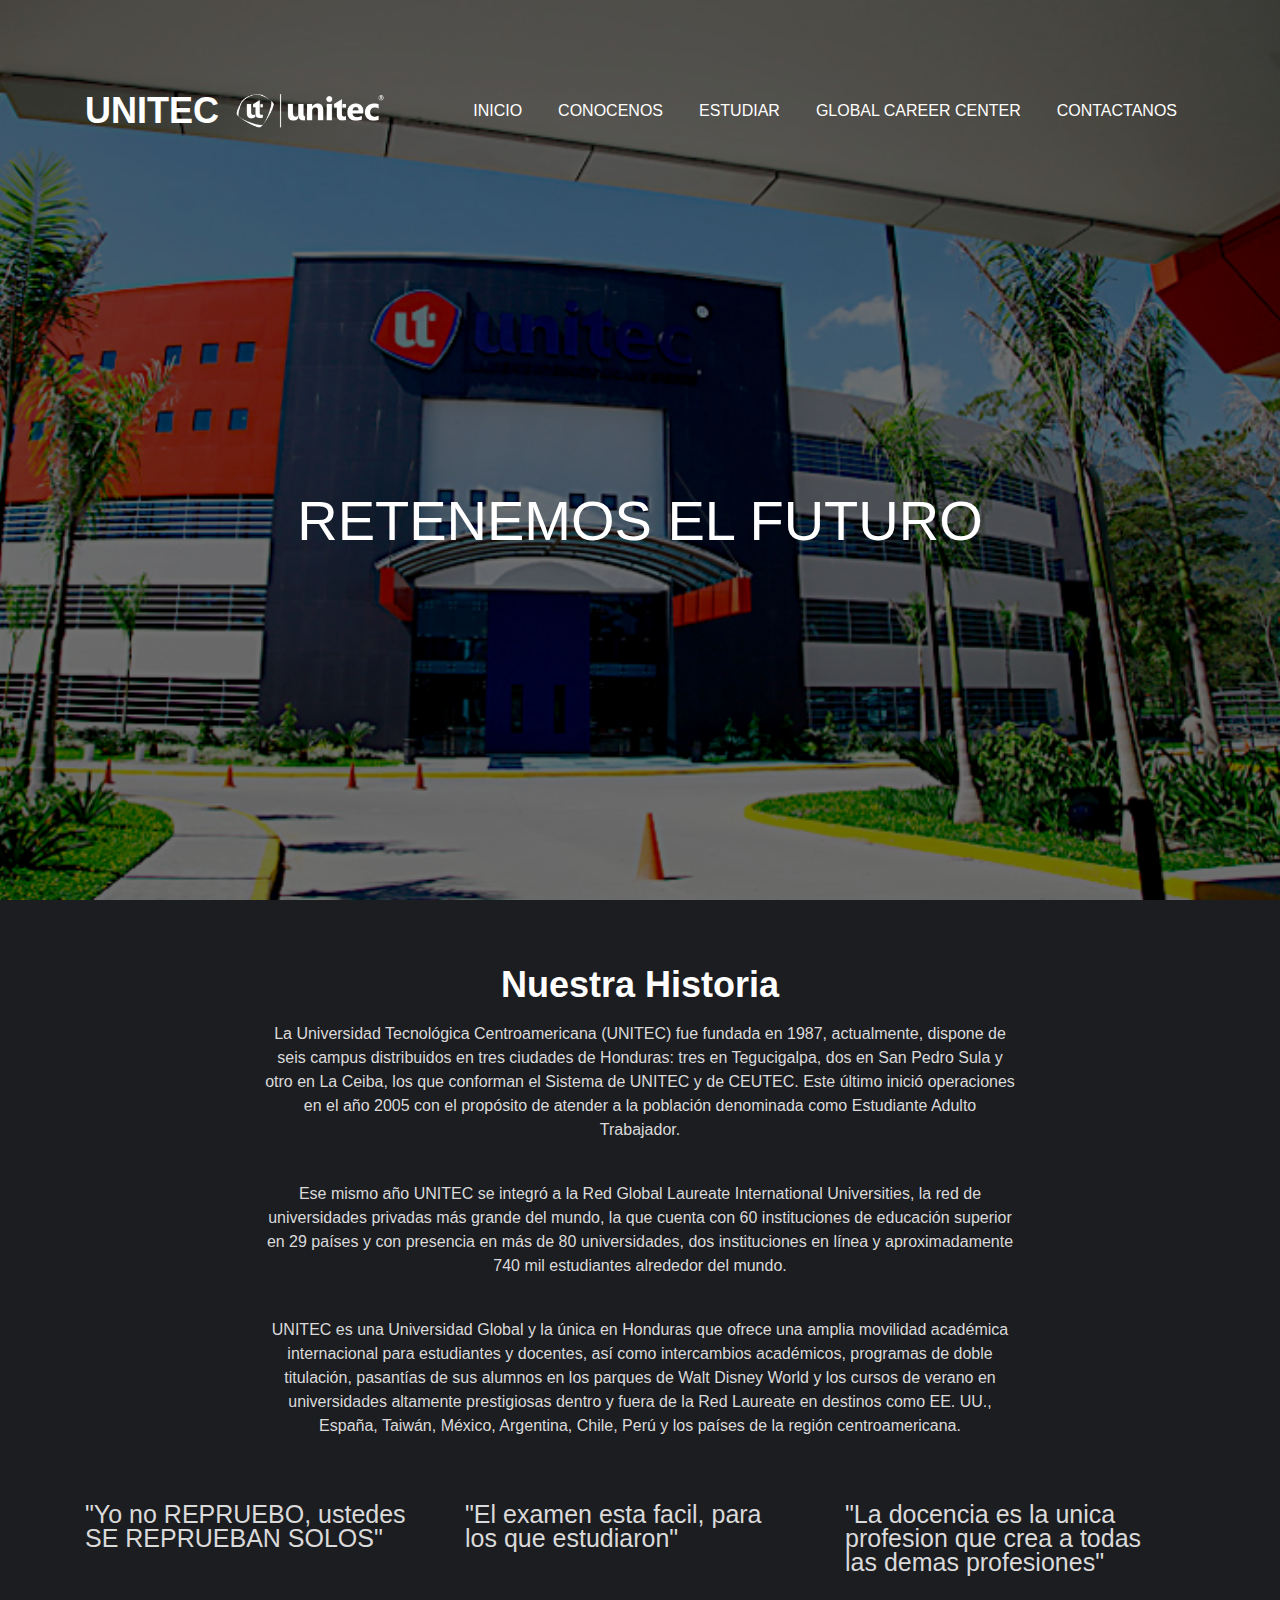
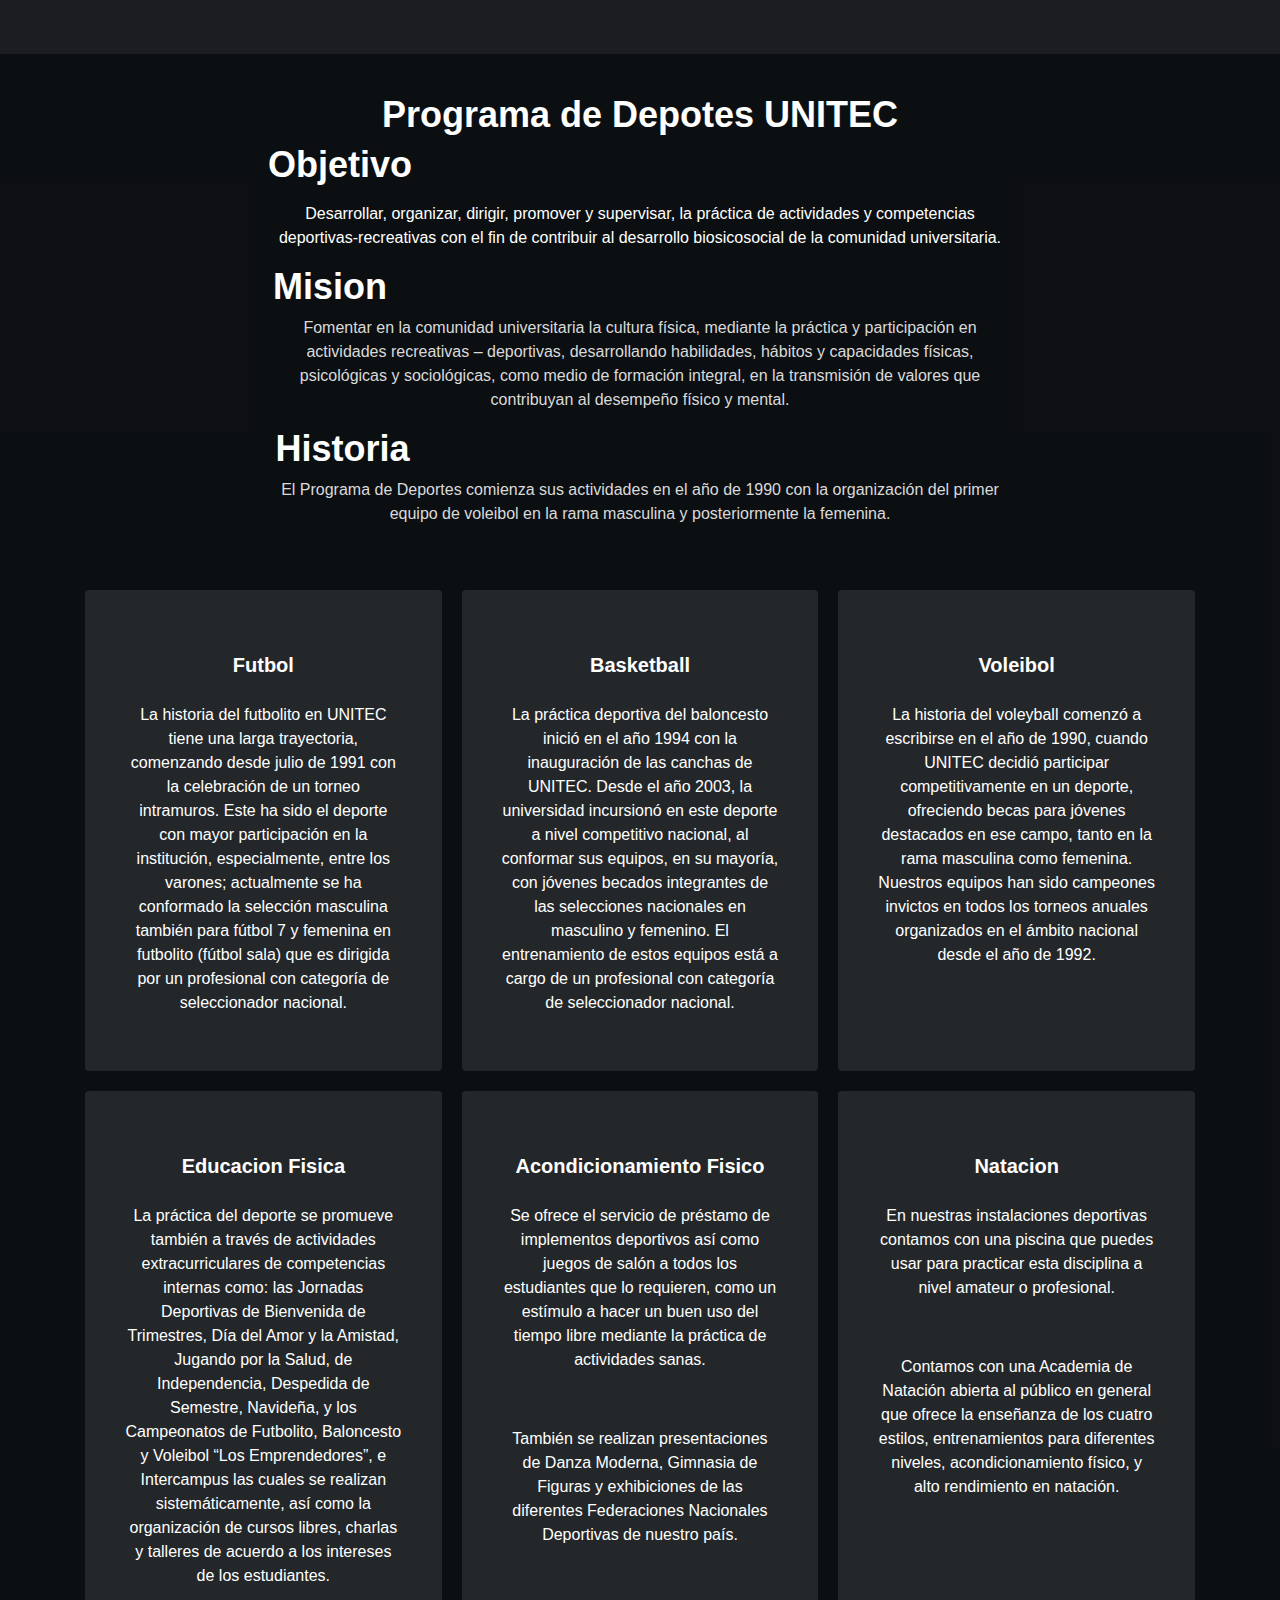
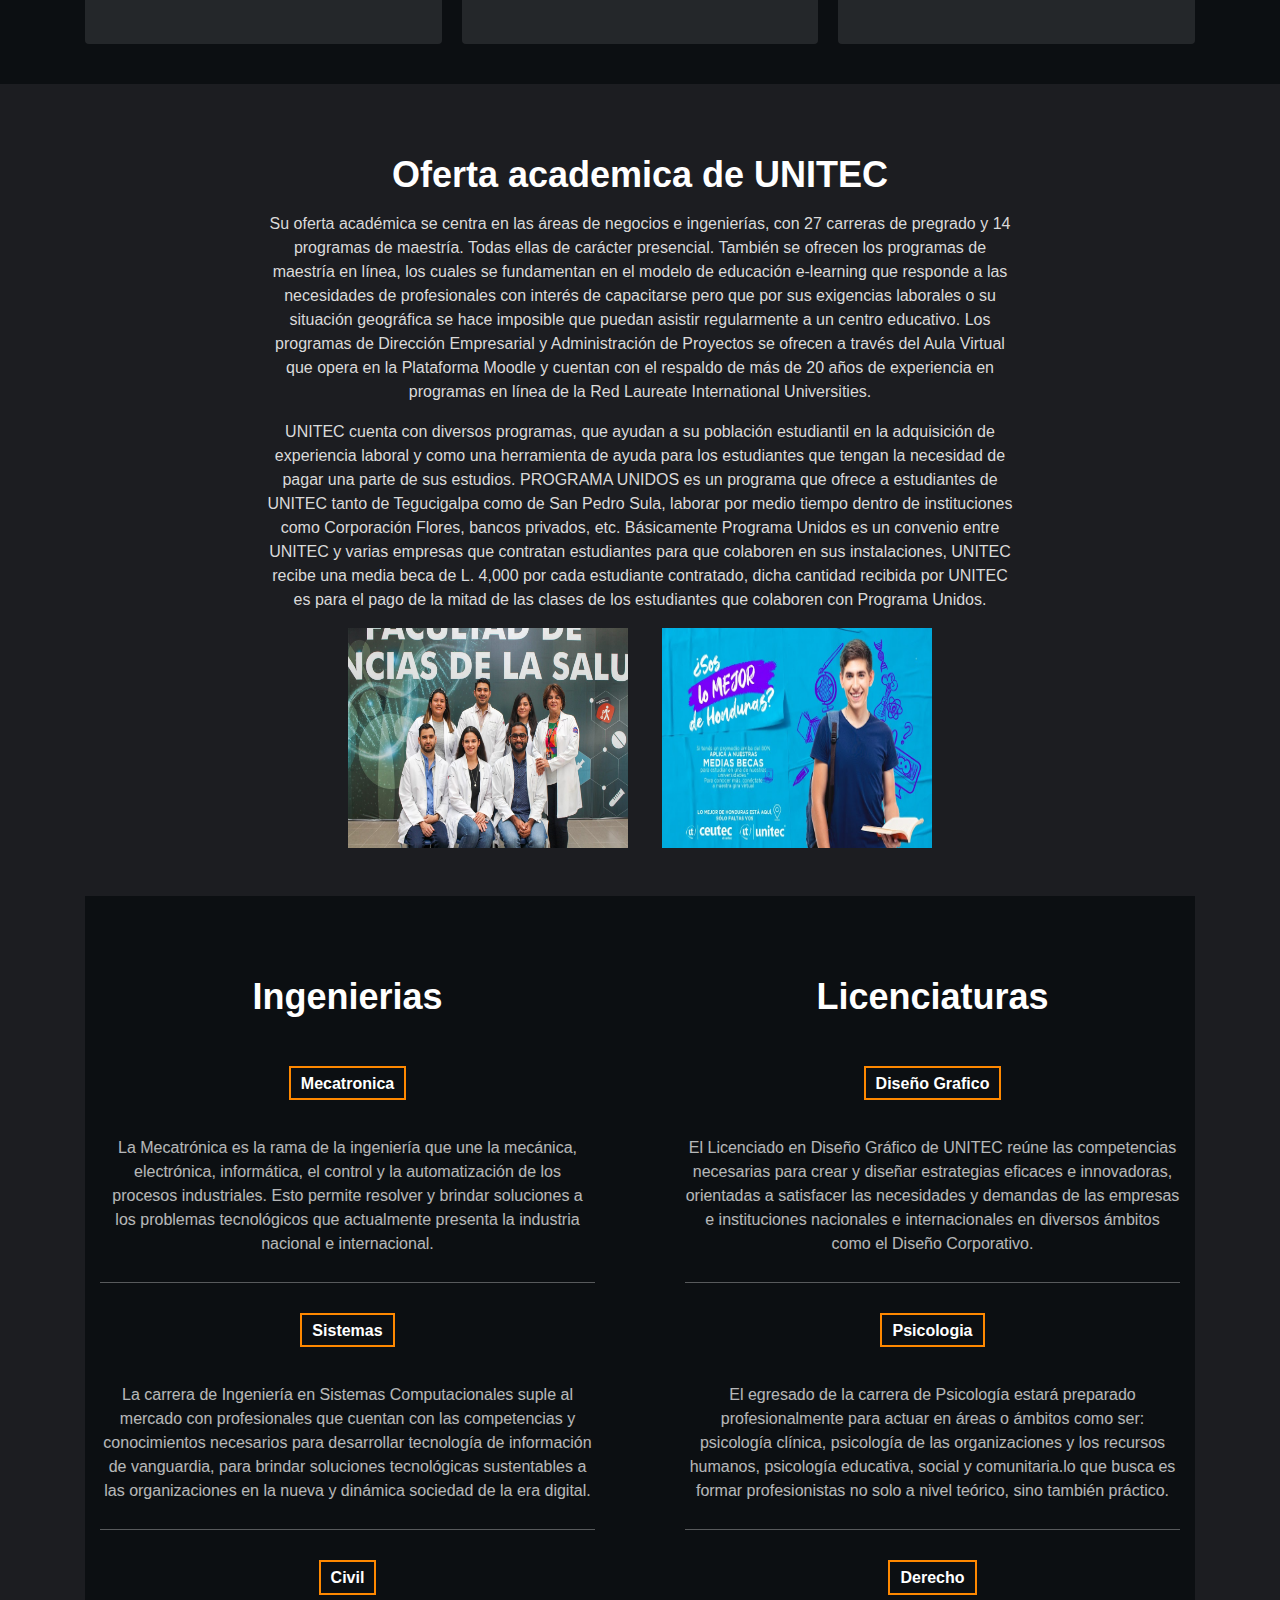
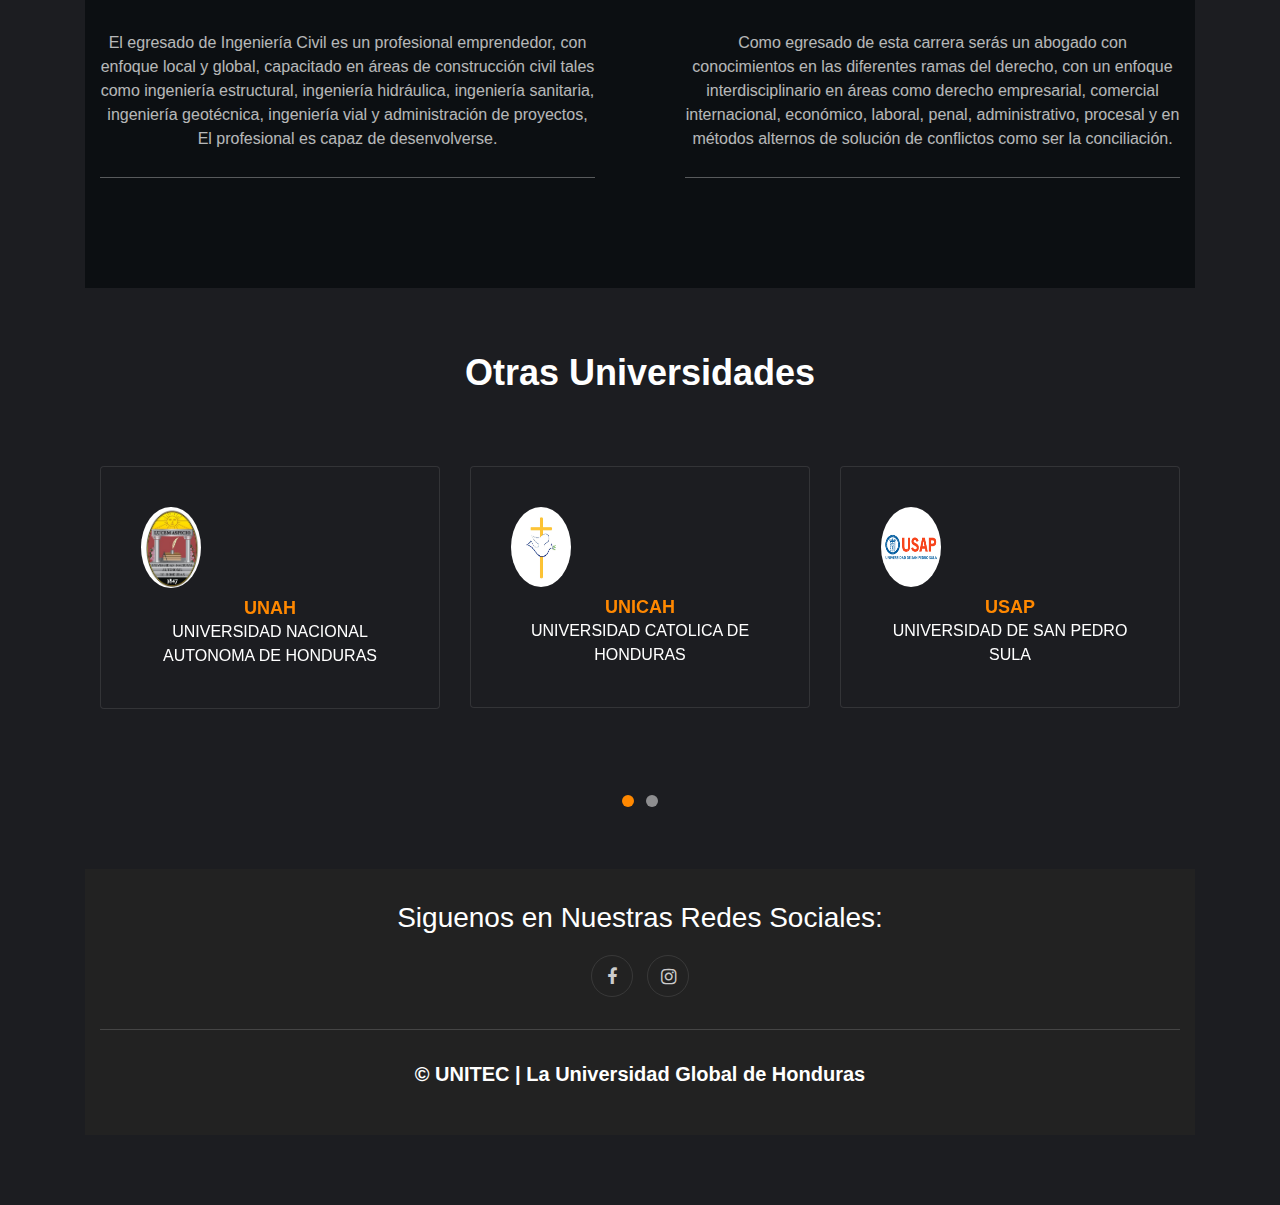
<file: index.html>
<!DOCTYPE html>
<html lang="es">
<head>
    <meta charset="UTF-8">
    <meta name="viewport" content="width=device-width, initial-scale=1.0">
    <title>Universidad unitec-Inicio</title>

    <link rel="stylesheet" href="css/style.css">
    <link rel="icon" href="images/LOGO UNITEC.ico">

    <link rel="stylesheet" href="https://stackpath.bootstrapcdn.com/font-awesome/4.7.0/css/font-awesome.min.css" integrity="sha384-wvfXpqpZZVQGK6TAh5PVlGOfQNHSoD2xbE+QkPxCAFlNEevoEH3Sl0sibVcOQVnN" crossorigin="anonymous">
    <link rel="stylesheet" href="https://stackpath.bootstrapcdn.com/bootstrap/4.5.2/css/bootstrap.min.css" integrity="sha384-JcKb8q3iqJ61gNV9KGb8thSsNjpSL0n8PARn9HuZOnIxN0hoP+VmmDGMN5t9UJ0Z" crossorigin="anonymous">

</head>
<body>

    <section class="tank-bootstrap-header">
        <nav class="navbar navbar-expand-lg navbar-light py-lg-3 py-2">
            <div class="container">
                <a class="navbar-brand" href="index.html">unitec</a> <img src="images/LOGO UNITEC 2.ico" width="150" height="150">
                <button class="navbar-toggler" type="button" 
                data-toggle="collapse" data-target="#navbarSupportedContent">
                    <span class="navbar-toggler-icon fa fa-bars"></span>
                </button>
                <div class="collapse navbar-collapse"  id="navbarSupportedContent" >
                    <ul class="navbar-nav ml-auto">
                        <li class="nav-item">
                            <a class="nav-link" href="index.html">Inicio</a>
                        </li>
                        <li class="nav-item">
                            <a class="nav-link" href="Conocenos.html">Conocenos</a>
                        </li>
                        <li class="nav-item">
                            <a class="nav-link" href="Estudiar.html">Estudiar</a>
                        </li>
                        <li class="nav-item">
                            <a class="nav-link" href="Global Career Center.html">Global Career Center</a>
                        </li>
                        <li class="nav-item">
                            <a class="nav-link" href="Contactanos.html">Contactanos</a>
                        </li>
                    </ul>
                </div>
           </div> 
        </nav>
    </section>



    <section class="tank-main-banner">

        <div class="slider-info banner-view text-center">
            <div class="banner-info container">
                <h3 class="banner-text mt-5">RETENEMOS EL FUTURO</h3>
            </div>
        </div>

    </section>


    <section class="tank-features-4">
        <div class="features py-5" id="services">
            <div class="container py-md-3">
                <div class="heading text-center mx-auto">
                    <h3 class="head">Nuestra Historia</h3>
                    <p class="my-3 head">La Universidad Tecnológica Centroamericana (UNITEC) fue fundada en 1987, actualmente, dispone de seis campus distribuidos en tres ciudades de Honduras: tres en Tegucigalpa, dos en San Pedro Sula y otro en La Ceiba, los que conforman el Sistema de UNITEC y de CEUTEC. Este último inició operaciones en el año 2005 con el propósito de atender a la población denominada como Estudiante Adulto Trabajador.</p><br>

                    <p>Ese mismo año UNITEC se integró a la Red Global Laureate International Universities, la red de universidades privadas más grande del mundo, la que cuenta con 60 instituciones de educación superior en 29 países y con presencia en más de 80 universidades, dos instituciones en línea y aproximadamente 740 mil estudiantes alrededor del mundo.</p><br>

                    <p>UNITEC es una Universidad Global y la única en Honduras que ofrece una amplia movilidad académica internacional para estudiantes y docentes, así como intercambios académicos, programas de doble titulación, pasantías de sus alumnos en los parques de Walt Disney World y los cursos de verano en universidades altamente prestigiosas dentro y fuera de la Red Laureate en destinos como EE. UU., España, Taiwán, México, Argentina, Chile, Perú y los países de la región centroamericana.</p>
                </div>
                <div class="fea-gd-vv row mt-5 pt-3">
                    <div class="float-lt feature-gd col-lg-4 col-md-6">
                        <div class="icon-info">
                            <p style="font-size: 25px;">"Yo no REPRUEBO, ustedes SE REPRUEBAN SOLOS" </p>
                        </div>
                    </div>
                    <div class="float-mid feature-gd col-lg-4 col-md-6 mt-md-0 mt-5">
                        <div class="icon-info">
                            <p style="font-size: 25px;">"El examen esta facil, para los que estudiaron"</p>
                        </div>
                    </div>
                    <div class="float-rt feature-gd col-lg-4 col-md-6 mt-md-0 mt-5">
                        <div class="icon-info">
                            <p style="font-size: 25px;">"La docencia es la unica profesion que crea a todas las demas profesiones"</p>
                        </div>
                    </div>
                </div>
            </div>
        </div>
    </section>



    <section class="tank-feature-3" id="features">
        <div class="grid top-bottom">
            <div class="container">
                <div class="heading text-center mx-auto">
                    <h3 class="head text-white">Programa de Depotes UNITEC</h3>
                    <h3 style="padding-right: 600px;">Objetivo</h3>
                    <p class="my-3 head text-white">Desarrollar, organizar, dirigir, promover y supervisar, la práctica de actividades y competencias deportivas-recreativas con el fin de contribuir al desarrollo biosicosocial de la comunidad universitaria.</p>
                    <h3 style="padding-right: 620px;">Mision</h3>
                    <p>Fomentar en la comunidad universitaria la cultura física, mediante la práctica y participación en actividades recreativas – deportivas, desarrollando habilidades, hábitos y capacidades físicas, psicológicas y sociológicas, como medio de formación integral, en la transmisión de valores que contribuyan al desempeño físico y mental.</p>
                    <h3 style="padding-right: 595px;">Historia</h3>
                    <p>El Programa de Deportes comienza sus actividades en el año de 1990 con la organización del primer equipo de voleibol en la rama masculina y posteriormente la femenina.</p>
                </div>
                <div class="middle-section grid-column text-center mt-5 pt-3">
                    <div class="three-grids-columns">
                        <h4>Futbol</h4>
                        <p>La historia del futbolito en UNITEC tiene una larga trayectoria, comenzando desde julio de 1991 con la celebración de un torneo intramuros. Este ha sido el deporte con mayor participación en la institución, especialmente, entre los varones; actualmente se ha conformado la selección masculina también para fútbol 7 y femenina en futbolito (fútbol sala) que es dirigida por un profesional con categoría de seleccionador nacional.</p>
                    </div>
                    <div class="three-grids-columns">
                        <h4>Basketball</h4>
                        <p>La práctica deportiva del baloncesto inició en el año 1994 con la inauguración de las canchas de UNITEC. Desde el año 2003, la universidad incursionó en este deporte a nivel competitivo nacional, al conformar sus equipos, en su mayoría, con jóvenes becados integrantes de las selecciones nacionales en masculino y femenino. El entrenamiento de estos equipos está a cargo de un profesional con categoría de seleccionador nacional.</p>
                    </div>
                    <div class="three-grids-columns">
                        <h4>Voleibol</h4>
                        <p>La historia del voleyball comenzó a escribirse en el año de 1990, cuando UNITEC decidió participar competitivamente en un deporte, ofreciendo becas para jóvenes destacados en ese campo, tanto en la rama masculina como femenina. Nuestros equipos han sido campeones invictos en todos los torneos anuales organizados en el ámbito nacional desde el año de 1992.</p>
                    </div>
                    <div class="three-grids-columns">
                        <h4>Educacion Fisica</h4>
                        <p>La práctica del deporte se promueve también a través de actividades extracurriculares de competencias internas como: las Jornadas Deportivas de Bienvenida de Trimestres, Día del Amor y la Amistad, Jugando por la Salud, de Independencia, Despedida de Semestre, Navideña, y los Campeonatos de Futbolito, Baloncesto y Voleibol “Los Emprendedores”, e Intercampus las cuales se realizan sistemáticamente, así como la organización de cursos libres, charlas y talleres de acuerdo a los intereses de los estudiantes.</p>
                    </div>
                    <div class="three-grids-columns">
                        <h4>Acondicionamiento Fisico</h4>
                        <p>Se ofrece el servicio de préstamo de implementos deportivos así como juegos de salón a todos los estudiantes que lo requieren, como un estímulo a hacer un buen uso del tiempo libre mediante la práctica de actividades sanas.</p><br>
                        <p>También se realizan presentaciones de Danza Moderna, Gimnasia de Figuras y exhibiciones de las diferentes Federaciones Nacionales Deportivas de nuestro país.</p>
                    </div>
                    <div class="three-grids-columns">
                        <h4>Natacion</h4>
                        <p>En nuestras instalaciones deportivas contamos con una piscina que puedes usar para practicar esta disciplina a nivel amateur o profesional.</p><br>
                        <p>Contamos con una Academia de Natación abierta al público en general que ofrece la enseñanza de los cuatro estilos, entrenamientos para diferentes niveles, acondicionamiento físico, y alto rendimiento en natación.</p>
                    </div>
                </div>
            </div>
        </div>
    </section>


    <div class="products-4" id="portfolio">
        <div id="products4-block" class="text-center"> 
            <div class="container">

                <div class="heading text-center mx-auto mb-5">
                    <h3 class="head">Oferta academica de UNITEC</h3>
                    <p class="my-3 head">Su oferta académica se centra en las áreas de negocios e ingenierías, con 27 carreras de pregrado y 14 programas de maestría. Todas ellas de carácter presencial. También se ofrecen los programas de maestría en línea, los cuales se fundamentan en el modelo de educación e-learning que responde a las necesidades de profesionales con interés de capacitarse pero que por sus exigencias laborales o su situación geográfica se hace imposible que puedan asistir regularmente a un centro educativo. Los programas de Dirección Empresarial y Administración de Proyectos se ofrecen a través del Aula Virtual que opera en la Plataforma Moodle y cuentan con el respaldo de más de 20 años de experiencia en programas en línea de la Red Laureate International Universities.
                    </p>
                    <p>UNITEC cuenta con diversos programas, que ayudan a su población estudiantil en la adquisición de experiencia laboral y como una herramienta de ayuda para los estudiantes que tengan la necesidad de pagar una parte de sus estudios. PROGRAMA UNIDOS es un programa que ofrece a estudiantes de UNITEC tanto de Tegucigalpa como de San Pedro Sula, laborar por medio tiempo dentro de instituciones como Corporación Flores, bancos privados, etc. Básicamente Programa Unidos es un convenio entre UNITEC y varias empresas que contratan estudiantes para que colaboren en sus instalaciones, UNITEC recibe una media beca de L. 4,000 por cada estudiante contratado, dicha cantidad recibida por UNITEC es para el pago de la mitad de las clases de los estudiantes que colaboren con Programa Unidos.</p>
                    <img src="images/g19.jpg" width="280" height="220">
                    <img src="images/g20.jpg" width="300" height="220" style="padding-left: 30px;">
                </div>
              

         

    <section class="services-12" id="experience">
        <div class="form-12-content">
            <div class="container">
                <div class="grid grid-column-2">
                    <div class="column1">
                        <h3 class="mb-5">Ingenierias</h3>
                        <div class="experience-top">
                            <h5>Mecatronica</h5>
                            <p class="my-3 text-white">La Mecatrónica es la rama de la ingeniería que une la mecánica, electrónica, informática, el control y la automatización de los procesos industriales. Esto permite resolver y brindar soluciones a los problemas tecnológicos que actualmente presenta la industria nacional e internacional.
                            </p>
                        </div>
                        <div class="experience-top">
                            <h5>Sistemas</h5>
                            <p class="my-3 text-white">La carrera de Ingeniería en Sistemas Computacionales suple al mercado con profesionales que cuentan con las competencias y conocimientos necesarios para desarrollar tecnología de información de vanguardia, para brindar soluciones tecnológicas sustentables a las organizaciones en la nueva y dinámica sociedad de la era digital.
                            </p>
                        </div>
                        <div class="experience-top">
                            <h5>Civil</h5>
                            <p class="my-3 text-white">El egresado de Ingeniería Civil es un profesional emprendedor, con enfoque local y global, capacitado en áreas de construcción civil tales como ingeniería estructural, ingeniería hidráulica, ingeniería sanitaria, ingeniería geotécnica, ingeniería vial y administración de proyectos, El profesional es capaz de desenvolverse.
                            </p>
                        </div>
                    </div>
                    <div class="column2">
                        <h3 class="mb-5">Licenciaturas</h3>
                        <div class="experience-top">
                            <h5>Diseño Grafico</h5>
                            <p class="my-3 text-white">El Licenciado en Diseño Gráfico de UNITEC reúne las competencias necesarias para crear y diseñar estrategias eficaces e innovadoras, orientadas a satisfacer las necesidades y demandas de las empresas e instituciones nacionales e internacionales en diversos ámbitos como el Diseño Corporativo.
                            </p>
                        </div>
                        <div class="experience-top">
                            <h5>Psicologia</h5>
                            <p class="my-3 text-white">
El egresado de la carrera de Psicología estará preparado profesionalmente para actuar en áreas o ámbitos como ser: psicología clínica, psicología de las organizaciones y los recursos humanos, psicología educativa, social y comunitaria.lo que busca es formar profesionistas no solo a nivel teórico, sino también práctico.
                            </p>
                        </div>
                        <div class="experience-top">
                            <h5>Derecho</h5>
                            <p class="my-3 text-white">Como egresado de esta carrera serás un abogado con conocimientos en las diferentes ramas del derecho, con un enfoque interdisciplinario en áreas como derecho empresarial, comercial internacional, económico, laboral, penal, administrativo,  procesal y en métodos alternos de solución de conflictos como ser la conciliación. 
                            </p>
                        </div>
                    </div>
                </div>
            </div>
        </div>
    </section>


    <section class="tank-testimonials" id="testimonials">
        <div class="customers-6-content py-5">
            <div class="container py-lg-3">
                <div class="heading text-center mx-auto">
                    <h3 class="head">Otras Universidades</h3>
                </div>
                <div id="customerhnycarousel" class="carousel slide" data-ride="carousel">
                    <ol class="carousel-indicators">
                        <li data-target="#customerhnycarousel" data-slide-to="0" class="active"></li>
                        <li data-target="#customerhnycarousel" data-slide-to="1" ></li>
                    </ol>
                    <div class="carousel-inner pb-5">
                        <div class="carousel-item active">
                            <div class="customer row py-5 mt-3">
                                <div class="col-lg-4 col-md-6">
                                    <div class="card">
                                        <div class="card-body">
                                            <img class="card-img-top img-responsive" src="images/Uni1.jpg" >
                                            <h3 class="card-title mt-2">UNAH</h3>
                                            <p class="card-text">UNIVERSIDAD NACIONAL AUTONOMA DE HONDURAS</p>
                                        </div>
                                    </div>
                                </div>
                                <div class="col-lg-4 col-md-6 off-testi-2">
                                    <div class="card">
                                        <div class="card-body">
                                            <img class="card-img-top img-responsive" src="images/Uni2.png" height="80">
                                            <h3 class="card-title mt-2">UNICAH</h3>
                                            <p class="card-text">UNIVERSIDAD CATOLICA DE HONDURAS</p>
                                        </div>
                                    </div>
                                </div>

                                <div class="col-lg-4 offset-md-3 offset-lg-0 col-md-6 off-testi">
                                    <div class="card">
                                        <div class="card-body">
                                            <img class="card-img-top img-responsive" src="images/Uni3.jpg" height="80">
                                            <h3 class="card-title mt-2">USAP</h3>
                                            <p class="card-text">UNIVERSIDAD DE SAN PEDRO SULA</p>
                                        </div>
                                    </div>
                                </div>
                            </div>
                        </div>
                        <div class="carousel-item ">
                            <div class="customer row py-5 mt-3">
                                <div class="col-lg-4 col-md-6">
                                    <div class="card">
                                        <div class="card-body">
                                            <img class="card-img-top img-responsive" src="images/Uni4.png" height="80">
                                            <h3 class="card-title mt-2">CEUTEC</h3>
                                            <p class="card-text">CENTRO UNIVERSITARIO TECNOLOGICO</p>
                                        </div>
                                    </div>
                                </div>

                                <div class="col-lg-4 col-md-6 off-testi-2">
                                    <div class="card">
                                        <div class="card-body">
                                            <img class="card-img-top img-responsive" src="images/Uni5.jpg" height="80">
                                            <h3 class="card-title mt-2">UJCV</h3>
                                            <p class="card-text">UNIVERSIDAD JOSE CECILIO DEL VALLE</p>
                                        </div>
                                    </div>
                                </div>

                                <div class="col-lg-4 offset-md-3 offset-lg-0 col-md-6 off-testi">
                                    <div class="card">
                                        <div class="card-body">
                                            <img class="card-img-top img-responsive" src="images/Uni6.png" height="80">
                                            <h3 class="card-title mt-2">UTH</h3>
                                            <p class="card-text">UNIVERSIDAD TECNOLOGICA DE HONDURAS</p>
                                        </div>
                                    </div>
                                </div>
                            </div>
                        </div>
                    </div>
                </div>
            </div>
        </div>
    </section>


    <section class="tank-footer-29-main" id="footer">
        <div class="footer-29 text-center">
            <div class="container">
                <h3><font color="white">Siguenos en Nuestras Redes Sociales:</font></h3>
                <div class="main-social-footer-29">
                    <a href="https://www.facebook.com/Unitec-108900458192862/" class="facebook"><span class="fa fa-facebook"></span></a>
                    <a href="https://www.instagram.com/unitec__2021/" class="instagram"><span class="fa fa-instagram"></span></a>
                </div>
                <div class="bottom-copies text-center">
                    <p style="font-size: 20px;" class="copy-footer-29"><b><font color="white">© UNITEC | La Universidad Global de Honduras</font></b></p>
                </div>
            </div>
        </div>

        <button onclick="topFunction()" id="movetop" title="Go to top">
        <span class="fa fa-angle-up"></span>
        </button>
            <script>
                window.onscroll = function() {
                    scrollFunction()
                };

                function scrollFunction() {
                    if(document.body.scrollTop > 20 || document.documentElement. scrollTop > 20) {
                        document.getElementById("movetop").style.display = "block";
                    }else{
                        document.getElementById("movetop").style.display = "none";
                    }
                }

                function topFunction () {
                    document.body.scrollTop = 0;
                    document.documentElement.scrollTop = 0;
                }
            </script>
    </section>

    


    <script>
        $(function(){
            $('.navbar-toggler').click(function(){
                $('body').toggleClass('noscroll');
            })

        });
    </script>

    




<script src="https://code.jquery.com/jquery-3.5.1.slim.min.js" integrity="sha384-DfXdz2htPH0lsSSs5nCTpuj/zy4C+OGpamoFVy38MVBnE+IbbVYUew+OrCXaRkfj" crossorigin="anonymous"></script>
<script src="https://cdn.jsdelivr.net/npm/popper.js@1.16.1/dist/umd/popper.min.js" integrity="sha384-9/reFTGAW83EW2RDu2S0VKaIzap3H66lZH81PoYlFhbGU+6BZp6G7niu735Sk7lN" crossorigin="anonymous"></script>
<script src="https://stackpath.bootstrapcdn.com/bootstrap/4.5.2/js/bootstrap.min.js" integrity="sha384-B4gt1jrGC7Jh4AgTPSdUtOBvfO8shuf57BaghqFfPlYxofvL8/KUEfYiJOMMV+rV" crossorigin="anonymous"></script>

</body>
</html>
</file>
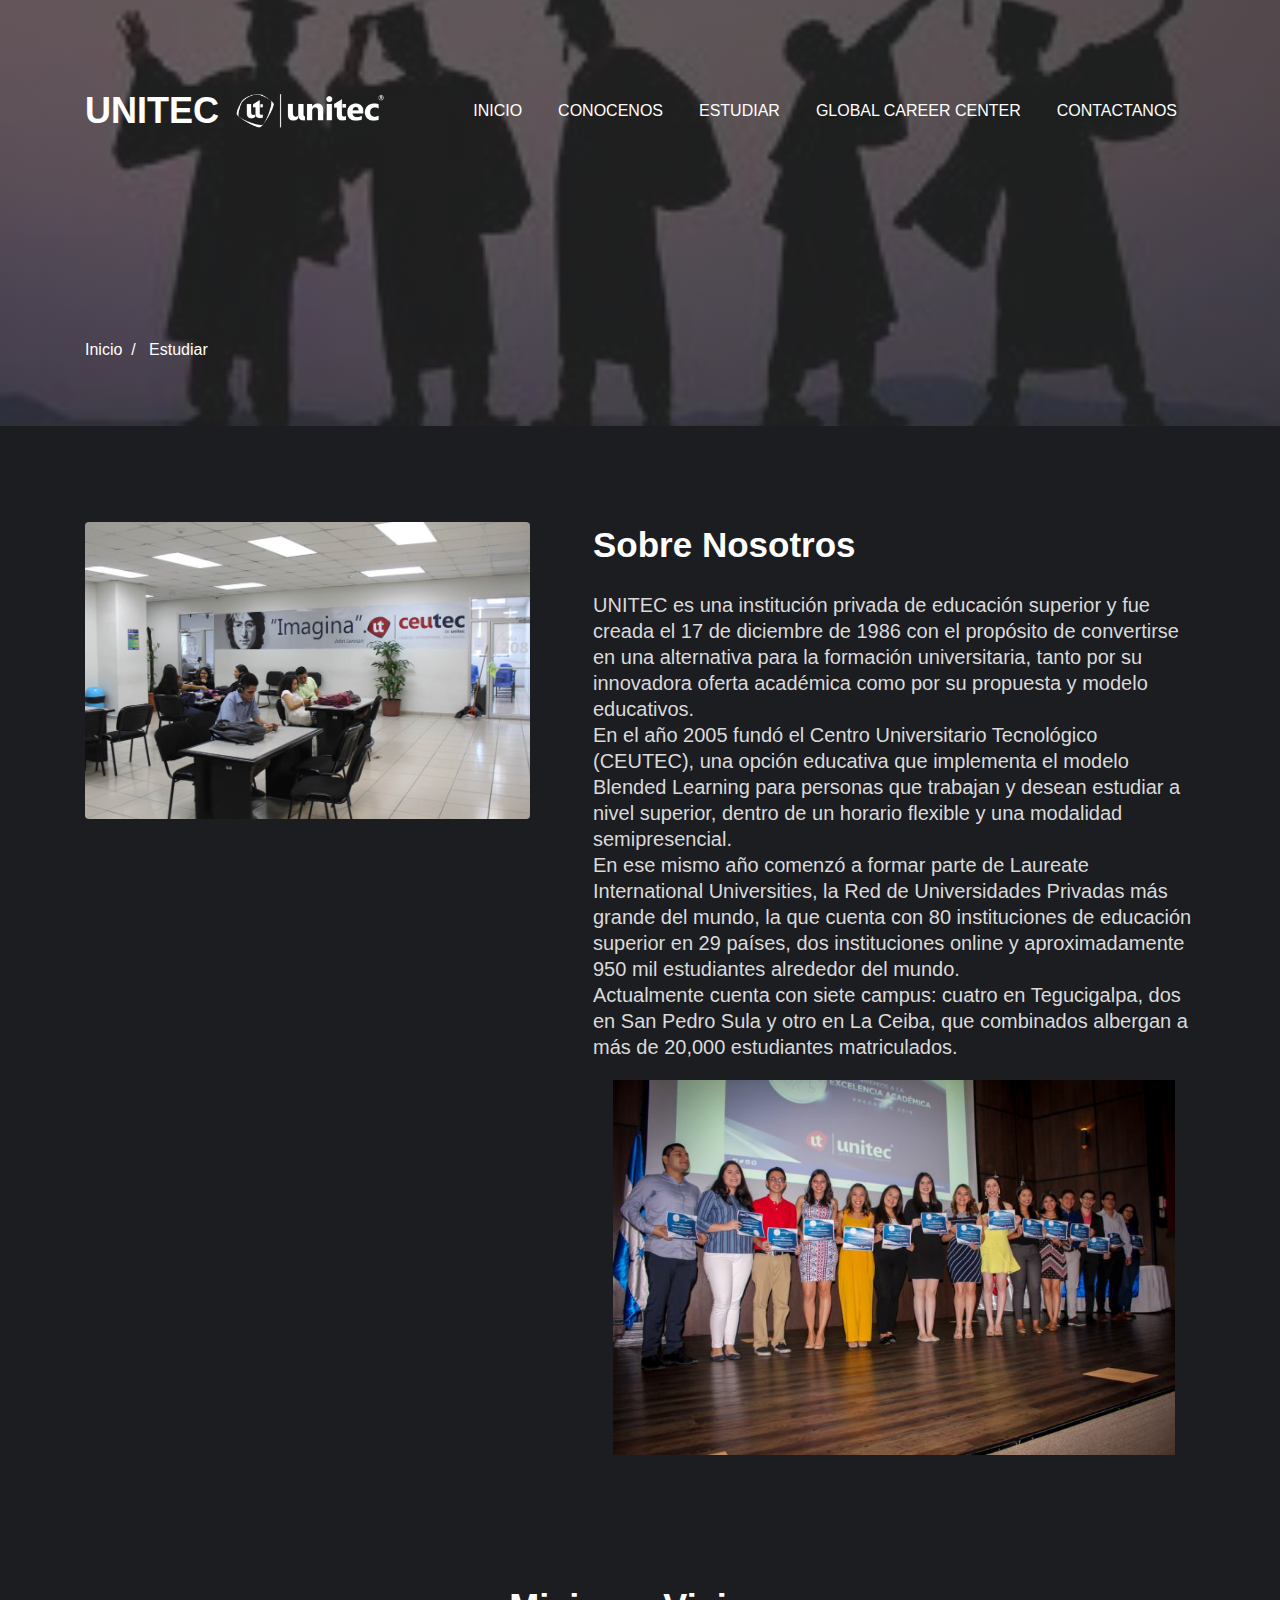
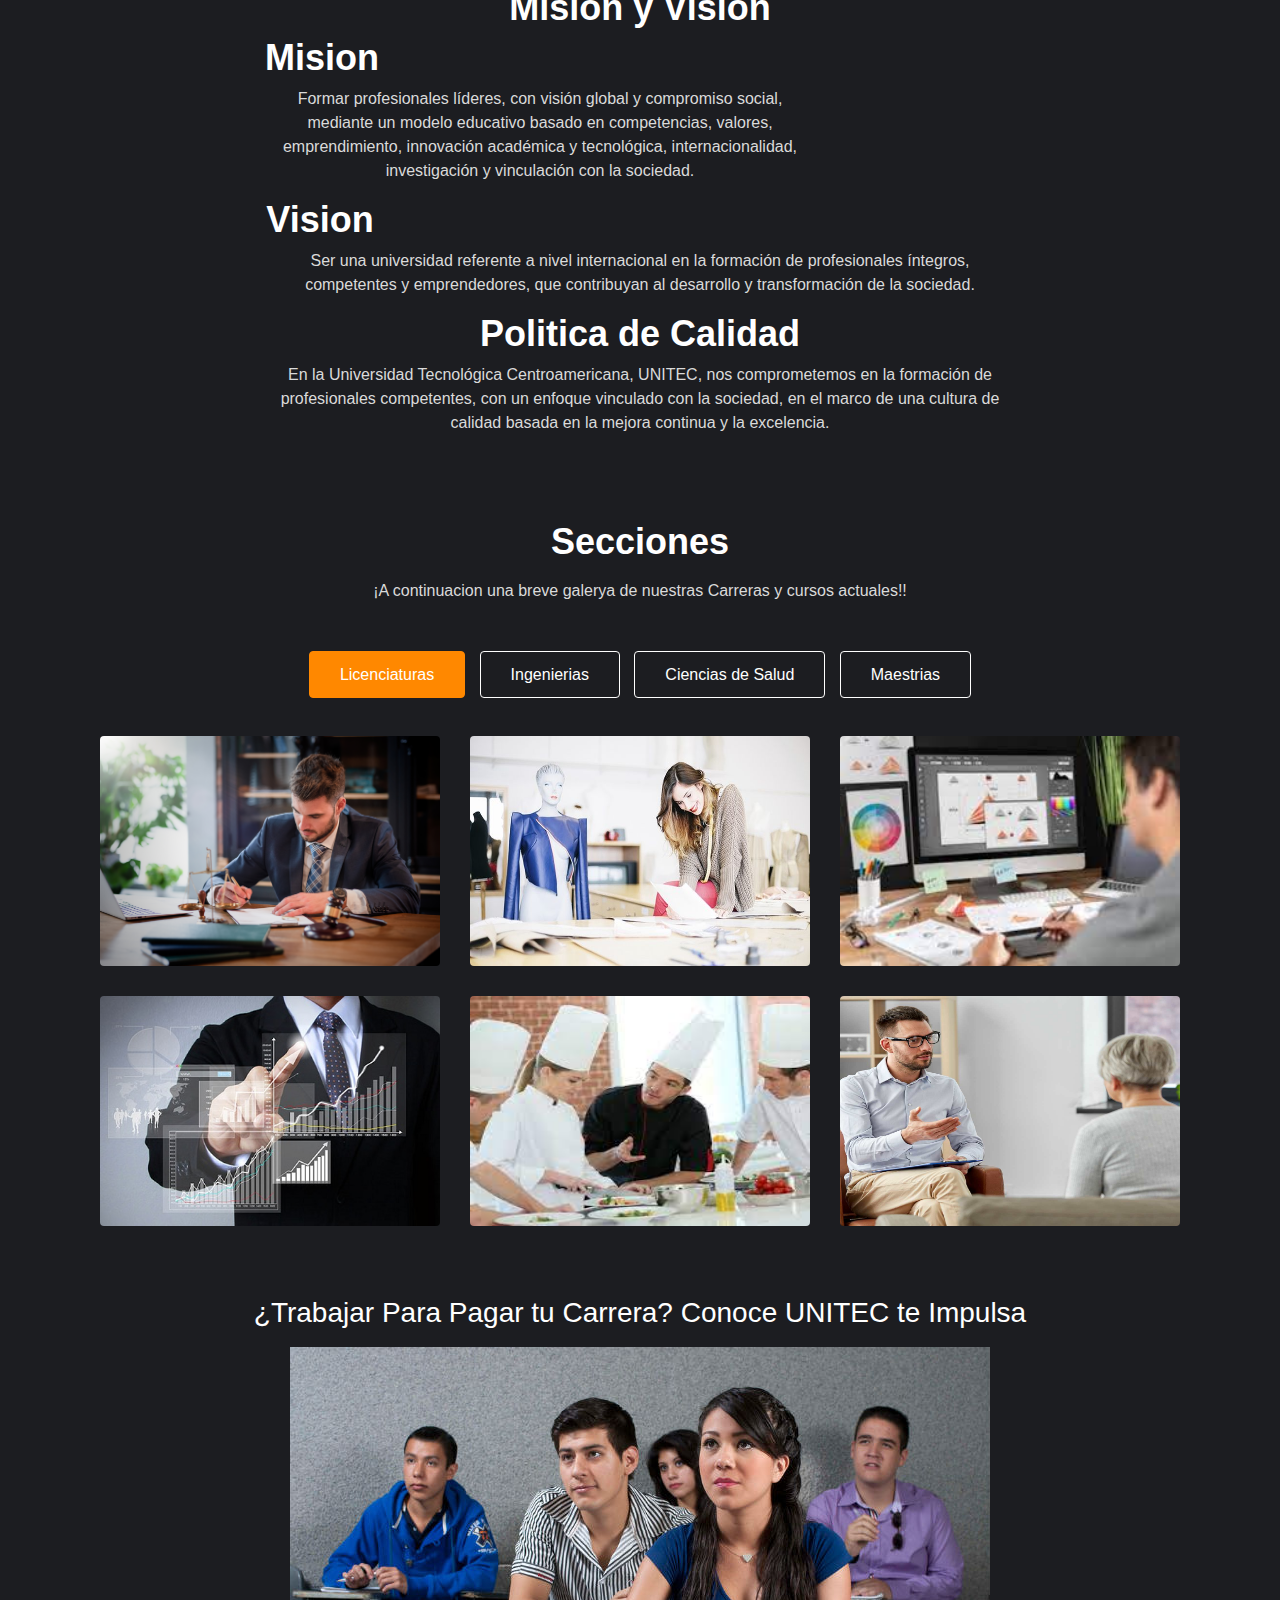
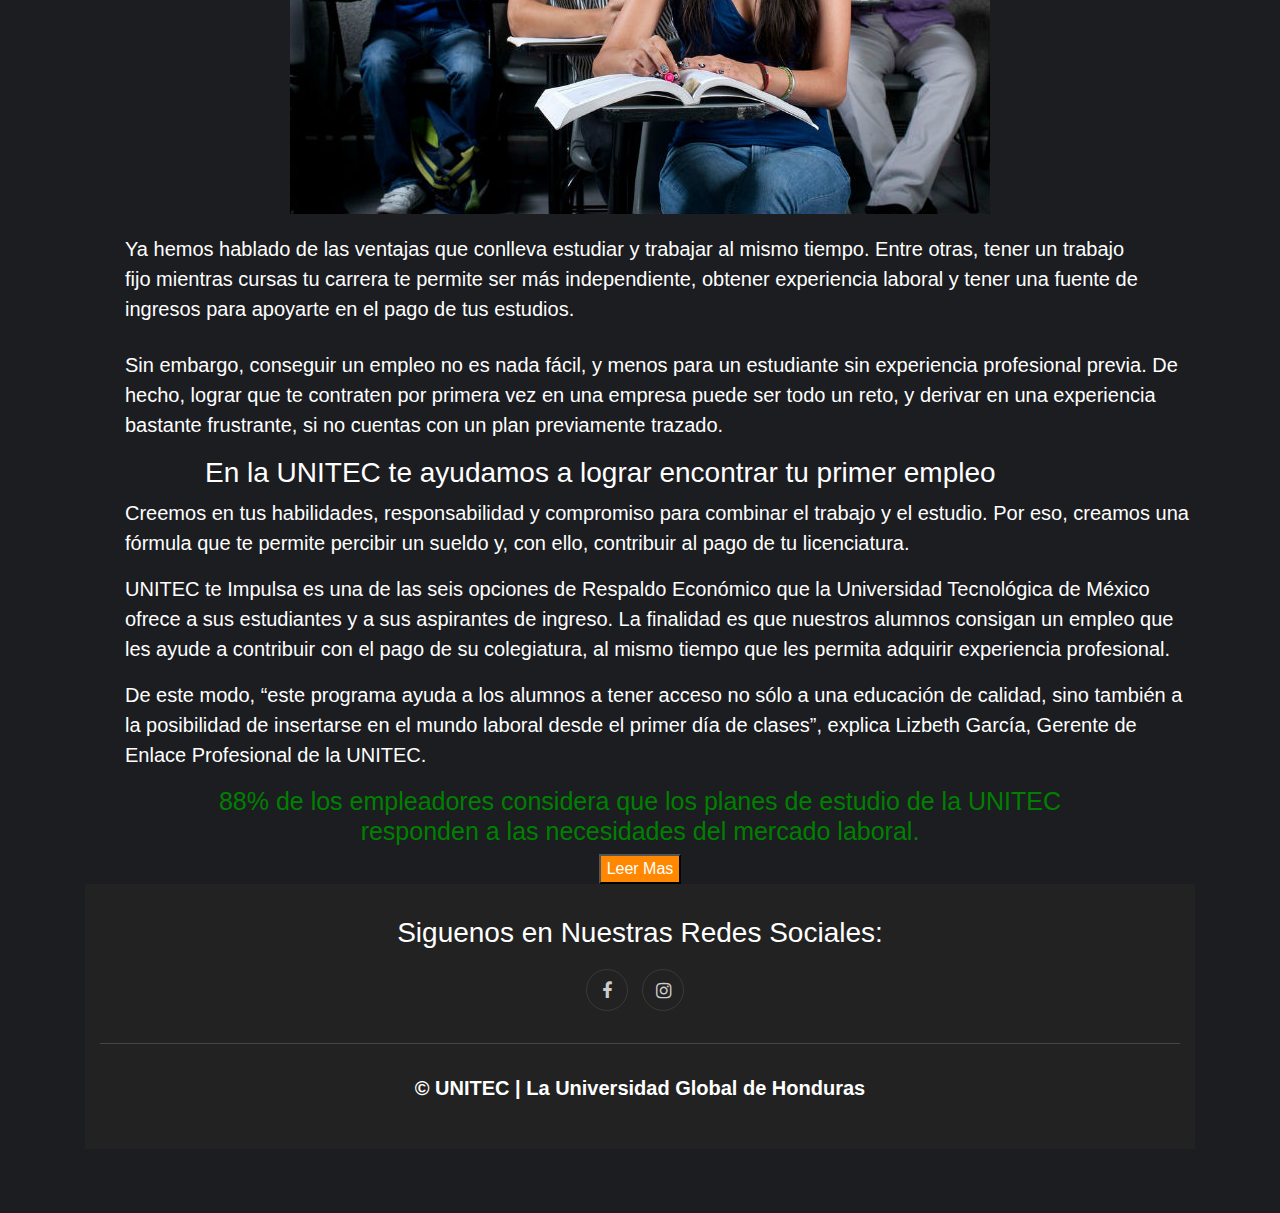
<file: Conocenos.html>
<!DOCTYPE html>
<html lang="en">
<head>
    <meta charset="UTF-8">
    <meta name="viewport" content="width=device-width, initial-scale=1.0">
    <title>Universidad unitec-Conocenos</title>

    <link rel="stylesheet" href="css/style.css">
    <link rel="icon" href="images/LOGO UNITEC.ico">

    <link rel="stylesheet" href="https://stackpath.bootstrapcdn.com/font-awesome/4.7.0/css/font-awesome.min.css" integrity="sha384-wvfXpqpZZVQGK6TAh5PVlGOfQNHSoD2xbE+QkPxCAFlNEevoEH3Sl0sibVcOQVnN" crossorigin="anonymous">
    <link rel="stylesheet" href="https://stackpath.bootstrapcdn.com/bootstrap/4.5.2/css/bootstrap.min.css" integrity="sha384-JcKb8q3iqJ61gNV9KGb8thSsNjpSL0n8PARn9HuZOnIxN0hoP+VmmDGMN5t9UJ0Z" crossorigin="anonymous">

</head>
<body>

    <section class="tank-bootstrap-header">
        <nav class="navbar navbar-expand-lg navbar-light py-lg-3 py-2">
            <div class="container">
                <a class="navbar-brand" href="index.html">unitec</a> <img src="images/LOGO UNITEC 2.ico" width="150" height="150">
                <button class="navbar-toggler" type="button" 
                data-toggle="collapse" data-target="#navbarSupportedContent">
                    <span class="navbar-toggler-icon fa fa-bars"></span>
                </button>
                <div class="collapse navbar-collapse"  id="navbarSupportedContent" >
                    <ul class="navbar-nav ml-auto">
                        <li class="nav-item">
                            <a class="nav-link" href="index.html">Inicio</a>
                        </li>
                        <li class="nav-item">
                            <a class="nav-link" href="Conocenos.html">Conocenos</a>
                        </li>
                        <li class="nav-item">
                            <a class="nav-link" href="Estudiar.html">Estudiar</a>
                        </li>
                        <li class="nav-item">
                            <a class="nav-link" href="Global Career Center.html">Global Career Center</a>
                        </li>
                        <li class="nav-item">
                            <a class="nav-link" href="Contactanos.html">Contactanos</a>
                        </li>
                    </ul>
                </div>
           </div> 
        </nav>
    </section>


    <section class="tank-about-breadcrum">
        <div class="breadcrum-bg">
            <div class="container py-5">
                <p><a href="index.html">Inicio</a>&nbsp; / &nbsp; Estudiar</p>
            </div>
        </div>
    </section>


    <div class="tank-content-photo-5 py-5" id="about">
        <div class="content-main pt-lg-5 pt-md-3 pd-0">
            <div class="container">
                <div class="row">
                    <div class="col-lg-5 content-photo">
                        <a href="#"><img src="images/g17.jpg" class="img-fluid"></a>
                    </div>
                    <div class="col-lg-7 content-left mt-lg-0 mt-5 pl-lg-5">
                        <h3>Sobre Nosotros</h3>
                        <p class="mb-0" style="font-size: 20px;">
UNITEC es una institución privada de educación superior y fue creada el 17 de diciembre de 1986 con el propósito de convertirse en una alternativa para la formación universitaria, tanto por su innovadora oferta académica como por su propuesta y modelo educativos.<br>

En el año 2005 fundó el Centro Universitario Tecnológico (CEUTEC), una opción educativa que implementa el modelo Blended Learning para personas que trabajan y desean estudiar a nivel superior, dentro de un horario flexible y una modalidad semipresencial.<br>
En ese mismo año comenzó a formar parte de Laureate International Universities, la Red de Universidades Privadas más grande del mundo, la que cuenta con 80 instituciones de educación superior en 29 países, dos instituciones online y aproximadamente 950 mil estudiantes alrededor del mundo.<br>

Actualmente cuenta con siete campus: cuatro en Tegucigalpa, dos en San Pedro Sula y otro en La Ceiba, que combinados albergan a más de 20,000 estudiantes matriculados.</p>
<a href="#"><img src="images/g18.jpg" class="img-fluid" style="padding: 20px;"></a>
                    </div>
                </div>
            </div>
        </div>
    </div>


    <section id="services-12" class="py-5">
        <div class="container py-lg-3">
            <div class="heading text-center mx-auto">
                <h3 class="head">Mision y Vision</h3>
                <h3 style="padding-right: 640px;">Mision</h3>
                <p style="padding-right: 200px;">Formar profesionales líderes, con visión global y compromiso social, mediante un modelo educativo basado en competencias, valores, emprendimiento, innovación académica y tecnológica, internacionalidad, investigación y vinculación con la sociedad. </p>

                <h3 style="padding-right: 640px;">Vision</h3>
                <p>Ser una universidad referente a nivel internacional en la formación de profesionales íntegros, competentes y emprendedores, que contribuyan al desarrollo y transformación de la sociedad.</p>
                <h3>Politica de Calidad</h3>
                <p>En la Universidad Tecnológica Centroamericana, UNITEC, nos comprometemos en la formación de profesionales competentes, con un enfoque vinculado con la sociedad, en el marco de una cultura de calidad basada en la mejora continua y la excelencia.</p>
            </div>
            

   <div class="products-4" id="portfolio">
        <div id="products4-block" class="text-center"> 
            <div class="container">

                <div class="heading text-center mx-auto mb-5">
                    <h3 class="head">Secciones</h3>
                    <p class="my-3 head">¡A continuacion una breve galerya de nuestras Carreras y cursos actuales!!
                    </p>
                </div>
                <input id="tab1" type="radio" name="tabs" checked>
                <label class="tabtle" for="tab1">Licenciaturas</label>
                <input id="tab2" type="radio" name="tabs" >
                <label class="tabtle" for="tab2">Ingenierias</label>
                <input id="tab3" type="radio" name="tabs" >
                <label class="tabtle" for="tab3">Ciencias de Salud</label>
                <input id="tab4" type="radio" name="tabs" >
                <label class="tabtle" for="tab4">Maestrias</label>

                <section id="content1" class="tab-content text-left"> 
                    <div class="d-grid grid-col-3">
                        <div class="product">   
                            <a href="images/g1.jpg">
                                <figure>
                                    <img src="images/L1.jpg" width="500" height="230" class="img-responsive">
                                </figure>
                            </a>
                        </div>
                        <div class="product">   
                            <a href="images/g2.jpg">
                                <figure>
                                    <img src="images/L2.jpg" width="500" height="230" class="img-responsive">
                                </figure>
                            </a>
                        </div>
                        <div class="product">   
                            <a href="images/g3.jpg">
                                <figure>
                                    <img src="images/L3.jpg" width="500" height="230" class="img-responsive">
                                </figure>
                            </a>
                        </div>
                        <div class="product">   
                            <a href="images/.g4jpg">
                                <figure>
                                    <img src="images/L4.jpg" width="500" height="230" class="img-responsive">
                                </figure>
                            </a>
                        </div>
                        <div class="product">   
                            <a href="images/g5.jpg">
                                <figure>
                                    <img src="images/L5.jpg" width="500" height="230" class="img-responsive">
                                </figure>
                            </a>
                        </div>
                        <div class="product">   
                            <a href="images/g6.jpg">
                                <figure>
                                    <img src="images/L6.jpg" width="500" height="230" class="img-responsive">
                                </figure>
                            </a>
                        </div>
                    </div>
                </section>
                <section id="content2" class="tab-content text-left"> 
                    <div class="d-grid grid-col-3">
                        <div class="product">   
                            <a href="images/g7.jpg">
                                <figure>
                                    <img src="images/In1.jpg" width="500" height="230" class="img-responsive">
                                </figure>
                            </a>
                        </div>
                        <div class="product">   
                            <a href="images/g8.jpg">
                                <figure>
                                    <img src="images/In2.jpg" width="500" height="230" class="img-responsive">
                                </figure>
                            </a>
                        </div>
                        <div class="product">   
                            <a href="images/g1.jpg">
                                <figure>
                                    <img src="images/Ing3.jpg" width="500" height="230" class="img-responsive">
                                </figure>
                            </a>
                        </div>
                        <div class="product">   
                            <a href="images/.g2jpg">
                                <figure>
                                    <img src="images/In4.jpg" width="500" height="230" class="img-responsive">
                                </figure>
                            </a>
                        </div>
                        <div class="product">   
                            <a href="images/g3.jpg">
                                <figure>
                                    <img src="images/In5.jpg" width="500" height="230" class="img-responsive">
                                </figure>
                            </a>
                        </div>
                        <div class="product">   
                            <a href="images/g4.jpg">
                                <figure>
                                    <img src="images/In6.png" width="500" height="230" class="img-responsive">
                                </figure>
                            </a>
                        </div>
                    </div>
                </section>
                <section id="content3" class="tab-content text-left"> 
                    <div class="d-grid grid-col-3">
                        <div class="product">   
                            <a href="images/.g2jpg">
                                <figure>
                                    <img src="images/CS1.jpg" width="500" height="230" class="img-responsive">
                                </figure>
                            </a>
                        </div>
                        <div class="product">   
                            <a href="images/g3.jpg">
                                <figure>
                                    <img src="images/CS2.png" width="500" height="230" class="img-responsive">
                                </figure>
                            </a>
                        </div>
                        <div class="product">   
                            <a href="images/g4.jpg">
                                <figure>
                                    <img src="images/CS3.jpg" width="500" height="230" class="img-responsive">
                                </figure>
                            </a>
                        </div>
                    </div>
                </section>
                <section id="content4" class="tab-content text-left"> 
                    <div class="d-grid grid-col-3">
                        <div class="product">   
                            <a href="images/.g2jpg">
                                <figure>
                                    <img src="images/M1.jpg" width="500" height="230" class="img-responsive">
                                </figure>
                            </a>
                        </div>
                        <div class="product">   
                            <a href="images/g3.jpg">
                                <figure>
                                    <img src="images/M2.jpg" width="500" height="230" class="img-responsive">
                                </figure>
                            </a>
                        </div>
                    </div>
                </section>     
          </div>
        </div>
    </div>

        <center>

         <h3><font color="white">¿Trabajar Para Pagar tu Carrera? Conoce UNITEC te Impulsa </font></h3>

         <img style="padding: 10px;" src="images/g28.jpg">

        </center>

        <p style="padding: 10px; padding-left: 40px; font-size: 20px;"><font color="white">Ya hemos hablado de las ventajas que conlleva estudiar y trabajar al mismo tiempo. Entre otras, tener un trabajo<br> fijo mientras cursas tu carrera te permite ser más independiente, obtener experiencia laboral y tener una fuente de ingresos para apoyarte en el pago de tus estudios.</font></p>

         <p style="padding-left: 40px; font-size: 20px;"><font color="white">Sin embargo, conseguir un empleo no es nada fácil, y menos para un estudiante sin experiencia profesional previa. De hecho, lograr que te contraten por primera vez en una empresa puede ser todo un reto, y derivar en una experiencia bastante frustrante, si no cuentas con un plan previamente trazado.</font></p>

         <h3 style="padding-left: 120px;"><font color="white">En la UNITEC te ayudamos a lograr encontrar tu primer empleo</font></h3>

         <p style="padding-left: 40px; font-size: 20px;"><font color="white">Creemos en tus habilidades, responsabilidad y compromiso para combinar el trabajo y el estudio. Por eso, creamos una fórmula que te permite percibir un sueldo y, con ello, contribuir al pago de tu licenciatura.</font></p>

         <p style="padding-left: 40px; font-size: 20px;"><font color="white">UNITEC te Impulsa es una de las seis opciones de Respaldo Económico que la Universidad Tecnológica de México ofrece a sus estudiantes y a sus aspirantes de ingreso. La finalidad es que nuestros alumnos consigan un empleo que les ayude a contribuir con el pago de su colegiatura, al mismo tiempo que les permita adquirir experiencia profesional.</font></p>

         <p style="padding-left: 40px; font-size: 20px;"><font color="white">De este modo, “este programa ayuda a los alumnos a tener acceso no sólo a una educación de calidad, sino también a la posibilidad de insertarse en el mundo laboral desde el primer día de clases”, explica Lizbeth García, Gerente de Enlace Profesional de la UNITEC.</font></p>

         <h3 style=" text-align: center; font-size: 25px;"><font color="Green">88% de los empleadores considera que los planes de estudio de la UNITEC<br> responden a las necesidades del mercado laboral.</font></h3>

         <center>

         <button style=""><a href="Trabajo y Estudio.html"><font color="white">Leer Mas</font></a></button>

         </center>

    <section class="tank-footer-29-main" id="footer">
        <div class="footer-29 text-center">
            <div class="container">
                <h3><font color="white">Siguenos en Nuestras Redes Sociales:</font></h3>
                <div class="main-social-footer-29">
                    <a href="https://www.facebook.com/Unitec-108900458192862/" class="facebook" class="facebook"><span class="fa fa-facebook"></span></a>
                    <a href="https://www.instagram.com/unitec__2021/" class="instagram"><span class="fa fa-instagram"></span></a>
                <div class="bottom-copies text-center">
                    <p style="font-size: 20px;" class="copy-footer-29"><b><font color="white">© UNITEC | La Universidad Global de Honduras</font></b></p>
                </div>
            </div>
        </div>
        <button onclick="topFunction()" id="movetop" title="Go to top">
        <span class="fa fa-angle-up"></span>
        </button>
            <script>
                window.onscroll = function() {
                    scrollFunction()
                };

                function scrollFunction() {
                    if(document.body.scrollTop > 20 || document.documentElement. scrollTop > 20) {
                        document.getElementById("movetop").style.display = "block";
                    }else{
                        document.getElementById("movetop").style.display = "none";
                    }
                }

                function topFunction () {
                    document.body.scrollTop = 0;
                    document.documentElement.scrollTop = 0;
                }
            </script>
    </section>

    


    <script>
        $(function(){
            $('.navbar-toggler').click(function(){
                $('body').toggleClass('noscroll');
            })

        });
    </script>



<script src="https://code.jquery.com/jquery-3.5.1.slim.min.js" integrity="sha384-DfXdz2htPH0lsSSs5nCTpuj/zy4C+OGpamoFVy38MVBnE+IbbVYUew+OrCXaRkfj" crossorigin="anonymous"></script>
<script src="https://cdn.jsdelivr.net/npm/popper.js@1.16.1/dist/umd/popper.min.js" integrity="sha384-9/reFTGAW83EW2RDu2S0VKaIzap3H66lZH81PoYlFhbGU+6BZp6G7niu735Sk7lN" crossorigin="anonymous"></script>
<script src="https://stackpath.bootstrapcdn.com/bootstrap/4.5.2/js/bootstrap.min.js" integrity="sha384-B4gt1jrGC7Jh4AgTPSdUtOBvfO8shuf57BaghqFfPlYxofvL8/KUEfYiJOMMV+rV" crossorigin="anonymous"></script>



    
</body>
</html>
</file>
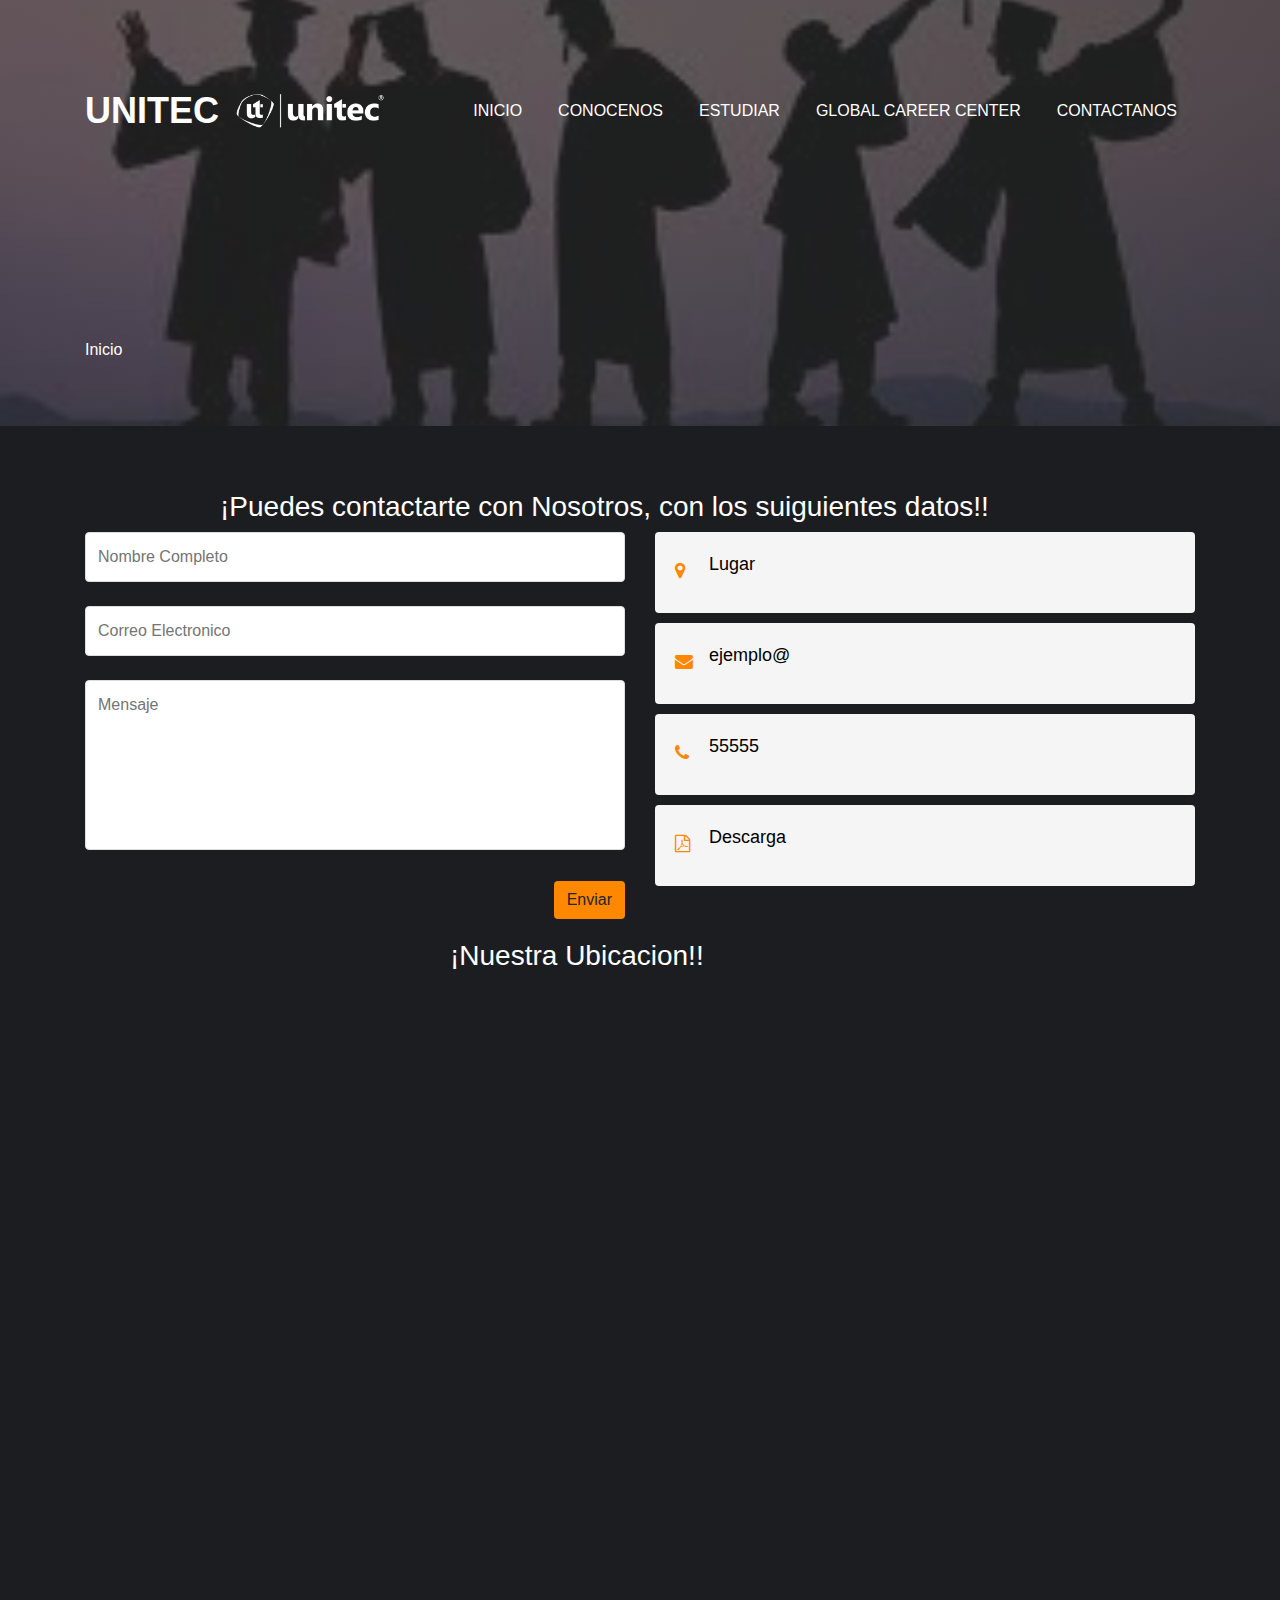
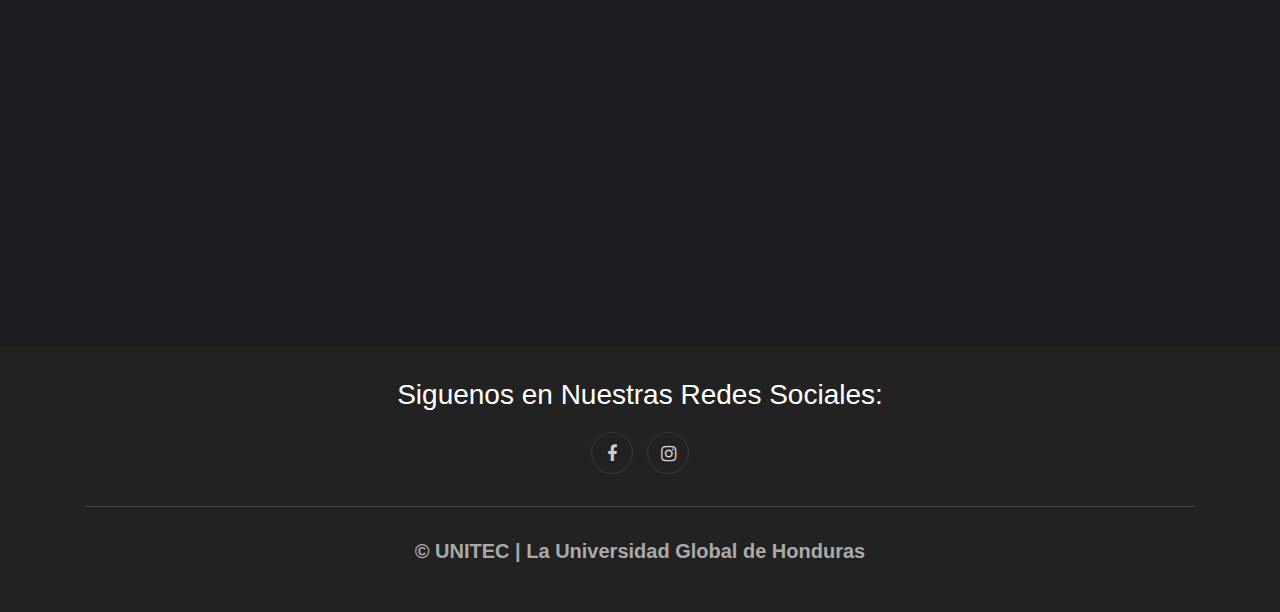
<file: Contactanos.html>
<!DOCTYPE html>
<html lang="en">
<head>
    <meta charset="UTF-8">
    <meta name="viewport" content="width=device-width, initial-scale=1.0">
    <title>Universidad unitec-Contactanos</title>

    <link rel="stylesheet" href="css/style.css">
    <link rel="icon" href="images/LOGO UNITEC.ico">

    <link rel="stylesheet" href="https://stackpath.bootstrapcdn.com/font-awesome/4.7.0/css/font-awesome.min.css" integrity="sha384-wvfXpqpZZVQGK6TAh5PVlGOfQNHSoD2xbE+QkPxCAFlNEevoEH3Sl0sibVcOQVnN" crossorigin="anonymous">
    <link rel="stylesheet" href="https://stackpath.bootstrapcdn.com/bootstrap/4.5.2/css/bootstrap.min.css" integrity="sha384-JcKb8q3iqJ61gNV9KGb8thSsNjpSL0n8PARn9HuZOnIxN0hoP+VmmDGMN5t9UJ0Z" crossorigin="anonymous">

</head>
<body>


    <section class="tank-bootstrap-header">
        <nav class="navbar navbar-expand-lg navbar-light py-lg-3 py-2">
            <div class="container">
                <a class="navbar-brand" href="index.html">unitec</a> <img src="images/LOGO UNITEC 2.ico" width="150" height="150">
                <button class="navbar-toggler" type="button" 
                data-toggle="collapse" data-target="#navbarSupportedContent">
                    <span class="navbar-toggler-icon fa fa-bars"></span>
                </button>
                <div class="collapse navbar-collapse"  id="navbarSupportedContent" >
                    <ul class="navbar-nav ml-auto">
                        <li class="nav-item">
                            <a class="nav-link" href="index.html">Inicio</a>
                        </li>
                        <li class="nav-item">
                            <a class="nav-link" href="Conocenos.html">Conocenos</a>
                        </li>
                        <li class="nav-item">
                            <a class="nav-link" href="Estudiar.html">Estudiar</a>
                        </li>
                        <li class="nav-item">
                            <a class="nav-link" href="Global Career Center.html">Global Career Center</a>
                        </li>
                        <li class="nav-item">
                            <a class="nav-link" href="Contactanos.html">Contactanos</a>
                        </li>
                    </ul>
                </div>
           </div> 
        </nav>
    </section>


    <section class="tank-about-breadcrum">
        <div class="breadcrum-bg">
            <div class="container py-5">
                <p><a href="index.html">Inicio</a>
            </div>
        </div>
    </section>


    <section class="tank-contacts-12" id="contact">
        <div class="contact-top pt-5">
            <div class="container py-md-3">
                <div class="row cont-main-top">

            <h3 style="padding-left: 150px;"><font color="white">¡Puedes contactarte con Nosotros, con los suiguientes datos!!</font></h3>

                    <div class="contacts12-main col-lg-6">
                        <form action="#" class="main-input">
                            <div class="top-inputs d-grid">
                                <input type="text" placeholder="Nombre Completo" required>
                            </div>
                            <input type="email" placeholder="Correo Electronico" required>
                            <textarea placeholder="Mensaje" required></textarea>
                            <div class="text-right">
                                <button type="submit" class="btn btn-theme2">Enviar</button>
                            </div>
                        </form>
                    </div>

                    <div class="contact col-lg-6 mt-lg-0 mt-5">
                        <div class="cont-subs">
                            <div class="cont-add">
                                <div class="cont-add-lft">
                                   <span class="fa fa-map-marker" aria-hidden="true"></span>
                                </div>
                                <div class="cont-add-rgt">
                                    <p class="contact-text-sub">Lugar</p>
                                </div>
                            </div>
                            <div class="cont-add add-2">
                                <div class="cont-add-lft">
                                   <span class="fa fa-envelope" aria-hidden="true"></span>
                                </div>
                                <div class="cont-add-rgt">
                                    <a href="#">
                                        <p class="contact-text-sub">ejemplo@</p>
                                    </a>
                                </div>
                            </div>
                            <div class="cont-add ">
                                <div class="cont-add-lft">
                                   <span class="fa fa-phone" aria-hidden="true"></span>
                                </div>
                                <div class="cont-add-rgt">
                                    <a href="#">
                                        <p class="contact-text-sub">55555</p>
                                    </a>
                                </div>
                            </div>
                            <div class="cont-add add-3">
                                <div class="cont-add-lft">
                                   <span class="fa fa-file-pdf-o" aria-hidden="true"></span>
                                </div>
                                <div class="cont-add-rgt">
                                    <a href="#">
                                        <p class="contact-text-sub">Descarga</p>
                                    </a>
                                </div>
                            </div>
                        </div>
                    </div>

                     <h3 style="padding: 20px; padding-left: 380px; padding:" ><font color="white">¡Nuestra Ubicacion!!</font></h3>

                     <iframe style="padding-left: 230px;" width="900" src="https://www.google.com/maps/embed?pb=!1m18!1m12!1m3!1d3843.5383952310353!2d-88.02490208524274!3d15.56285725694254!2m3!1f0!2f0!3f0!3m2!1i1024!2i768!4f13.1!3m3!1m2!1s0x8f665ab87bbe9973%3A0x7e435aef655fb4ae!2sUNITEC!5e0!3m2!1ses-419!2shn!4v1630490092022!5m2!1ses-419!2shn" width="600" height="450" style="border:0;" allowfullscreen="" loading="lazy"></iframe>


                </div>
            </div>
            <div class="map">
                <iframe
                
                >
                <!--Aqui va el api de tu mapa adentro del iframe-->
                    
                </iframe>
            </div>
        </div>
    </section>




    <section class="tank-footer-29-main" id="footer">
        <div class="footer-29 text-center">
            <div class="container">
                <h3><font color="white">Siguenos en Nuestras Redes Sociales:</font></h3>
                <div class="main-social-footer-29">
                    <a href="https://www.facebook.com/Unitec-108900458192862/" class="facebook"><span class="fa fa-facebook"></span></a>
                    <a href="https://www.instagram.com/unitec__2021/" class="instagram"><span class="fa fa-instagram"></span></a>
                </div>
                <div class="bottom-copies text-center">
                    <p style="font-size: 20px;" class="copy-footer-29"><b><font>© UNITEC | La Universidad Global de Honduras</font></b></p>
                </div>
            </div>
        </div>
        <button onclick="topFunction()" id="movetop" title="Go to top">
        <span class="fa fa-angle-up"></span>
        </button>
            <script>
                window.onscroll = function() {
                    scrollFunction()
                };

                function scrollFunction() {
                    if(document.body.scrollTop > 20 || document.documentElement. scrollTop > 20) {
                        document.getElementById("movetop").style.display = "block";
                    }else{
                        document.getElementById("movetop").style.display = "none";
                    }
                }

                function topFunction () {
                    document.body.scrollTop = 0;
                    document.documentElement.scrollTop = 0;
                }
            </script>
    </section>

    


    <script>
        $(function(){
            $('.navbar-toggler').click(function(){
                $('body').toggleClass('noscroll');
            })

        });
    </script>






    
<script src="https://code.jquery.com/jquery-3.5.1.slim.min.js" integrity="sha384-DfXdz2htPH0lsSSs5nCTpuj/zy4C+OGpamoFVy38MVBnE+IbbVYUew+OrCXaRkfj" crossorigin="anonymous"></script>
<script src="https://cdn.jsdelivr.net/npm/popper.js@1.16.1/dist/umd/popper.min.js" integrity="sha384-9/reFTGAW83EW2RDu2S0VKaIzap3H66lZH81PoYlFhbGU+6BZp6G7niu735Sk7lN" crossorigin="anonymous"></script>
<script src="https://stackpath.bootstrapcdn.com/bootstrap/4.5.2/js/bootstrap.min.js" integrity="sha384-B4gt1jrGC7Jh4AgTPSdUtOBvfO8shuf57BaghqFfPlYxofvL8/KUEfYiJOMMV+rV" crossorigin="anonymous"></script>



    
</body>
</html>
</file>
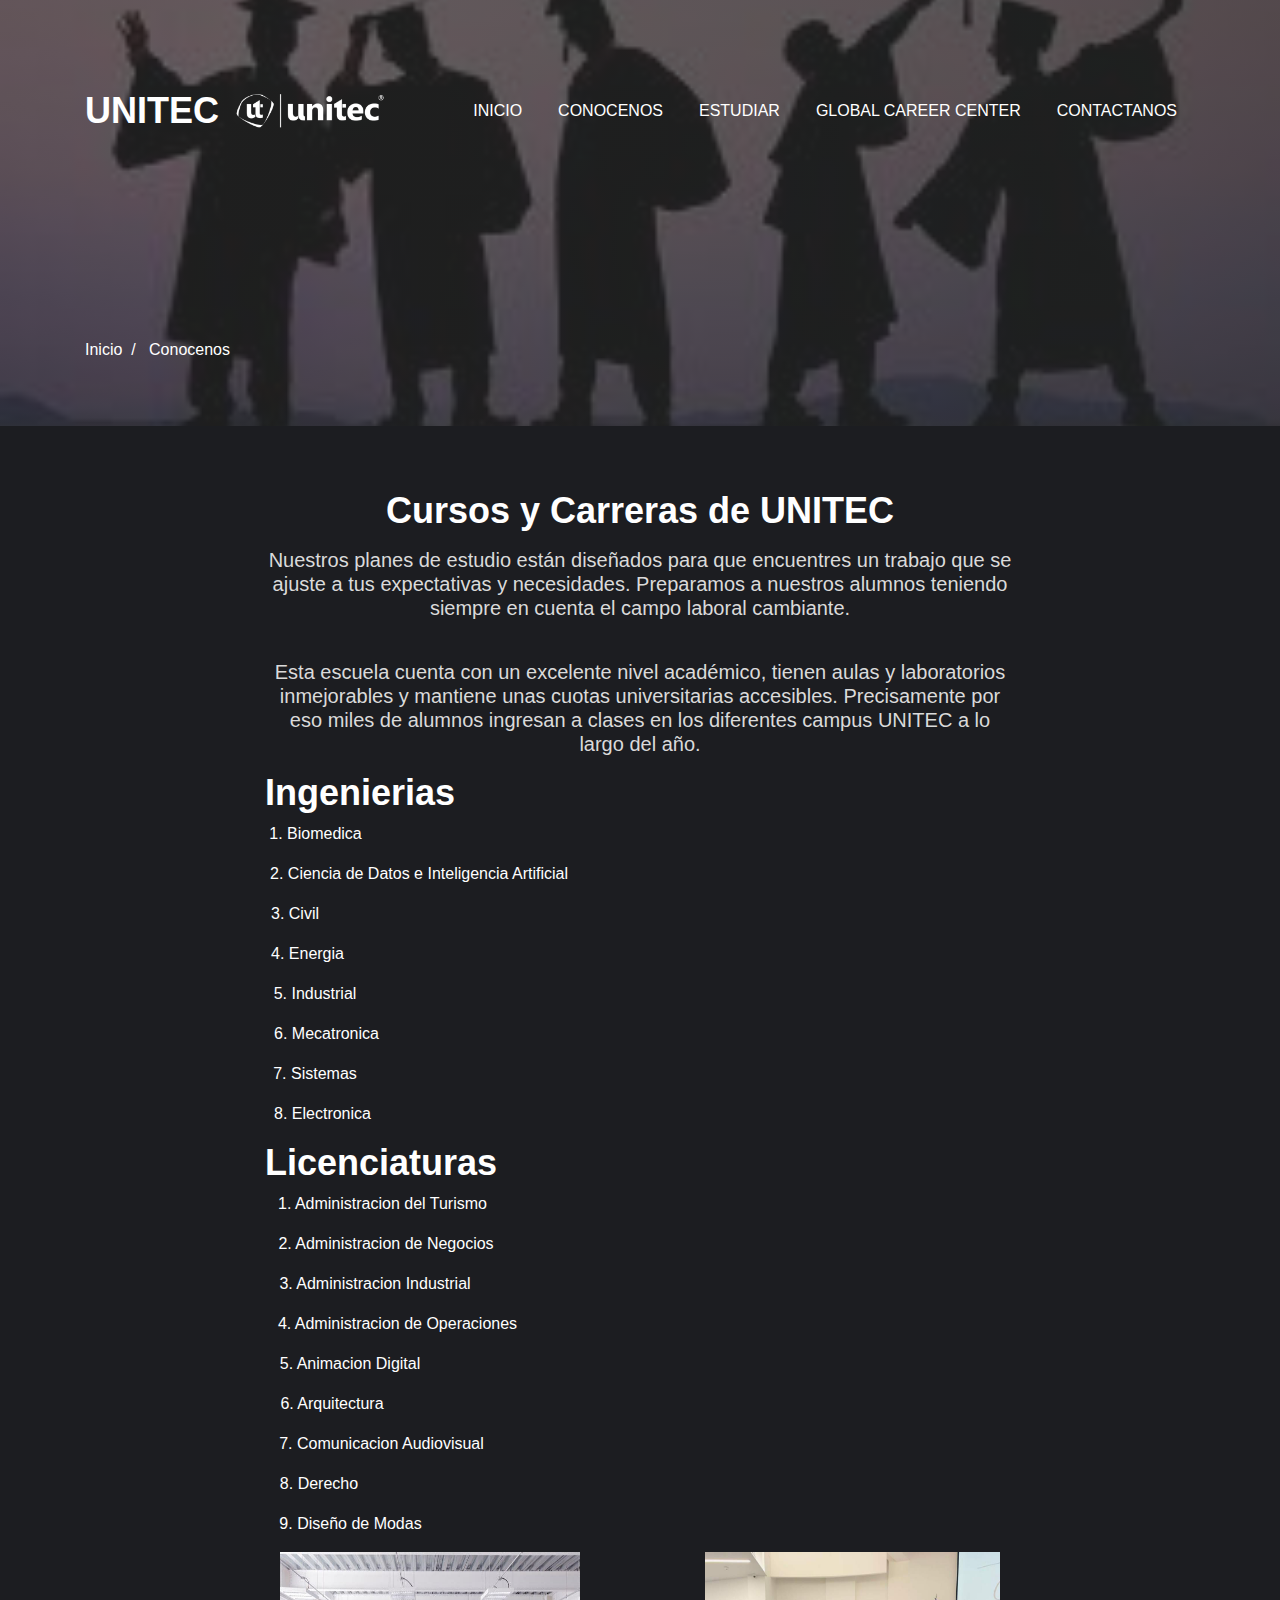
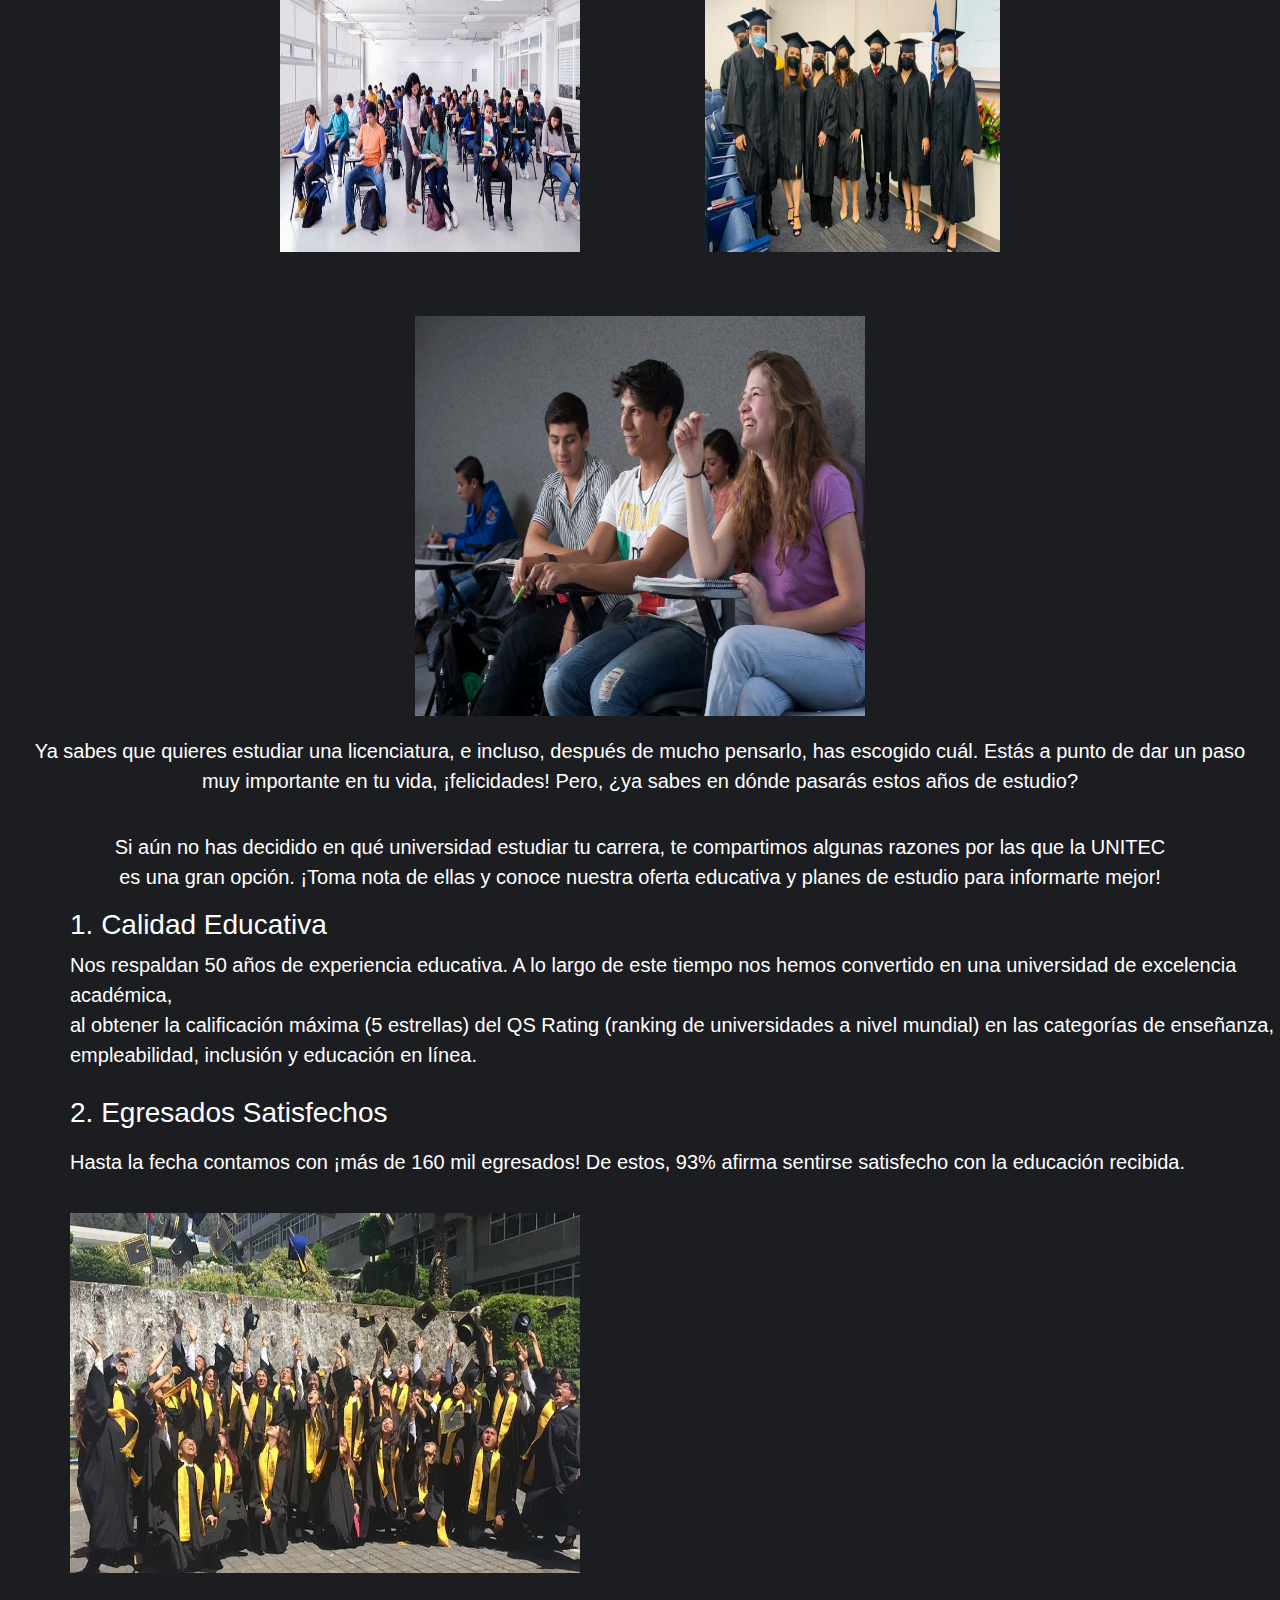
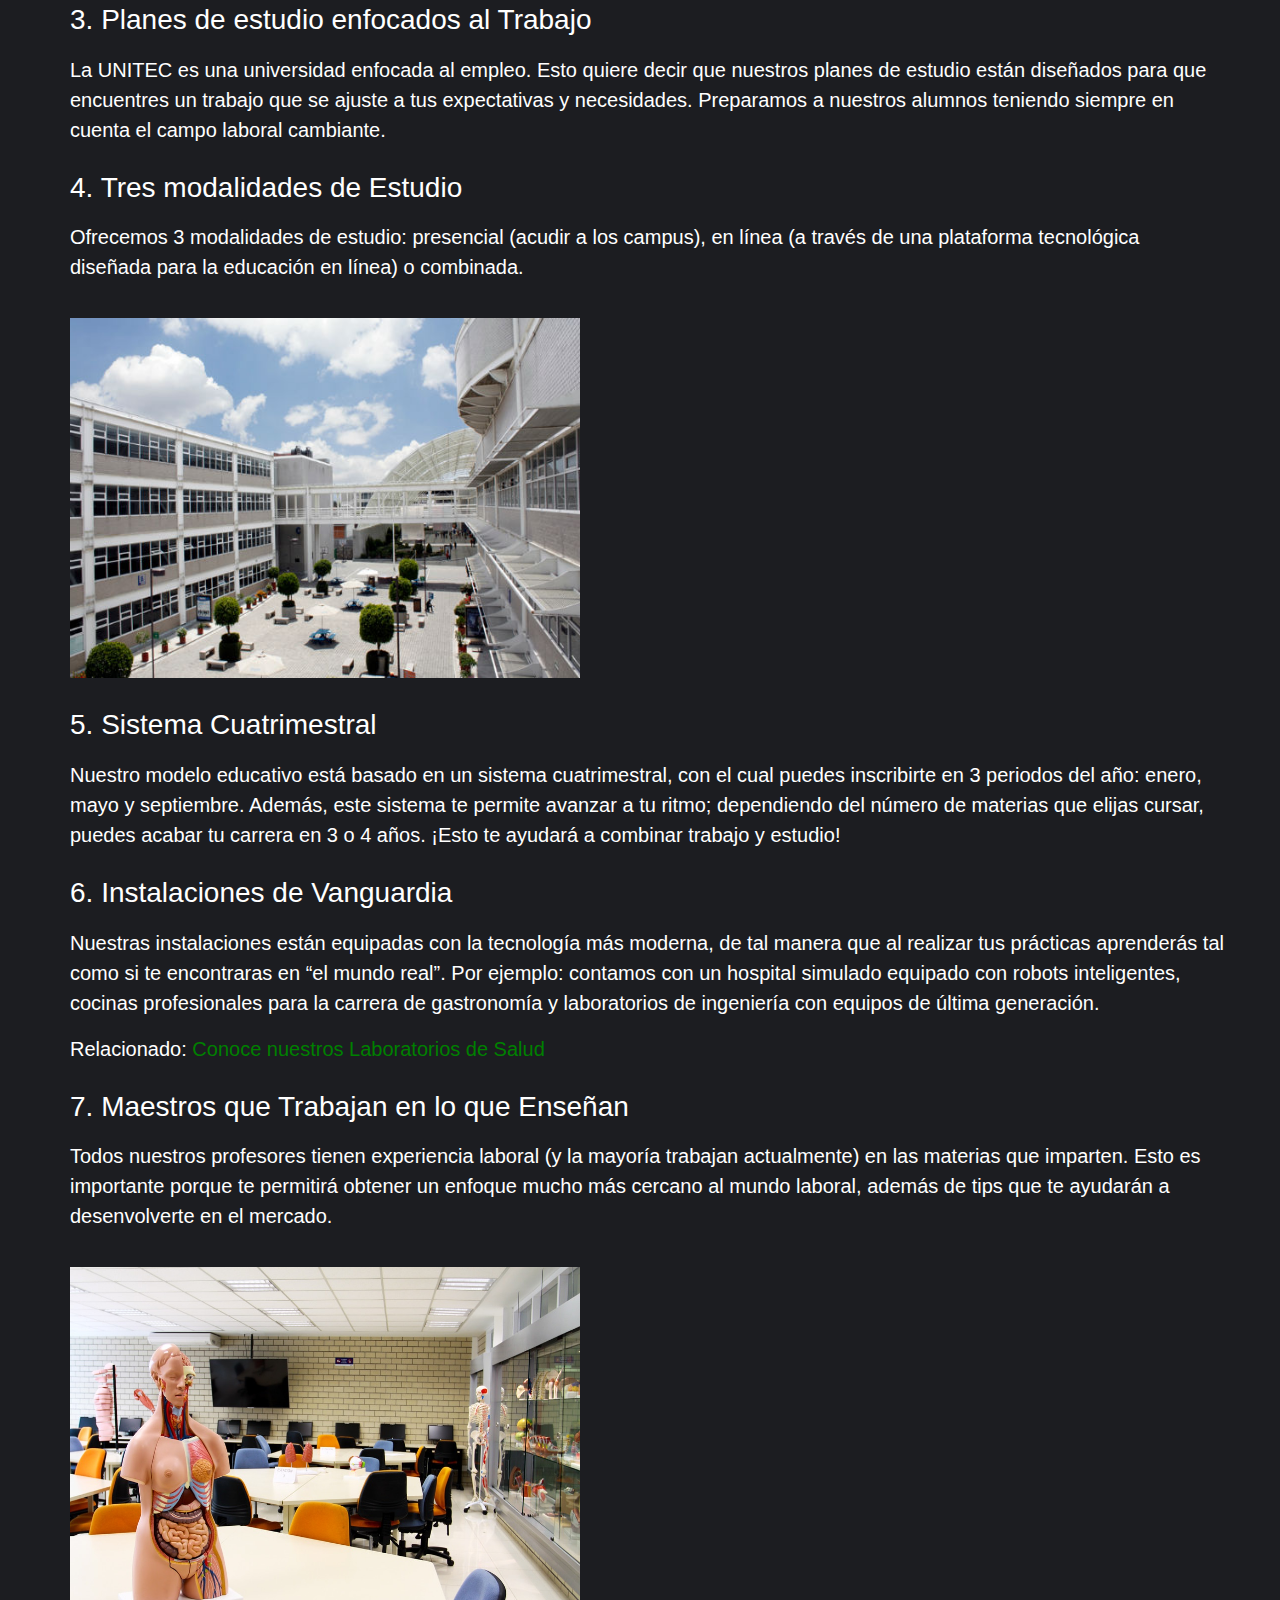
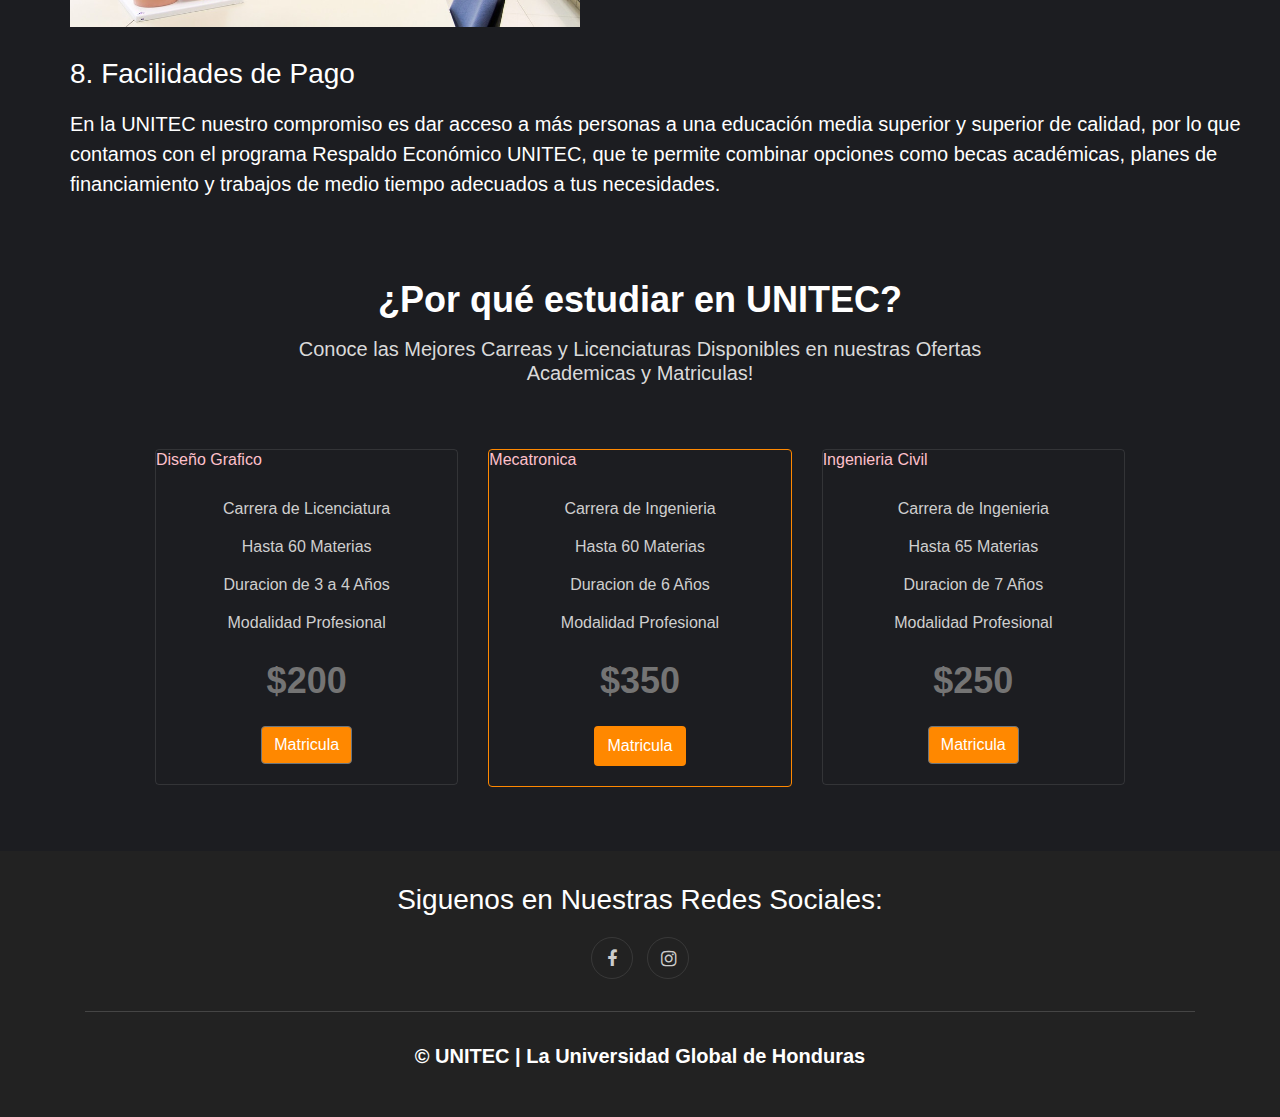
<file: Estudiar.html>
<!DOCTYPE html>
<html lang="en">
<head>
    <meta charset="UTF-8">
    <meta name="viewport" content="width=device-width, initial-scale=1.0">
    <title>Universidad unitec-Carreras</title>
    <link rel="stylesheet" href="css/style.css">
    <link rel="icon" href="images/LOGO UNITEC.ico">

    <link rel="stylesheet" href="https://stackpath.bootstrapcdn.com/font-awesome/4.7.0/css/font-awesome.min.css" integrity="sha384-wvfXpqpZZVQGK6TAh5PVlGOfQNHSoD2xbE+QkPxCAFlNEevoEH3Sl0sibVcOQVnN" crossorigin="anonymous">
    <link rel="stylesheet" href="https://stackpath.bootstrapcdn.com/bootstrap/4.5.2/css/bootstrap.min.css" integrity="sha384-JcKb8q3iqJ61gNV9KGb8thSsNjpSL0n8PARn9HuZOnIxN0hoP+VmmDGMN5t9UJ0Z" crossorigin="anonymous">

</head>
<body>
    

    <section class="tank-bootstrap-header">
        <nav class="navbar navbar-expand-lg navbar-light py-lg-3 py-2">
            <div class="container">
                <a class="navbar-brand" href="index.html">unitec</a> <img src="images/LOGO UNITEC 2.ico" width="150" height="150">
                <button class="navbar-toggler" type="button" 
                data-toggle="collapse" data-target="#navbarSupportedContent">
                    <span class="navbar-toggler-icon fa fa-bars"></span>
                </button>
                <div class="collapse navbar-collapse"  id="navbarSupportedContent" >
                    <ul class="navbar-nav ml-auto">
                        <li class="nav-item">
                            <a class="nav-link" href="index.html">Inicio</a>
                        </li>
                        <li class="nav-item">
                            <a class="nav-link" href="Conocenos.html">Conocenos</a>
                        </li>
                        <li class="nav-item">
                            <a class="nav-link" href="Estudiar.html">Estudiar</a>
                        </li>
                        <li class="nav-item">
                            <a class="nav-link" href="Global Career Center.html">Global Career Center</a>
                        </li>
                        <li class="nav-item">
                            <a class="nav-link" href="Contactanos.html">Contactanos</a>
                        </li>
                    </ul>
                </div>
           </div> 
        </nav>
    </section>


    <section class="tank-about-breadcrum">
        <div class="breadcrum-bg">
            <div class="container py-5">
                <p><a href="index.html">Inicio</a>&nbsp; / &nbsp; Conocenos</p>
            </div>
        </div>
    </section>



    <section class="tank-features-4">
        <div class="features py-5" id="services">
            <div class="container py-md-3">
                <div class="heading text-center mx-auto">
                    <h3 class="head">Cursos y Carreras de UNITEC</h3>
                    <p class="my-3 head" style="font-size: 20px;">Nuestros planes de estudio están diseñados para que encuentres un trabajo que se ajuste a tus expectativas y necesidades. Preparamos a nuestros alumnos teniendo siempre en cuenta el campo laboral cambiante.</p><br>
                    <p style="font-size: 20px;">Esta escuela cuenta con un excelente nivel académico, tienen aulas y laboratorios inmejorables y mantiene unas cuotas universitarias accesibles. Precisamente por eso miles de alumnos ingresan a clases en los diferentes campus UNITEC a lo largo del año.</p>

                  <h3 style="padding-right: 800px;">Ingenierias</h3>

                  <p style="padding-right: 649px;"><font color="white">1. Biomedica</font></p>
                  <p style="padding-right: 442px;"><font color="white">2. Ciencia de Datos e Inteligencia Artificial</font></p>
                  <p style="padding-right: 690px;"><font color="white">3. Civil</font></p>
                  <p style="padding-right: 665px;"><font color="white">4. Energia</font></p>
                  <p style="padding-right: 650px;"><font color="white">5. Industrial</font></p>
                  <p style="padding-right: 627px;"><font color="white">6. Mecatronica</font></p>
                  <p style="padding-right: 650px;"><font color="white">7. Sistemas</font></p>
                  <p style="padding-right: 635px;"><font color="white">8. Electronica</font></p>

                  <h3 style="padding-right: 800px;">Licenciaturas</h3>

                  <p style="padding-right: 515px;"><font color="white">1. Administracion del Turismo</font></p>
                  <p style="padding-right: 508px;"><font color="white">2. Administracion de Negocios</font></p>
                  <p style="padding-right: 530px;"><font color="white">3. Administracion Industrial</font></p>
                  <p style="padding-right: 485px;"><font color="white">4. Administracion de Operaciones</font></p>
                  <p style="padding-right: 580px;"><font color="white">5. Animacion Digital</font></p>
                  <p style="padding-right: 616px;"><font color="white">6. Arquitectura</font></p>
                  <p style="padding-right: 517px;"><font color="white">7. Comunicacion Audiovisual</font></p>
                  <p style="padding-right: 642px;"><font color="white">8. Derecho</font></p>
                  <p style="padding-right: 579px;"><font color="white">9. Diseño de Modas</font></p>

                  <img style="padding-right: 90px;" src="images/g23.jpg" width="390" height="300">
                  <img style="padding-left: 30px;" src="images/g22.jpg" width="325" height="300">
                </div>
    </section>

   <center>
    <img src="images/g24.jpg" width="450" height="400">
<p style="padding: 20px; font-size: 20px;"><font color="white">Ya sabes que quieres estudiar una licenciatura, e incluso, después de mucho pensarlo, has escogido cuál. Estás a punto de dar un paso<br> muy importante en tu vida, ¡felicidades! Pero, ¿ya sabes en dónde pasarás estos años de estudio?</font></p>

<p style="font-size: 20px;"><font color="white">Si aún no has decidido en qué universidad estudiar tu carrera, te compartimos algunas razones por las que la UNITEC<br> es una gran opción. ¡Toma nota de ellas y conoce nuestra oferta educativa y planes de estudio para informarte mejor!</font></p>

   </center>

<div>

<h3 style="padding-left: 70px;"><font color="white">1. Calidad Educativa</font></h3>

<p style="padding-left: 70px; font-size: 20px;"><font color="white">Nos respaldan 50 años de experiencia educativa. A lo largo de este tiempo nos hemos convertido en una universidad de excelencia académica,<br> al obtener la calificación máxima (5 estrellas) del QS Rating (ranking de universidades a nivel mundial) en las categorías de enseñanza, empleabilidad, inclusión y educación en línea.</font></p>

<h3 style="padding: 10px; padding-left: 70px;"><font color="white">2. Egresados Satisfechos</font></h3>

<p style="padding-left: 70px; font-size: 20px;"><font color="white">Hasta la fecha contamos con ¡más de 160 mil egresados! De estos, 93% afirma sentirse satisfecho con la educación recibida.</font></p>

<img style=" padding: 20px; padding-left: 70px;" src="images/g25.jpeg" width="600" height="400">

<h3 style="padding: 10px; padding-left: 70px;"><font color="white">3. Planes de estudio enfocados al Trabajo</font></h3>

<p style="padding-left: 70px; font-size: 20px;"><font color="white">La UNITEC es una universidad enfocada al empleo. Esto quiere decir que nuestros planes de estudio están diseñados para que<br> encuentres un trabajo que se ajuste a tus expectativas y necesidades. Preparamos a nuestros alumnos teniendo siempre en<br> cuenta el campo laboral cambiante.</font></p>

<h3 style="padding: 10px; padding-left: 70px;"><font color="white">4. Tres modalidades de Estudio</font></h3>

<p style="padding-left: 70px; font-size: 20px;"><font color="white">Ofrecemos 3 modalidades de estudio: presencial (acudir a los campus), en línea (a través de una plataforma tecnológica<br> diseñada para la educación en línea) o combinada.</font></p>

<img style="padding: 20px; padding-left: 70px;" src="images/g26.jpg" width="600" height="400">

<h3 style="padding: 10px; padding-left: 70px;"><font color="white">5. Sistema Cuatrimestral</font></h3>

<p style="padding-left: 70px; font-size: 20px;"><font color="white">Nuestro modelo educativo está basado en un sistema cuatrimestral, con el cual puedes inscribirte en 3 periodos del año: enero,<br> mayo y septiembre. Además, este sistema te permite avanzar a tu ritmo; dependiendo del número de materias que elijas cursar,<br> puedes acabar tu carrera en 3 o 4 años. ¡Esto te ayudará a combinar trabajo y estudio!</font></p>

<h3 style="padding: 10px; padding-left: 70px;"><font color="white">6. Instalaciones de Vanguardia</font></h3>

<p style="padding-left: 70px; font-size: 20px;"><font color="white">Nuestras instalaciones están equipadas con la tecnología más moderna, de tal manera que al realizar tus prácticas aprenderás tal<br> como si te encontraras en “el mundo real”. Por ejemplo: contamos con un hospital simulado equipado con robots inteligentes,<br> cocinas profesionales para la carrera de gastronomía y laboratorios de ingeniería con equipos de última generación.</font></p>

<p style="padding-left: 70px; font-size: 20px;"><font color="white">Relacionado: <font color="green">Conoce nuestros Laboratorios de Salud</font></font></p>

<h3 style="padding: 10px; padding-left: 70px;"><font color="white">7. Maestros que Trabajan en lo que Enseñan</font></h3>

<p style="padding-left: 70px; font-size: 20px;"><font color="white">Todos nuestros profesores tienen experiencia laboral (y la mayoría trabajan actualmente) en las materias que imparten. Esto es<br> importante porque te permitirá obtener un enfoque mucho más cercano al mundo laboral, además de tips que te ayudarán a<br> desenvolverte en el mercado.</font></p>

<img style="padding: 20px; padding-left: 70px;" src="images/g27.jpg" width="600" height="400">

<h3 style="padding: 10px; padding-left: 70px;"><font color="white">8. Facilidades de Pago</font></h3>

<p style="padding-left: 70px; font-size: 20px;"><font color="white">En la UNITEC nuestro compromiso es dar acceso a más personas a una educación media superior y superior de calidad, por lo que<br> contamos con el programa Respaldo Económico UNITEC, que te permite combinar opciones como becas académicas, planes de<br> financiamiento y trabajos de medio tiempo adecuados a tus necesidades.</font></p>

</div>

    <section class="tank-pricing-7" id="pricing">
        <div class="tank-pricing-7_sur py-5">
            <div class="container py-md-3">
                <div class="heading text-center mx-auto">
                    <h3 class="head">¿Por qué estudiar en UNITEC?</h3>
                    <p class="my-3 head" style="font-size: 20px;">Conoce las Mejores Carreas y Licenciaturas Disponibles en nuestras Ofertas Academicas y Matriculas!</p>
                </div>
                <div class="row tank-pricing-7-gd-top pt-3 mt-5">

                    <div class="col-lg-4 col-md-6 tank-pricing-7-gd-left">
                        <div class="tank-pricing-7 pric-7-1">
                            <h6><font color="pink">Diseño Grafico</font></h6>
                            <div class="tank-pricing-7-bottom">
                                <div class="ank-pricing-7-bottom-bottom">
                                    <ul class="links">
                                        <li class="tick-info">
                                            Carrera de Licenciatura
                                        </li>
                                        <li class="tick-info">
                                            Hasta 60 Materias
                                        </li>
                                        <li class="tick-info">
                                            Duracion de 3 a 4 Años
                                        </li>
                                        <li class="tick-info">
                                            Modalidad Profesional
                                        </li>
                                    </ul>
                                    <h3 class="title-sub mt-4">$200</h3>
                                </div>
                                <div class="buy-button text-center mt-4">
                                    <a href="contact.html" class="btn btn-secondary btn-theme5">
                                        <div class="anim"></div><span>Matricula</span>
                                    </a>
                                </div>
                            </div>
                        </div>
                    </div>
                    <div class="col-lg-4 col-md-6 mt-md-0 mt-4 tank-pricing-7-gd-left active">
                        <div class="tank-pricing-7 pric-7 active">
                            <h6><font color="pink">Mecatronica</font></h6>
                            <div class="tank-pricing-7-bottom">
                                <div class="ank-pricing-7-bottom-bottom">
                                    <ul class="links">
                                        <li class="tick-info">
                                            Carrera de Ingenieria
                                        </li>
                                        <li class="tick-info">
                                            Hasta 60 Materias
                                        </li>
                                        <li class="tick-info">
                                            Duracion de 6 Años
                                        </li>
                                        <li class="tick-info">
                                            Modalidad Profesional
                                        </li>
                                    </ul>
                                    <h3 class="title-sub mt-4">$350</h3>
                                </div>
                                <div class="buy-button text-center mt-4">
                                    <a href="contact.html" class="btn btn-secondary btn-theme5 active">
                                        <div class="anim"></div><span>Matricula</span>
                                    </a>
                                </div>
                            </div>
                        </div>
                    </div>
                    <div class="col-lg-4 col-md-6 mt-lg-0 mt-4 tank-pricing-7-gd-left ">
                        <div class="tank-pricing-7 pric-7-2 ">
                            <h6><font color="pink">Ingenieria Civil</font></h6>
                            <div class="tank-pricing-7-bottom">
                                <div class="ank-pricing-7-bottom-bottom">
                                    <ul class="links">
                                        <li class="tick-info">
                                            Carrera de Ingenieria
                                        </li>
                                        <li class="tick-info">
                                            Hasta 65 Materias
                                        </li>
                                        <li class="tick-info">
                                            Duracion de 7 Años
                                        </li>
                                        <li class="tick-info">
                                            Modalidad Profesional
                                        </li>
                                    </ul>
                                    <h3 class="title-sub mt-4">$250</h3>
                                </div>
                                <div class="buy-button text-center mt-4">
                                    <a href="contact.html" class="btn btn-secondary btn-theme5">
                                        <div class="anim"></div><span>Matricula</span>
                                    </a>
                                </div>
                            </div>
                        </div>
                    </div>

                </div>
            </div>
        </div>
    </section>


    <section class="tank-footer-29-main" id="footer">
        <div class="footer-29 text-center">
            <div class="container">
                <h3><font color="white">Siguenos en Nuestras Redes Sociales:</font></h3>
                <div class="main-social-footer-29">
                    <a href="https://www.facebook.com/Unitec-108900458192862/" class="facebook"><span class="fa fa-facebook"></span></a>
                    <a href="https://www.instagram.com/unitec__2021/" class="instagram"><span class="fa fa-instagram"></span></a>
                </div>
                <div class="bottom-copies text-center">
                    <p style="font-size: 20px;" class="copy-footer-29"><b><font color="white">© UNITEC | La Universidad Global de Honduras</font></b></p>
                </div>
            </div>
        </div>
        <button onclick="topFunction()" id="movetop" title="Go to top">
        <span class="fa fa-angle-up"></span>
        </button>
            <script>
                window.onscroll = function() {
                    scrollFunction()
                };

                function scrollFunction() {
                    if(document.body.scrollTop > 20 || document.documentElement. scrollTop > 20) {
                        document.getElementById("movetop").style.display = "block";
                    }else{
                        document.getElementById("movetop").style.display = "none";
                    }
                }

                function topFunction () {
                    document.body.scrollTop = 0;
                    document.documentElement.scrollTop = 0;
                }
            </script>
    </section>

    


    <script>
        $(function(){
            $('.navbar-toggler').click(function(){
                $('body').toggleClass('noscroll');
            })

        });
    </script>





    
<script src="https://code.jquery.com/jquery-3.5.1.slim.min.js" integrity="sha384-DfXdz2htPH0lsSSs5nCTpuj/zy4C+OGpamoFVy38MVBnE+IbbVYUew+OrCXaRkfj" crossorigin="anonymous"></script>
<script src="https://cdn.jsdelivr.net/npm/popper.js@1.16.1/dist/umd/popper.min.js" integrity="sha384-9/reFTGAW83EW2RDu2S0VKaIzap3H66lZH81PoYlFhbGU+6BZp6G7niu735Sk7lN" crossorigin="anonymous"></script>
<script src="https://stackpath.bootstrapcdn.com/bootstrap/4.5.2/js/bootstrap.min.js" integrity="sha384-B4gt1jrGC7Jh4AgTPSdUtOBvfO8shuf57BaghqFfPlYxofvL8/KUEfYiJOMMV+rV" crossorigin="anonymous"></script>


</body>
</html>
</file>
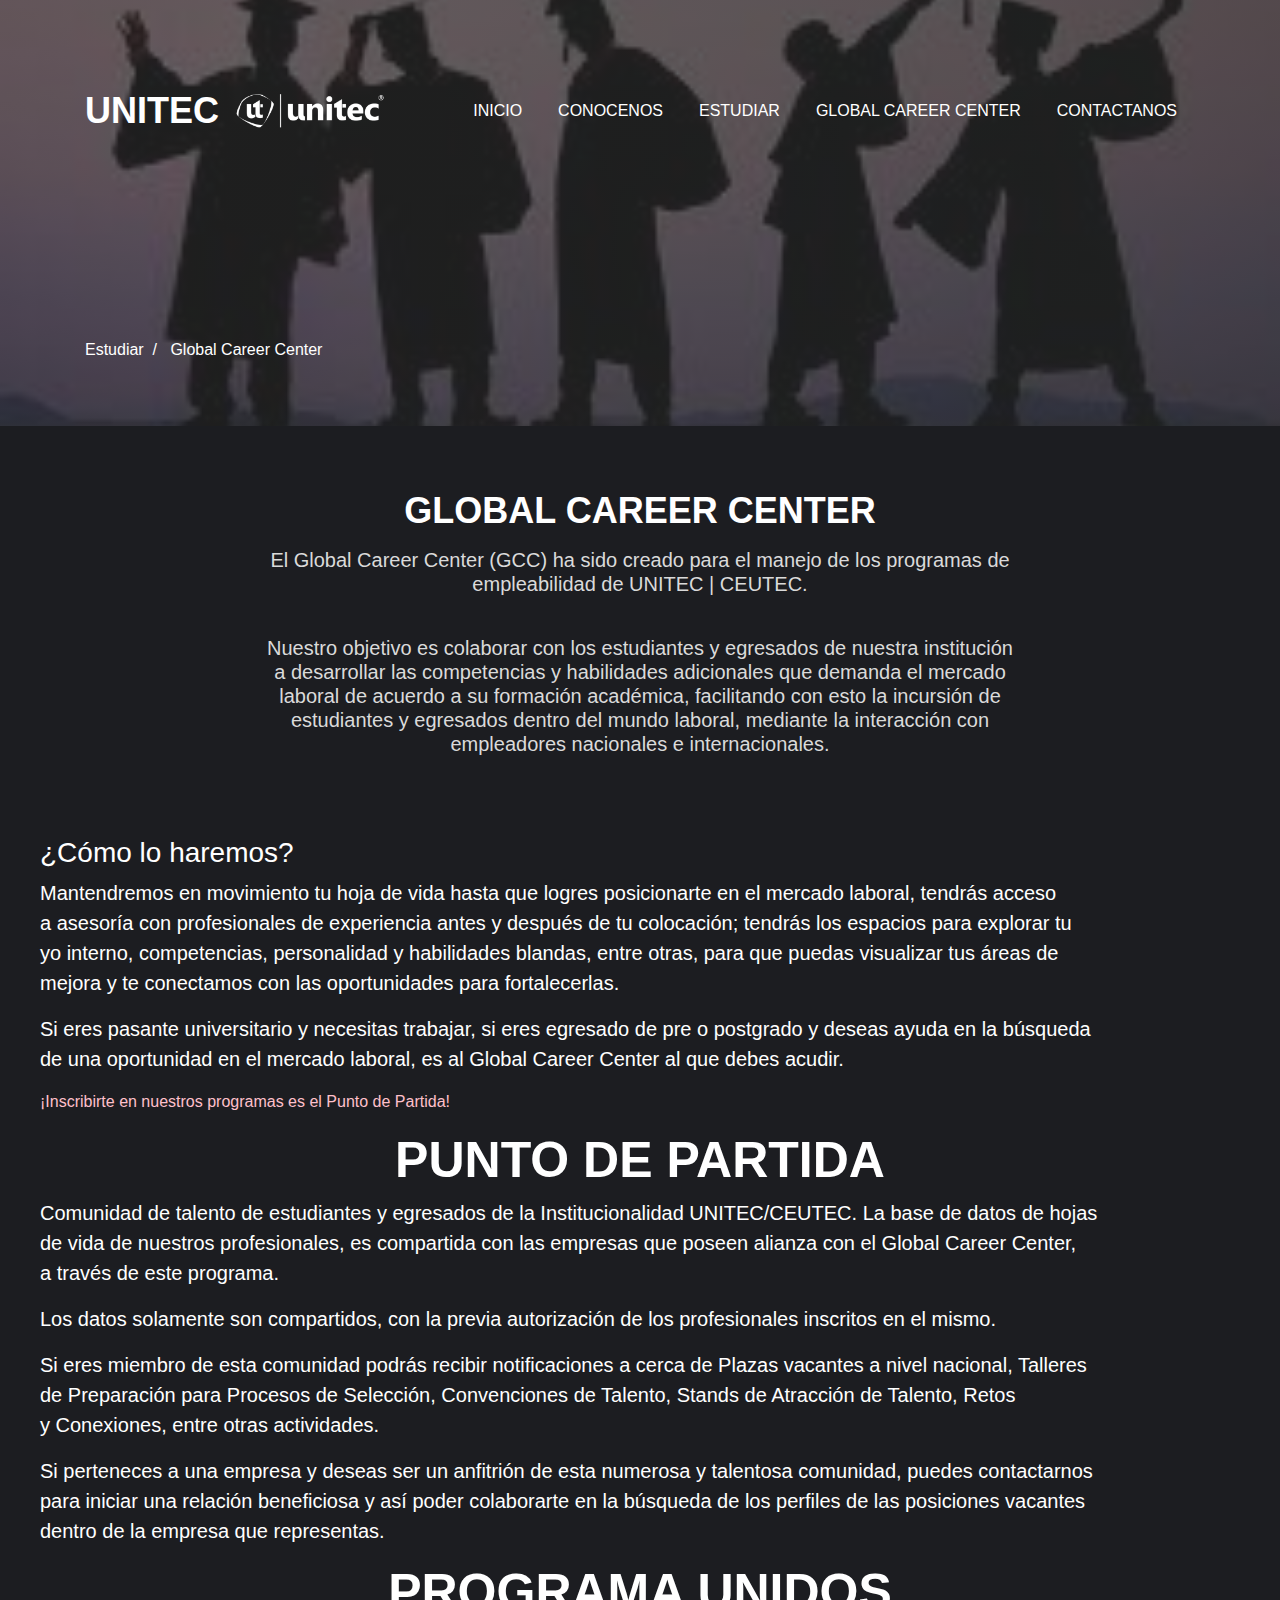
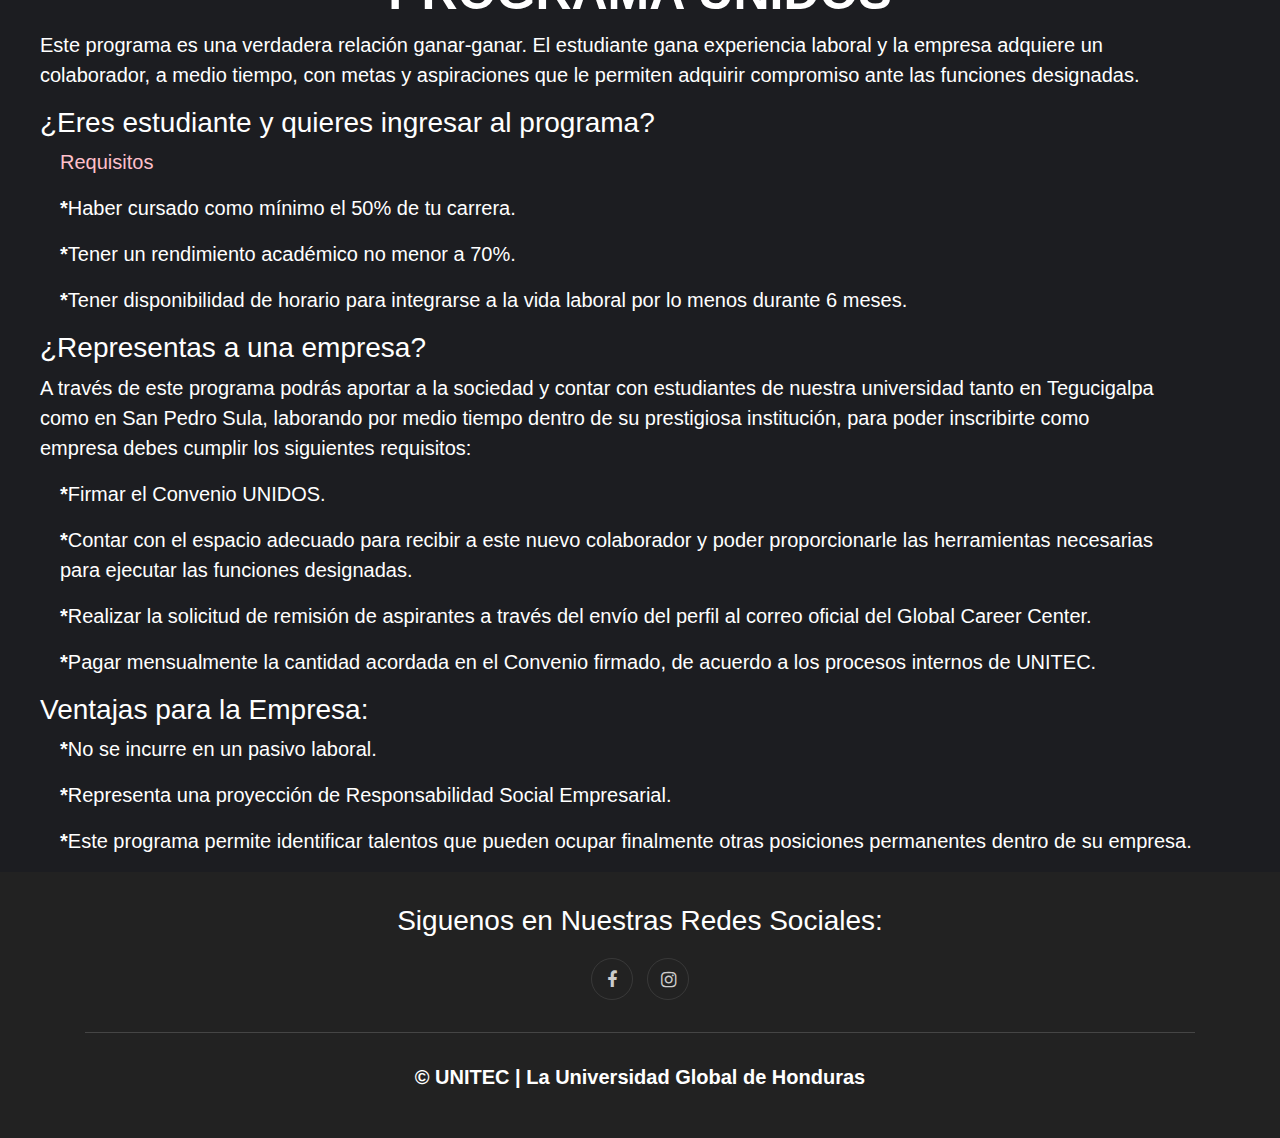
<file: Global Career Center.html>
<!DOCTYPE html>
<html lang="en">
<head>
    <meta charset="UTF-8">
    <meta name="viewport" content="width=device-width, initial-scale=1.0">
    <title>Universidad unitec-Global Career Center</title>
    <link rel="stylesheet" href="css/style.css">
    <link rel="icon" href="images/LOGO UNITEC.ico">

    <link rel="stylesheet" href="https://stackpath.bootstrapcdn.com/font-awesome/4.7.0/css/font-awesome.min.css" integrity="sha384-wvfXpqpZZVQGK6TAh5PVlGOfQNHSoD2xbE+QkPxCAFlNEevoEH3Sl0sibVcOQVnN" crossorigin="anonymous">
    <link rel="stylesheet" href="https://stackpath.bootstrapcdn.com/bootstrap/4.5.2/css/bootstrap.min.css" integrity="sha384-JcKb8q3iqJ61gNV9KGb8thSsNjpSL0n8PARn9HuZOnIxN0hoP+VmmDGMN5t9UJ0Z" crossorigin="anonymous">

</head>
<body>
    

    <section class="tank-bootstrap-header">
        <nav class="navbar navbar-expand-lg navbar-light py-lg-3 py-2">
            <div class="container">
                <a class="navbar-brand" href="index.html">unitec</a> <img src="images/LOGO UNITEC 2.ico" width="150" height="150">
                <button class="navbar-toggler" type="button" 
                data-toggle="collapse" data-target="#navbarSupportedContent">
                    <span class="navbar-toggler-icon fa fa-bars"></span>
                </button>
                <div class="collapse navbar-collapse"  id="navbarSupportedContent" >
                    <ul class="navbar-nav ml-auto">
                        <li class="nav-item">
                            <a class="nav-link" href="index.html">Inicio</a>
                        </li>
                        <li class="nav-item">
                            <a class="nav-link" href="Conocenos.html">Conocenos</a>
                        </li>
                        <li class="nav-item">
                            <a class="nav-link" href="Estudiar.html">Estudiar</a>
                        </li>
                        <li class="nav-item">
                            <a class="nav-link" href="Global Career Center.html">Global Career Center</a>
                        </li>
                        <li class="nav-item">
                            <a class="nav-link" href="Contactanos.html">Contactanos</a>
                        </li>
                    </ul>
                </div>
           </div> 
        </nav>
    </section>


    <section class="tank-about-breadcrum">
        <div class="breadcrum-bg">
            <div class="container py-5">
                <p><a href="index.html">Estudiar</a>&nbsp; / &nbsp; Global Career Center</p>
            </div>
        </div>
    </section>



    <section class="tank-features-4">
        <div class="features py-5" id="services">
            <div class="container py-md-3">
                <div class="heading text-center mx-auto">
                    <h3 class="head"><b>GLOBAL CAREER CENTER</b></h3>
                    <p class="my-3 head" style="font-size: 20px;">El Global Career Center (GCC) ha sido creado para el manejo de los programas de empleabilidad de UNITEC | CEUTEC.</p><br>
                    <p style="font-size: 20px;">Nuestro objetivo es colaborar con los estudiantes y egresados de nuestra institución a desarrollar las competencias y habilidades adicionales que demanda el mercado laboral de acuerdo a su formación académica, facilitando con esto la incursión de estudiantes y egresados dentro del mundo laboral, mediante la interacción con empleadores nacionales e internacionales.</p>

                </div>
        </div>
    </section>

<h3 style="padding-left: 40px;"><font color="white">¿Cómo lo haremos?</font></h3>

<p style="padding-left: 40px; font-size: 20px;"><font color="white">Mantendremos en movimiento tu hoja de vida hasta que logres posicionarte en el mercado laboral, tendrás acceso<br> a asesoría con profesionales de experiencia antes y después de tu colocación; tendrás los espacios para explorar tu<br> yo interno, competencias, personalidad y habilidades blandas, entre otras, para que puedas visualizar tus áreas de<br> mejora y te conectamos con las oportunidades para fortalecerlas.
</font></p>

<p style="padding-left: 40px; font-size: 20px;"><font color="white">Si eres pasante universitario y necesitas trabajar, si eres egresado de pre o postgrado y deseas ayuda en la búsqueda<br> de una oportunidad en el mercado laboral, es al Global Career Center al que debes acudir.
</font></p>

<p style="padding-left: 40px;"><font color="pink">¡Inscribirte en nuestros programas es el Punto de Partida!</font></p>

    <h3 style="text-align: center; font-size: 50px;"><font color="white"><b>PUNTO DE PARTIDA</b></font></h3>

    <p style="padding-left: 40px; font-size: 20px;"><font color="white">Comunidad de talento de estudiantes y egresados de la Institucionalidad UNITEC/CEUTEC. La base de datos de hojas<br> de vida de nuestros profesionales, es compartida con las empresas que poseen alianza con el Global Career Center,<br> a través de este programa.</font></p>

    <p style="padding-left: 40px; font-size: 20px;"><font color="white">Los datos solamente son compartidos, con la previa autorización de los profesionales inscritos en el mismo.</font></p>

    <p style="padding-left: 40px; font-size: 20px;"><font color="white">Si eres miembro de esta comunidad podrás recibir notificaciones a cerca de Plazas vacantes a nivel nacional, Talleres<br> de Preparación para Procesos de Selección, Convenciones de Talento, Stands de Atracción de Talento, Retos<br> y Conexiones, entre otras actividades.</font></p>

    <p style="padding-left: 40px; font-size: 20px;"><font color="white">Si perteneces a una empresa y deseas ser un anfitrión de esta numerosa y talentosa comunidad, puedes contactarnos<br> para iniciar una relación beneficiosa y así poder colaborarte en la búsqueda de los perfiles de las posiciones vacantes<br> dentro de la empresa que representas.</font></p>

    <h3 style="text-align: center; font-size: 50px;"><font color="white"><B>PROGRAMA UNIDOS</B></font></h3>

     <p style="padding-left: 40px; font-size: 20px;"><font color="white">Este programa es una verdadera relación ganar-ganar. El estudiante gana experiencia laboral y la empresa adquiere un<br> colaborador, a medio tiempo, con metas y aspiraciones que le permiten adquirir compromiso ante las funciones designadas.</font></p>

     <h3 style="padding-left: 40px;"><font color="white">¿Eres estudiante y quieres ingresar al programa?</font></h3>

     <p style="padding-left: 60px; font-size: 20px;"><font color="pink">Requisitos</font></p>

     <p style="padding-left: 60px; font-size: 20px;"><font color="white"><b>*</b>Haber cursado como mínimo el 50% de tu carrera.</font></p>
     <p style="padding-left: 60px; font-size: 20px;"><font color="white"><b>*</b>Tener un rendimiento académico no menor a 70%.</font></p>
     <p style="padding-left: 60px; font-size: 20px;"><font color="white"><b>*</b>Tener disponibilidad de horario para integrarse a la vida laboral por lo menos durante 6 meses.</font></p>

     <h3 style="padding-left: 40px;"><font color="white">¿Representas a una empresa?</font></h3>

     <p style="padding-left: 40px; font-size: 20px;"><font color="white">A través de este programa podrás aportar a la sociedad y contar con estudiantes de nuestra universidad tanto en Tegucigalpa<br> como en San Pedro Sula, laborando por medio tiempo dentro de su prestigiosa institución, para poder inscribirte como<br> empresa debes cumplir los siguientes requisitos:</font></p>

     <p style="padding-left: 60px; font-size: 20px;"><font color="white"><b>*</b>Firmar el Convenio UNIDOS.</font></p>
     <p style="padding-left: 60px; font-size: 20px;"><font color="white"><b>*</b>Contar con el espacio adecuado para recibir a este nuevo colaborador y poder proporcionarle las herramientas necesarias<br> para ejecutar las funciones designadas.</font></p>
     <p style="padding-left: 60px; font-size: 20px;"><font color="white"><b>*</b>Realizar la solicitud de remisión de aspirantes a través del envío del perfil al correo oficial del Global Career Center.</font></p>
     <p style="padding-left: 60px; font-size: 20px;"><font color="white"><b>*</b>Pagar mensualmente la cantidad acordada en el Convenio firmado, de acuerdo a los procesos internos de UNITEC.</font></p>

     <h3 style="padding-left: 40px;"><font color="white">Ventajas para la Empresa:</font></h3>

     <p style="padding-left: 60px; font-size: 20px;"><font color="white"><b>*</b>No se incurre en un pasivo laboral.</font></p>
     <p style="padding-left: 60px; font-size: 20px;"><font color="white"><b>*</b>Representa una proyección de Responsabilidad Social Empresarial.</font></p>
     <p style="padding-left: 60px; font-size: 20px;"><font color="white"><b>*</b>Este programa permite identificar talentos que pueden ocupar finalmente otras posiciones permanentes dentro de su empresa.</font></p>


    <section class="tank-footer-29-main" id="footer">
        <div class="footer-29 text-center">
            <div class="container">
                <h3><font color="white">Siguenos en Nuestras Redes Sociales:</font></h3>
                <div class="main-social-footer-29">
                    <a href="https://www.facebook.com/Unitec-108900458192862/" class="facebook"><span class="fa fa-facebook"></span></a>
                    <a href="https://www.instagram.com/unitec__2021/" class="instagram"><span class="fa fa-instagram"></span></a>
                </div>
                <div class="bottom-copies text-center">
                    <p style="font-size: 20px;" class="copy-footer-29"><b><font color="white">© UNITEC | La Universidad Global de Honduras</font></b></p>
                </div>
            </div>
        </div>
        <button onclick="topFunction()" id="movetop" title="Go to top">
        <span class="fa fa-angle-up"></span>
        </button>
            <script>
                window.onscroll = function() {
                    scrollFunction()
                };

                function scrollFunction() {
                    if(document.body.scrollTop > 20 || document.documentElement. scrollTop > 20) {
                        document.getElementById("movetop").style.display = "block";
                    }else{
                        document.getElementById("movetop").style.display = "none";
                    }
                }

                function topFunction () {
                    document.body.scrollTop = 0;
                    document.documentElement.scrollTop = 0;
                }
            </script>
    </section>

    


    <script>
        $(function(){
            $('.navbar-toggler').click(function(){
                $('body').toggleClass('noscroll');
            })

        });
    </script>





    
<script src="https://code.jquery.com/jquery-3.5.1.slim.min.js" integrity="sha384-DfXdz2htPH0lsSSs5nCTpuj/zy4C+OGpamoFVy38MVBnE+IbbVYUew+OrCXaRkfj" crossorigin="anonymous"></script>
<script src="https://cdn.jsdelivr.net/npm/popper.js@1.16.1/dist/umd/popper.min.js" integrity="sha384-9/reFTGAW83EW2RDu2S0VKaIzap3H66lZH81PoYlFhbGU+6BZp6G7niu735Sk7lN" crossorigin="anonymous"></script>
<script src="https://stackpath.bootstrapcdn.com/bootstrap/4.5.2/js/bootstrap.min.js" integrity="sha384-B4gt1jrGC7Jh4AgTPSdUtOBvfO8shuf57BaghqFfPlYxofvL8/KUEfYiJOMMV+rV" crossorigin="anonymous"></script>


</body>
</html>
</file>
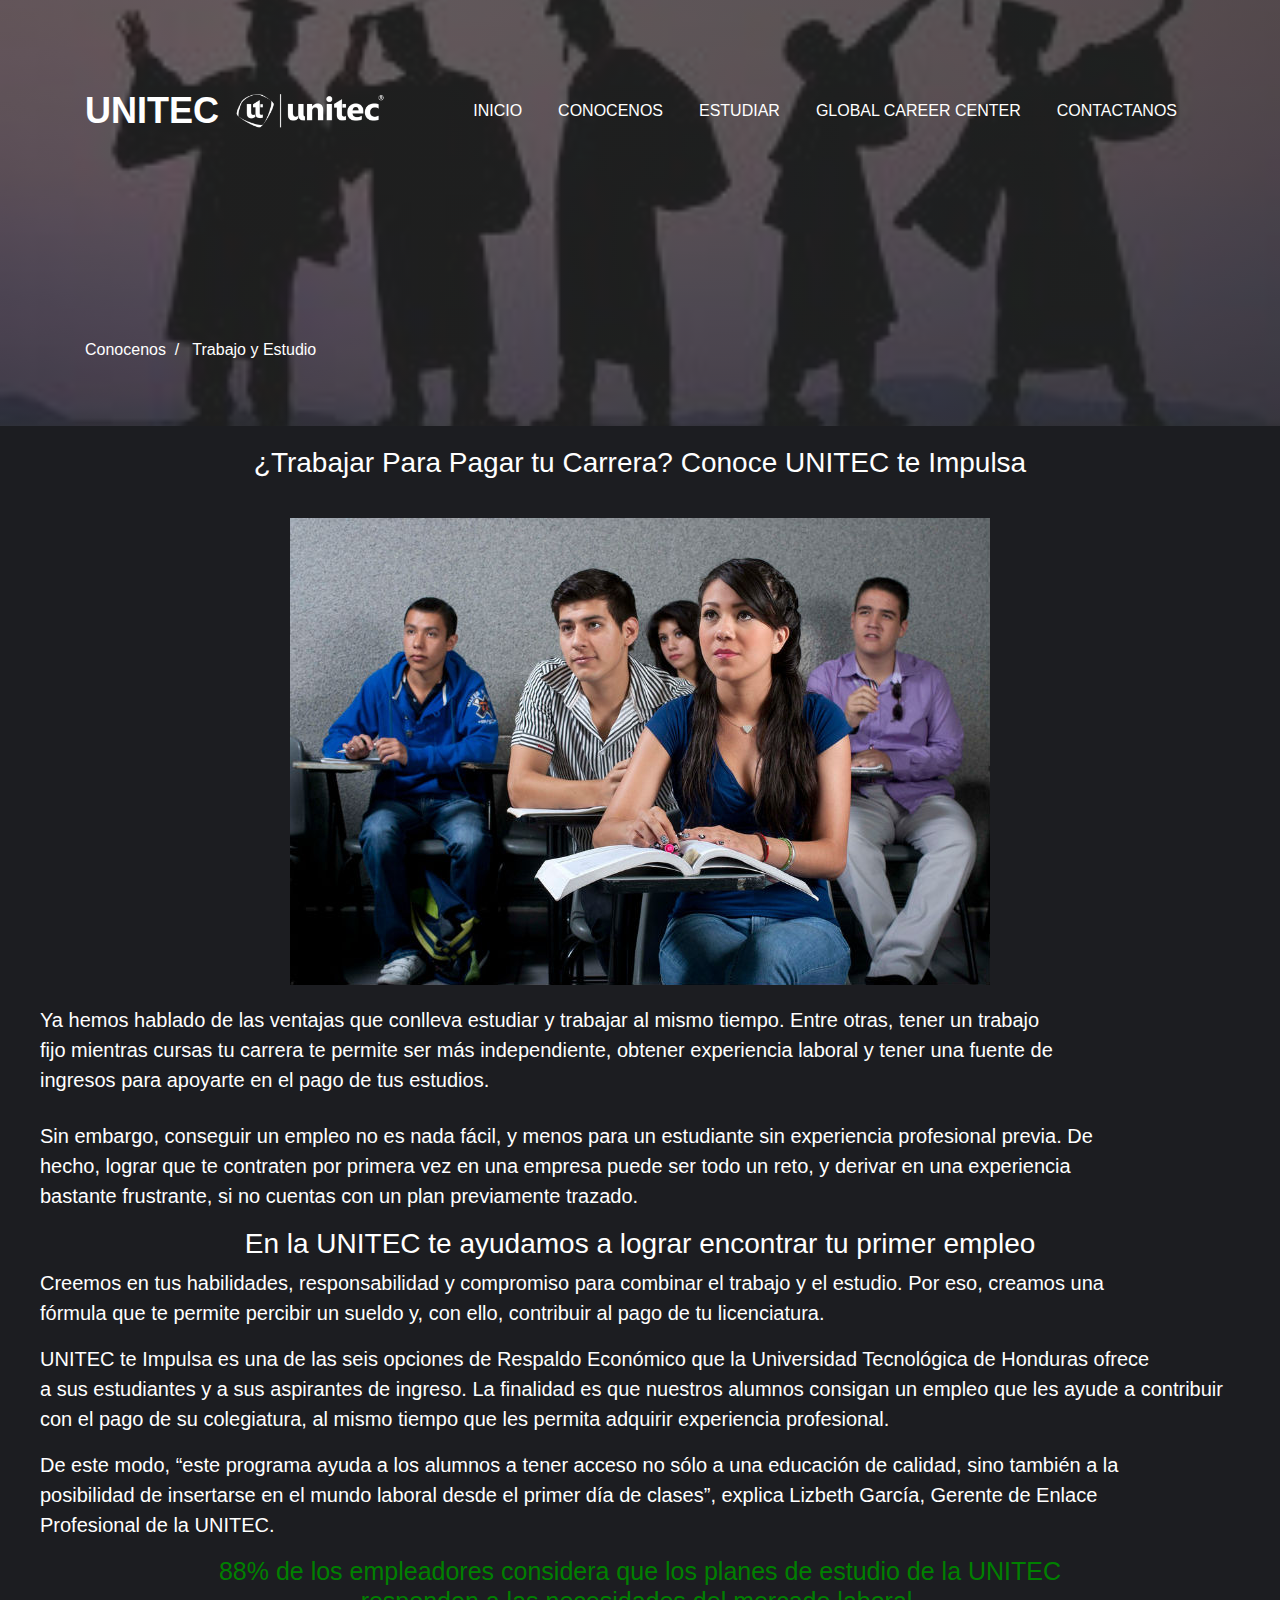
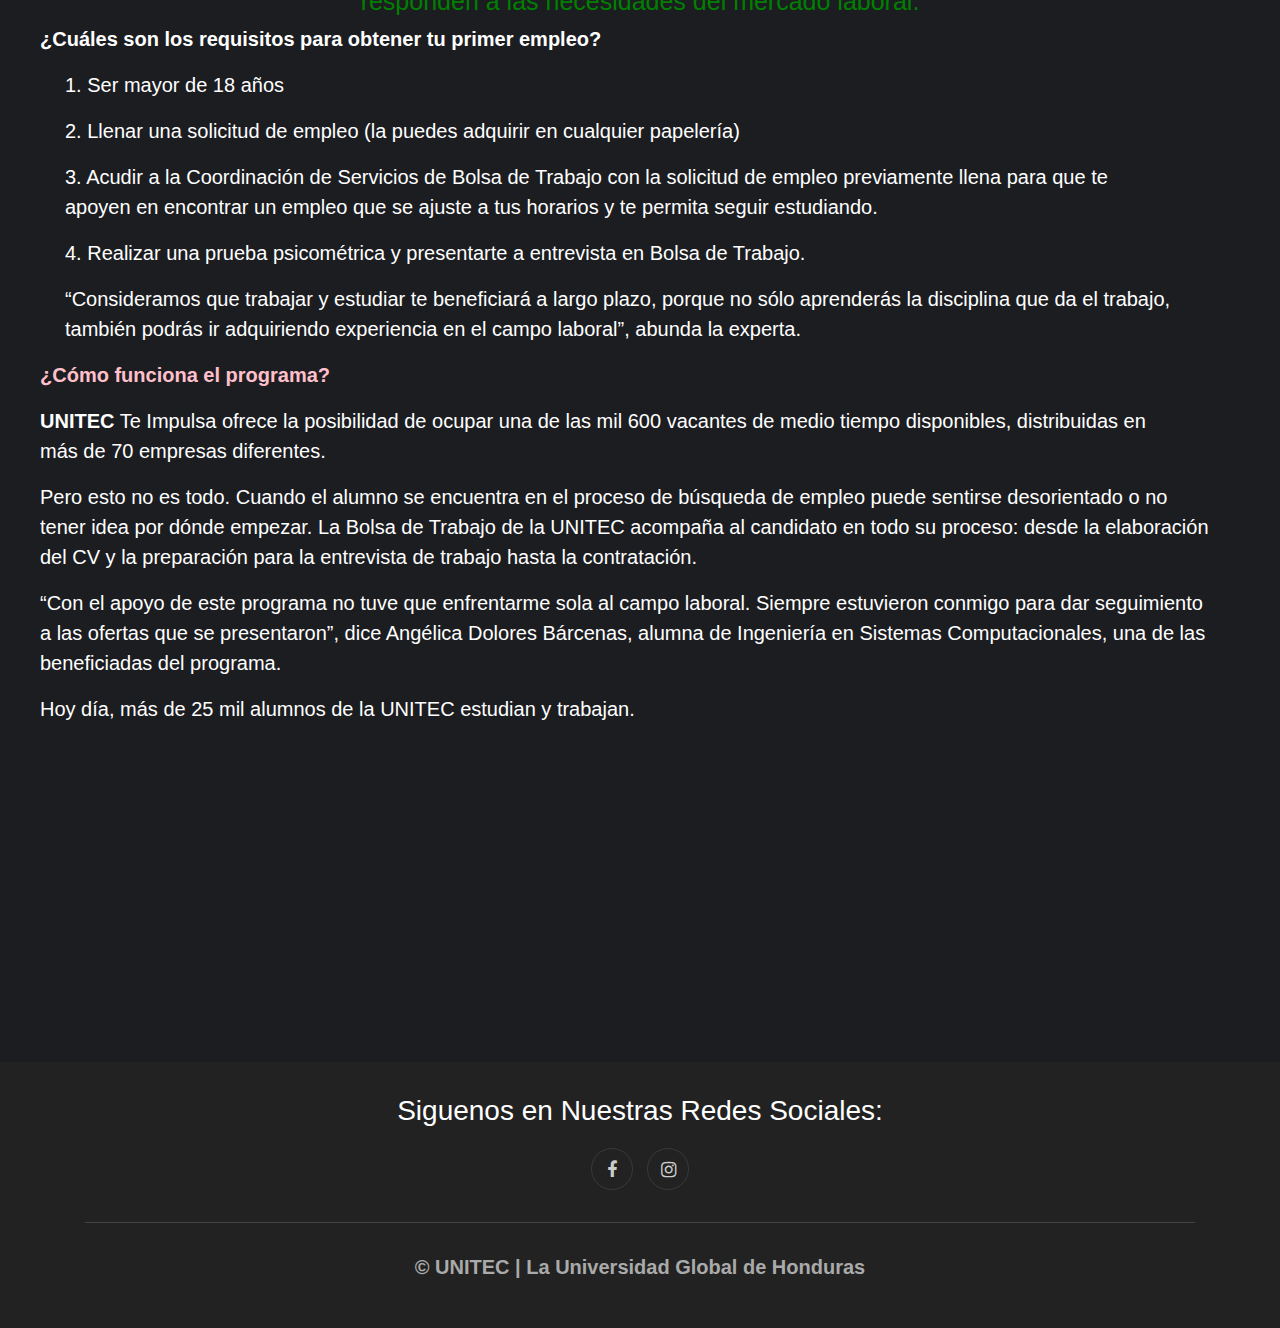
<file: Trabajo y Estudio.html>
<!DOCTYPE html>
<html lang="en">
<head>
    <meta charset="UTF-8">
    <meta name="viewport" content="width=device-width, initial-scale=1.0">
    <title>Universidad unitec-Trabajo y Estudio</title>

    <link rel="stylesheet" href="css/style.css">
    <link rel="icon" href="images/LOGO UNITEC.ico">

    <link rel="stylesheet" href="https://stackpath.bootstrapcdn.com/font-awesome/4.7.0/css/font-awesome.min.css" integrity="sha384-wvfXpqpZZVQGK6TAh5PVlGOfQNHSoD2xbE+QkPxCAFlNEevoEH3Sl0sibVcOQVnN" crossorigin="anonymous">
    <link rel="stylesheet" href="https://stackpath.bootstrapcdn.com/bootstrap/4.5.2/css/bootstrap.min.css" integrity="sha384-JcKb8q3iqJ61gNV9KGb8thSsNjpSL0n8PARn9HuZOnIxN0hoP+VmmDGMN5t9UJ0Z" crossorigin="anonymous">

</head>
<body>

    <section class="tank-bootstrap-header">
        <nav class="navbar navbar-expand-lg navbar-light py-lg-3 py-2">
            <div class="container">
                <a class="navbar-brand" href="index.html">unitec</a> <img src="images/LOGO UNITEC 2.ico" width="150" height="150">
                <button class="navbar-toggler" type="button" 
                data-toggle="collapse" data-target="#navbarSupportedContent">
                    <span class="navbar-toggler-icon fa fa-bars"></span>
                </button>
                <div class="collapse navbar-collapse"  id="navbarSupportedContent" >
                    <ul class="navbar-nav ml-auto">
                        <li class="nav-item">
                            <a class="nav-link" href="index.html">Inicio</a>
                        </li>
                        <li class="nav-item">
                            <a class="nav-link" href="Conocenos.html">Conocenos</a>
                        </li>
                        <li class="nav-item">
                            <a class="nav-link" href="Estudiar.html">Estudiar</a>
                        </li>
                        <li class="nav-item">
                            <a class="nav-link" href="Global Career Center.html">Global Career Center</a>
                        </li>
                        <li class="nav-item">
                            <a class="nav-link" href="Contactanos.html">Contactanos</a>
                        </li>
                    </ul>
                </div>
           </div> 
        </nav>
    </section>


    <section class="tank-about-breadcrum">
        <div class="breadcrum-bg">
            <div class="container py-5">
                <p><a href="Conocenos.html">Conocenos</a>&nbsp; / &nbsp; Trabajo y Estudio</p>
            </div>
        </div>
    </section>


        <center>

         <h3 style="padding: 20px;"><font color="white">¿Trabajar Para Pagar tu Carrera? Conoce UNITEC te Impulsa </font></h3>

         <img style="padding: 10px;" src="images/g28.jpg">

        </center>

        <p style="padding: 10px; padding-left: 40px; font-size: 20px;"><font color="white">Ya hemos hablado de las ventajas que conlleva estudiar y trabajar al mismo tiempo. Entre otras, tener un trabajo<br> fijo mientras cursas tu carrera te permite ser más independiente, obtener experiencia laboral y tener una fuente de<br> ingresos para apoyarte en el pago de tus estudios.</font></p>

         <p style="padding-left: 40px; font-size: 20px;"><font color="white">Sin embargo, conseguir un empleo no es nada fácil, y menos para un estudiante sin experiencia profesional previa. De<br> hecho, lograr que te contraten por primera vez en una empresa puede ser todo un reto, y derivar en una experiencia<br> bastante frustrante, si no cuentas con un plan previamente trazado.</font></p>

         <h3 style="text-align: center;"><font color="white">En la UNITEC te ayudamos a lograr encontrar tu primer empleo</font></h3>

         <p style="padding-left: 40px; font-size: 20px;"><font color="white">Creemos en tus habilidades, responsabilidad y compromiso para combinar el trabajo y el estudio. Por eso, creamos una<br> fórmula que te permite percibir un sueldo y, con ello, contribuir al pago de tu licenciatura.</font></p>

         <p style="padding-left: 40px; font-size: 20px;"><font color="white">UNITEC te Impulsa es una de las seis opciones de Respaldo Económico que la Universidad Tecnológica de Honduras ofrece<br> a sus estudiantes y a sus aspirantes de ingreso. La finalidad es que nuestros alumnos consigan un empleo que les ayude a contribuir<br> con el pago de su colegiatura, al mismo tiempo que les permita adquirir experiencia profesional.</font></p>

         <p style="padding-left: 40px; font-size: 20px;"><font color="white">De este modo, “este programa ayuda a los alumnos a tener acceso no sólo a una educación de calidad, sino también a la<br> posibilidad de insertarse en el mundo laboral desde el primer día de clases”, explica Lizbeth García, Gerente de Enlace<br> Profesional de la UNITEC.</font></p>

         <h3 style=" text-align: center; font-size: 25px;"><font color="Green">88% de los empleadores considera que los planes de estudio de la UNITEC<br> responden a las necesidades del mercado laboral.</font></h3>

        <p style="padding-left: 40px; font-size: 20px;"><font color="white"><b>¿Cuáles son los requisitos para obtener tu primer empleo?</b></font></p>

        <p style="padding-left: 65px; font-size: 20px;"><font color="white">1. Ser mayor de 18 años</font></p>
        <p style="padding-left: 65px; font-size: 20px;"><font color="white">2. Llenar una solicitud de empleo (la puedes adquirir en cualquier papelería)</font></p>
        <p style="padding-left: 65px; font-size: 20px;"><font color="white">3. Acudir a la Coordinación de Servicios de Bolsa de Trabajo con la solicitud de empleo previamente llena para que te<br> apoyen en encontrar un empleo que se ajuste a tus horarios y te permita seguir estudiando.</font></p>
        <p style="padding-left: 65px; font-size: 20px;"><font color="white">4. Realizar una prueba psicométrica y presentarte a entrevista en Bolsa de Trabajo.</font></p>

        <p style="padding-left: 65px; font-size: 20px;"><font color="white">“Consideramos que trabajar y estudiar te beneficiará a largo plazo, porque no sólo aprenderás la disciplina que da el trabajo,<br> también podrás ir adquiriendo experiencia en el campo laboral”, abunda la experta.</font></p>

        <p style="padding-left: 40px; font-size: 20px;"><font color="pink"><b>¿Cómo funciona el programa?</b></font></p>

        <p style="padding-left: 40px; font-size: 20px;"><font color="white"><b>UNITEC</b> Te Impulsa ofrece la posibilidad de ocupar una de las mil 600 vacantes de medio tiempo disponibles, distribuidas en<br> más de 70 empresas diferentes.</font></p>

        <p style="padding-left: 40px; font-size: 20px;"><font color="white">Pero esto no es todo. Cuando el alumno se encuentra en el proceso de búsqueda de empleo puede sentirse desorientado o no<br> tener idea por dónde empezar. La Bolsa de Trabajo de la UNITEC acompaña al candidato en todo su proceso: desde la elaboración<br> del CV y la preparación para la entrevista de trabajo hasta la contratación.</font></p>

        <p style="padding-left: 40px; font-size: 20px;"><font color="white">“Con el apoyo de este programa no tuve que enfrentarme sola al campo laboral. Siempre estuvieron conmigo para dar seguimiento<br> a las ofertas que se presentaron”, dice Angélica Dolores Bárcenas, alumna de Ingeniería en Sistemas Computacionales, una de las<br> beneficiadas del programa.</font></p>

        <p style="padding-left: 40px; font-size: 20px;"><font color="white">Hoy día, más de 25 mil alumnos de la UNITEC estudian y trabajan.</font></p>

        <iframe style="padding-left: 40px;" src="https://www.facebook.com/plugins/video.php?href=https%3A%2F%2Fwww.facebook.com%2Funitec%2Fvideos%2F1722638707826328%2F&show_text=0&width=560" width="560" height="315" style="border:none;overflow:hidden" scrolling="no" frameborder="0" allowfullscreen="true" allow="autoplay; clipboard-write; encrypted-media; picture-in-picture; web-share" allowFullScreen="true"></iframe>
          
    <section class="tank-footer-29-main" id="footer">
        <div class="footer-29 text-center">
            <div class="container">
                <h3><font color="white">Siguenos en Nuestras Redes Sociales:</font></h3>
                <div class="main-social-footer-29">
                    <a href="https://www.facebook.com/Unitec-108900458192862/" class="facebook"><span class="fa fa-facebook"></span></a>
                    <a href="https://www.instagram.com/unitec__2021/" class="instagram"><span class="fa fa-instagram"></span></a>
                </div>
                <div class="bottom-copies text-center">
                    <p style="font-size: 20px;" class="copy-footer-29"><b><font>© UNITEC | La Universidad Global de Honduras</font></b></p>
                </div>
            </div>
        </div>
        <button onclick="topFunction()" id="movetop" title="Go to top">
        <span class="fa fa-angle-up"></span>
        </button>
            <script>
                window.onscroll = function() {
                    scrollFunction()
                };

                function scrollFunction() {
                    if(document.body.scrollTop > 20 || document.documentElement. scrollTop > 20) {
                        document.getElementById("movetop").style.display = "block";
                    }else{
                        document.getElementById("movetop").style.display = "none";
                    }
                }

                function topFunction () {
                    document.body.scrollTop = 0;
                    document.documentElement.scrollTop = 0;
                }
            </script>
    </section>

    


    <script>
        $(function(){
            $('.navbar-toggler').click(function(){
                $('body').toggleClass('noscroll');
            })

        });
    </script>



<script src="https://code.jquery.com/jquery-3.5.1.slim.min.js" integrity="sha384-DfXdz2htPH0lsSSs5nCTpuj/zy4C+OGpamoFVy38MVBnE+IbbVYUew+OrCXaRkfj" crossorigin="anonymous"></script>
<script src="https://cdn.jsdelivr.net/npm/popper.js@1.16.1/dist/umd/popper.min.js" integrity="sha384-9/reFTGAW83EW2RDu2S0VKaIzap3H66lZH81PoYlFhbGU+6BZp6G7niu735Sk7lN" crossorigin="anonymous"></script>
<script src="https://stackpath.bootstrapcdn.com/bootstrap/4.5.2/js/bootstrap.min.js" integrity="sha384-B4gt1jrGC7Jh4AgTPSdUtOBvfO8shuf57BaghqFfPlYxofvL8/KUEfYiJOMMV+rV" crossorigin="anonymous"></script>



    
</body>
</html>
</file>
<file: css/style.css>
:root {
    --theme-color:#dab200;
    --secondary-color:#ff8800;
    --opposite-color:#ff8800;
    --text-color:#dadada;
    --title-color:#ffffff;
    --white-color:#ffffff;
    --light-bg-color:#f6f6f6;
    --bg-color:#1c1d21;
}

html {
    scroll-behavior: smooth;
}

.noscroll {
    overflow: hidden;
    height: 100vh;
}

body,
html {
    background: var(--bg-color)!important;
    margin: 0;
    padding: 0;
    font-family: sans-serif;
}

* {
    box-sizing: border-box;
}

.clear {
    clear: both;
}

.img-responsive {
    max-width: 100%;
    display: block;
}

.d-grid {
    display: grid;
}

.d-flex {
    display: flex;
    
}

button,
input,
select {
    outline: none;
    font-family: sans-serif;
}


button,
.btn,
select {
    cursor: pointer;
    font-family: sans-serif;
    background: var(--secondary-color)!important;
}

a,
a:hover {
    text-decoration: none;
    transition: 0.3s ease;
}

iframe {
    border: none;
}
ul {
    margin: 0;
    padding: 0;
}

h1,
h2,
h3,
h4,
h5,
h6 {
    margin: 0;
    padding: 0;
    font-family: sans-serif;
}

p {
    margin: 0;
    padding: 0;
}

span.diff {
    color: var(--secondary-color);
}

.btn-theme {
    padding: 12px 30px;
    color: #222222;
    font-size: 16px;
    text-transform: uppercase;
    font-weight: 600;
    transition: 0.3s ease-in;
    border: 0;
}

.btn-theme:hover {
    background: var(--theme-color);
    outline: none;

}


.btn-secondary:focus,
.btn-secondary.focus {
    background-color: none !important;
    border-color: none !important;
    box-shadow: none !important;
}

.btn-theme1 {
    padding: 8px 16px;
    color: #fff;
    font-size: 14px;
    text-transform: uppercase;
    font-weight: 600;
    transition: 0.3s ease-in;
    border: 0;
}

.btn-theme1:hover {
    background: var(--theme-color);
    outline: none;
}

.btn-secondary:focus,
.btn-secondary.focus {
    background-color: none !important;
    border-color: none !important;
    box-shadow: none !important;
}

.btn-theme1:focus {
    border-color: none !important;
}

.btn-theme2 {
    padding: 10px 30px;
    color: #fff;
    font-size: 16px;
    text-transform: capitalize;
    font-weight: 600;
    transition: 0.3s ease-in;
    border: 2px solid var(--opposite-color);
    background: var(--opposite-color);
}
.btn-theme2:hover {
    background: var(--theme-color);
    border: 2px solid var(--theme-color);
    color: var(--white-color);
}

.btn-theme2:focus {
    border-color: none !important;
}

.btn-theme3 {
    padding: 10px 24px;
    color: #222222;
    font-size: 16px;
    text-transform: capitalize;
    font-weight: 600;
    transition: 0.3s ease-in;
    border: 2px solid var(--opposite-color);
    background: var(--opposite-color);
}
.btn-theme3:hover {
    background: var(--theme-color);
    border: 2px solid var(--theme-color);
    color: #fff;
}

.btn-theme3:focus {
    border-color: none !important;
}

.btn-theme4 {
    padding: 8px 16px;
    color: #222222;
    font-size: 16px;
    text-transform: capitalize;
    font-weight: 600;
    transition: 0.3s ease-in;
    border: 2px solid var(--opposite-color);
    background: var(--opposite-color);
}
.btn-theme4:hover {
    background: var(--theme-color);
    border: 2px solid var(--theme-color);
    color: #fff;
}

.btn-theme5:focus {
    border-color: none !important;
}

.btn-theme5 {
    padding: 10px 30px;
    color: #222222;
    font-size: 16px;
    text-transform: capitalize;
    font-weight: 600;
    transition: 0.3s ease-in;
    border: 2px solid #747474;
    background: #747474;
}

.btn-theme5:hover {
    background: var(--theme-color);
    border: 2px solid var(--theme-color);
    color: var(--white-color);
}

.btn-theme2:focus {
    border-color: none !important;
}


.btn-secondary:focus,
.btn-secondary.focus {
    background-color: none !important;
    border-color: none !important;
    box-shadow: none !important;
}

a.red {
    font-size: 16px;
    font-weight: 600;
    color: var(--opposite-color);
    display: inline-block;
}

a.red:hover {
    color: var(--theme-color);
}

.heading {
    max-width: 750px;
}

.heading h3 {
    font-size: 36px;
    line-height: 42px;
    color: var(--title-color);
    font-weight: 600;
}

.heading p {
    color: var(--text-color);
    font-size: 16px;
    line-height: 24px;
}

h4.sub-title {
    font-size: 18px;
    margin: 0;
    text-align: center;
}

@media (max-width: 414px) {
    .heading h3 {
        font-size: 30px;
        line-height: 36px;
    }
}

.tank-bootstrap-header .navbar-expand-lg
.navbar-nav .dropdown-menu {
    transform: translateX(-50px);
}

.tank-bootstrap-header .navbar-expand-lg
.navbar-nav .dropdown-menu:before {
    content: "";
    width: 10px;
    height: 10px;
    background: var(--white-color);
    border: 1px #d5d5d5ee solid;
    display: block;
    border-right: none;
    border-bottom: none;
    transform: translateX(-50%) rotateZ(45deg);
    position: absolute;
    top: -6px;
    left: 49%;
    z-index: 1001;
}

.tank-bootstrap-header .dropdown-toggle::after {
    margin-left: 0.1em;
    border-top: 0.3em solid;
    border-right: 0.2em solid transparent;
    border-left: 0.2em solid transparent;
    vertical-align: middle;
    
}

.tank-bootstrap-header .dropdown-item:hover,
.tank-bootstrap-header .dropdown-item:focus {
    color: var(--opposite-color);
    text-decoration: none;
    background-color: transparent;
}

.tank-bootstrap-header nav.navbar {
    position: absolute;
    z-index: 9;
    width: 100%;
    margin: 0 auto;
    top: 20px;
    left: 0;
    right: 0;
}

.tank-bootstrap-header .form-inline .search {
    display: inline-block;
    width: 100%;
    vertical-align: middle;
    font-style: normal;
    font-weight: normal;
    padding-left: 15px;
    padding-right: 15px;
    padding-top: 10px;
    padding-bottom: 10px;
    background: transparent;
    outline: none;
    border-radius: 4px;
    font-size: 16px;
    -webkit-appearance: none;
    border: 1px solid "dedede";
    padding-right: 38px;
    
}

.tank-bootstrap-header button.btn-search {
    right: 0;
    color: #fff;
}

.tank-bootstrap-header a.navbar-brand {
    color: var(--white-color);
    font-weight: bold;
    font-size: 36px;
    padding: 0;
    text-transform: uppercase;
    font-family: sans-serif;
}

.tank-bootstrap-header a.navbar-brand span {
    font-size: 36px;
    color: var(--secondary-color);
}

.tank-bootstrap-header .navbar {
    padding: 0;
}

.tank-bootstrap-header .navbar-light .navbar-brand:hover,
.tank-bootstrap-header .navbar-light .navbar-brand:hover:focus {
    color: var(--white-color);
}

.tank-bootstrap-header .navbar-light .navbar-nav .show > .nav-link,
.tank-bootstrap-header .navbar-light .navbar-nav .active > .nav-link,
.tank-bootstrap-header .navbar-light .navbar-nav .nav-link.show,
.tank-bootstrap-header .navbar-light .navbar-nav .nav-link.active {
    color: var(--opposite-color);
}

.tank-bootstrap-header .navbar-light .navbar-nav .nav-link:hover,
.tank-bootstrap-header .navbar-light .navbar-nav .nav-link:focus {
    color: var(--secondary-color);
}

.tank-bootstrap-header .navbar-light .navbar-nav .nav-link{
    color: var(--white-color);
    text-transform: uppercase;
}

.tank-bootstrap-header li.nav-item {
    margin: 0px 10px;
}

.tank-bootstrap-header li.nav-item:nth-child(6){
    margin-right: 0px;
}

.tank-bootstrap-header .navbar-toggler {
   
    padding: 0.25rem 0.6rem;
    font-size: 1rem;
    background-color: var(--opposite-color);
    border: none;
    outline: none;
}

.tank-bootstrap-header .navbar-toggler:hover {
    background-color: var(--theme-color);
}

.tank-bootstrap-header .search::placeholder {
    color: #fff;
    opacity: 1;
}

@media (max-width: 992px) {

    .tank-bootstrap-header .navbar-light .navbar-nav .show > .nav-link,
.tank-bootstrap-header .navbar-light .navbar-nav .active > .nav-link,
.tank-bootstrap-header .navbar-light .navbar-nav .nav-link.show,
.tank-bootstrap-header .navbar-light .navbar-nav .nav-link.active {
    color: var(--opposite-color);
    
}

.tank-bootstrap-header .navbar-light .navbar-nav .nav-link {
    color: #000;
}

.tank-bootstrap-header span.navbar-toggler-icon.fa.fa-bars {
    padding-top: 4px;
}

.tank-bootstrap-header .navbar-light .navbar-toggler-icon {
    background-image: none !important;
    color: #fff;
}

.tank-bootstrap-header .navbar-expand-lg .navbar-nav .dropdown-menu {
    transform: translateX(0px);
}

.tank-bootstrap-header .navbar-expand-lg .navbar-nav .dropdown-menu:before{
    top: -5px;
    left: 4%;
}

.tank-bootstrap-header div#navbarSupportedContent {
    background: var(--title-color);
    padding: 10px;
    border-radius: 4px;
    position: relative;
    border: 1px rgba(0, 0, 0, 0.09) solid;
    max-height: calc(100vh - 120px);
    overflow: auto;
}

}


@media (max-width: 569px) {
    .tank-bootstrap-header nav.navbar {
        padding: 0 15px;
    }
}

@media (max-width: 320px) {
    .tank-bootstrap-header a.navbar-brand {
        font-size: 28px;
    }
    .tank-bootstrap-header .navbar-brand {
        margin-right: 0rem;
    }
}

.tank-header-4 {
    background: #000;
}

.tank-header-4 .button span.fa {
    color: var(--opposite-color);
}

.tank-header-4 a.brand-logo span.fa {
    color: var(--opposite-color);
}

.tank-header-4 #headers4-block {
    margin: 0px auto;
    padding: 10px 0;
}

.tank-header-4 .header-align {
    grid-template-columns: auto 1fr;
    align-items: center;
    grid-gap: 40px;
}


.tank-header-4 a.brand-logo {
    color: var(--white-color);
    font-weight: bold;
    font-size: 36px;
}

.tank-header-4 input#nav {
    display: none;
}

.tank-header-4 label.nav {
    display: none;
}

.tank-header-4 ul.nav-links li {
    display: inline-block;
    font-weight: 400;
}

.tank-header-4 ul.nav-links li:last-child{
    margin-left: auto;
}

.tank-header-4 ul.nav-links li a {
    font-size: 15px;
    color: #3b5266;
    text-decoration: none;
    padding: 0px 17px;
    display: block;
}

.tank-header-4 ul.nav-links li a:hover {
    color: #000000;
}

.tank-header-4 a.actionbg {
    font-size: 16px;
    text-align: center;
    color: var(--btn-color);
    background: var(--white-color);
    width: 90px;
    height: 37px;
    line-height: 37px;
    display: inline-block;
    border-radius: 3px;
}

.tank-header-4 a.actionbg:hover{
    color: #ffffff;
    background: var(--opposite-color);
}

.tank-header-4 .toggle-2,
.tank-header-4 .toggle,
.tank-header-4 [id^="drop"] {
    display: none;
}

.tank-header-4 nav {
    margin-left: auto;
    padding: 0;
    margin-top: 0px;
}

.tank-header-4 #logo a {
    float: left;
}

.tank-header-4 #logo a img {
    height: 30px;
}

.tank-header-4 nav:after{
    content: "";
    display: table;
    clear: both;
}


.tank-header-4 nav ul {
    padding: 0;
    margin: 0;
    list-style: none;
    position: relative;
}

.tank-header-4 nav ul ul:before{
    content: "";
    width: 10px;
    height: 10px;
    background: var(--white-color);
    border-left: 1px var(--white-color) solid;
    border-top: 1px var(--white-color) solid;
    display: block;
    transform: translateX(-50%) rotateZ(45deg);
    position: absolute;
    top: -6px;
    left: 49%;
    z-index: 1001;
}

.tank-header-4 .form-inline .search {
    display: inline-block;
    width: 100%;
    vertical-align: middle;
    font-style: normal;
    font-weight: normal;
    padding-left: 15px;
    padding-right: 15px;
    padding-top: 10px;
    padding-bottom: 10px;
    background: transparent;
    outline: none;
    border-radius: 4px;
    font-size: 16px;
    -webkit-appearance:none;
    border: 1px solid #dedede;
    padding-right: 38px;

}

.tank-header-4 button.btn-search {
    right: 0;
    color: #fff;
}

.tank-header-4 .search::placeholder {
    color: #fff;
    opacity: 1;
}


.tank-header-4 nav ul li {
    display: inline-block;
    margin: 0px 15px;
    position: relative;
}

.tank-header-4 nav ul li:last-child {
    margin-right: 0px;
}


.tank-header-4 nav a {
    font-weight: 400;
    display: inline-block;
    transition: none;
    font-style: normal;
    font-weight: normal;
    font-size: 16px;
    line-height: 25px;
    color: var(--white-color);
    text-transform: capitalize;
}

.tank-header-4 .angle-dropdown {
    display: inline-block;
    width: 0;
    height: 0;
    margin-left: 0.1em;
    vertical-align: 0.16em;
    content: "";
    border-top: 0.3em solid var(--white-color);
    border-right: 0.2em solid transparent;
    border-bottom: 0;
    border-left: 0.2em solid transparent;
}


.tank-header-4 .angle-dropdown-sub {
    display: inline-block;
    width: 0;
    height: 0;
    margin-left: 0.1em;
    vertical-align: 0.16em;
    content: "";
    border-top: 0.3em solid #ffffff;
    border-right: 0.2em solid transparent;
    border-bottom: 0;
    border-left: 0.2em solid transparent;
    transform: rotate(-90deg);
}

.tank-header-4 nav a:hover {
    color: var(--opposite-color);
}

.tank-header-4 nav ul ul {
    display: none;
    position: absolute;
    top: 64px;
    left: -50px;
    padding:10px 20px;
    background: #ffffff;
    z-index: 999;
    box-shadow: 0 0px 6px 0 rgba(0, 0, 0, 0.1);
    border-radius: 6px;
    transform: translateX(-50px);
}

.tank-header-4 nav ul ul ul {
    display: none;
    position: absolute;
    top: 0px;
    left: 160px;
    width: 160px;
    background: var(--btn-color);
    z-index: 999;
    border: 1px solid var(--btn-color);
    box-shadow: 0 0px 6px 0 rgba(0, 0, 0, 0.1);
    border-left: 0px solid var(--theme-color);
    border-radius: 3px;
}

.tank-header-4 nav ul li:hover > ul {
    display: inherit;
}
.tank-header-4 nav ul ul li {
    width: 175px;
    float: none;
    display: list-item;
    position: relative;
    margin: 2px 0;
}

.tank-header-4 nav ul ul li a {
    display: block;
    padding: 5px 12px;
    color: var(--title-color);
    text-transform: capitalize;
}

.tank-header-4 nav a {
    padding: 20px 0;
}

.tank-header-4 nav ul ul li a:hover {
    background: transparent;
    transition: 0.3s ease;
}

.tank-header-4 nav ul ul ul li {
    position: relative;
    top: 0;
    left: 0px;
}

.tank-header-4 li > a:only-child:after {
    content: "";
}

@media all and (max-width: 1080px) {
    .tank-header-4 .header-align {
        grid-gap: 25px;
    }
}


@media all and (max-width: 992px) {
    .tank-header-4 .navigation {
        float: none;
    }

    .tank-header-4 a.actionbg {
        display: none;
    }

    .tank-header-4 .logo {
        float: left;
    }

    .tank-header-4 .nav-mobile-block {
        display: block !important;
    }
    .tank-header-4 nav a.border-left {
        border-left: none !important;
    }

    .tank-header-4 .toggle + a,
    .tank-header-4 .menu {
        display: none;
    }

    .tank-header-4 .toggle {
        display: block;
        text-decoration: none;
        border: none;
        float: right;
        margin-bottom: 0;
        cursor: pointer;
        color: var(--white-color);
        background: var(--opposite-color);
        padding: 4px 10px;
        border-radius: 3px;
        margin-top: 12px;
    }
    .tank-header-4 .menu .toggle {
        float: none;
        margin: auto;
        padding: 5px 0;
        font-weight: normal;
        font-size: 15px;
        background: transparent;
        color: #111;
    }
    .tank-header-4 .toggle:hover{
        opacity: 0.8;
        transition: 0.5s all;
    }
    .tank-header-4 [id^="drop"]:checked + ul {
        display: block;
        padding: 10px 15px;
        background: var(--theme-color);
        width: 100%;
        border-radius: 4px;
    }
    .tank-header-4 ul.menu {
        overflow-y: scroll;
        z-index: 9999;
    }
    .tank-header-4 nav ul ul::-webkit-scrollbar,
    .tank-header-4 .header-4 ul.menu::-webkit-scrollbar{
        width: 4px;
    }
    .tank-header-4 nav ul ul::-webkit-scrollbar-track,
    .tank-header-4 .header-4 ul.menu::-webkit-scrollbar-track {
        box-shadow: inset 0 0 5px #ffffff;
        border-radius: 5px;
    }
    .tank-header-4 nav ul ul::-webkit-scrollbar-thumb,
    .tank-header-4 .header-4 ul.menu::-webkit-scrollbar-thumb {
        background: rgba(82, 82, 82, 0.4);
    }
    .tank-header-4 nav ul {
        float: right;
    }

    .tank-header-4 nav {
        margin: 0 0 0 0px;
        order: 3;
    }
    .tank-header-4 nav ul li {
        display: block;
        width: 100%;
        margin: 0;
    }
    .tank-header-4 nav a:hover,
    .tank-header-4 nav ul ul ul a {
        background-color: transparent;
    }
    .tank-header-4 nav ul ul {
        float: none;
        position: static;
        color: #ffffff;
        left: 0;
        transform: translateX(0px);
    }

    .tank-header-4 nav ul ul li:hover > ul,
    .tank-header-4 nav ul li:hover >  ul {
        display: none;
    }
    .tank-header-4 nav ul ul li {
        display: block;
        width: 100%;
        padding: 0;
    }
    .tank-header-4 nav ul ul ul li {
        position: static;
    }
    .tank-header-4 .navigation nav a {
        margin: 8px 0;
    }
    .tank-header-4 label.toggle.toggle-2,
    .tank-header-4 label.toggle.toggle-3,
    .tank-header-4 label.toggle.toggle-4,
    .tank-header-4 label.toggle.toggle-5,
    .tank-header-4 label.toggle.toggle-6 {
        display: block;
        transition: none;
        font-style: normal;
        font-weight: normal;
        font-size: 16px;
        line-height: 24px;
        text-transform: capitalize;
        color: #fff;
    }
    .tank-header-4 label.toggle.toggle-2:hover,
    .tank-header-4 label.toggle.toggle-3:hover,
    .tank-header-4 label.toggle.toggle-4:hover,
    .tank-header-4 label.toggle.toggle-5:hover,
    .tank-header-4 label.toggle.toggle-6:hover {
        color: var(--opposite-color);
    }
    .tank-header-4 nav ul ul {
        margin-top: 10px;
        background: #fff !important;
    }
    .tank-header-4 nav ul ul ul{
        border: 1px solid #bc4a16;
        box-shadow: 0 0px 6px 0 #bc4a16;
        position: static;
    }
    .tank-header-4 nav ul ul li a {
        padding: 5px 0px;
    }

    .tank-header-4 .angle-dropdown-sub {
        transform: rotate(0deg);
        border-top: 0.3em solid #ffffff;
    }

    .tank-header-4 .button span.fa {
        font-size: 20px;
    }
    .tank-header-4 nav ul ul li a:hover{
        background: transparent;
        transition: 0.3s ease;
    }
    .tank-header-4 nav a {
        display: block;
        color: #fff;
    }
    .tank-header-4 nav a:hover{
        color: var(--opposite-color);
    }
    .tank-header-4 .angle-dropdown {
        border-top: 0.3em solid #fff; 
    }
    .tank-header-4 #headers4-block {
        padding: 10px 0;
    }
    .tank-header-4 nav a {
        padding: 4px 0;
    }
    .tank-header-4 nav ul ul:before {
        content: "";
        width: 10px;
        height: 10px;
        background: #fff;
        border-left: 1px #fff solid;
        border-top: 1px #fff solid;
        display: block;
        transform: translateX(-50%) rotateZ(45deg);
        position: absolute;
        top: -5px;
        left: 25px;
        z-index: 1001;
    }
    .tank-header-4 .button {
        display: none;
    }
}

@media (max-width:900px) {
    .tank-header-4 .button {
        right: 11em;
    }
}

@media (max-width:800px) {
    .tank-header-4 .logo,
    .tank-header-4 .button {
        z-index: 9;
    }
    .tank-header-4 a.actionbg {
        width: 90px;
        height: 35px;
        line-height: 35px;
    }
    .tank-header-4 .button{
        right: 8em;
    }
}

@media (max-width:768px) {
    .tank-header-4 .button {
        right: 7em;
    }
}

@media (max-width:736px) {
    .tank-header-4 .button {
        right: 12em;
    }
}
@media (max-width:668px) {
    .tank-header-4 .button {
        right: 10em;
    }
}
@media (max-width:641px) {
    .tank-header-4 .button {
        right: 9em;
    }
}
@media (max-width:601px) {
    .tank-header-4 .button {
        right: 8em;
    }
}
@media (max-width:569px) {
    .tank-header-4 .button {
        right: 6em;
    }
}
@media (max-width:441px) {
    .tank-header-4 .button {
        top: 1.2em;
    }
}

@media (max-width: 387px){
    .tank-header-4 a.brand-logo {
        font-size: 30px;
    }
    .tank-header-4 .toggle {
        margin-top: 2px;
    }
    .tank-header-4 ul.menu {
        top: 59px;
    }
}

@media (max-width: 320px){
    .tank-header-4 a.brand-logo {
        font-size: 30px;
    }
    .tank-header-4 .toggle {
        margin-top: 2px;
    }
    .tank-header-4 .button {
        right: 5.8em;
        top: 0.9em;
    }
}

.tank-main-banner h3.banner-text {
    font-weight: 400;
    text-transform: uppercase;
    font-size: 56px;
    line-height: 65px;
    color: #fff;
}

.tank-main-banner .banner-info p {
    font-size: 24px;
    font-weight: 400;
    color: #fff;
    text-transform: uppercase;
}
.tank-main-banner .banner-info {
    padding-top: 100px;
}

.tank-main-banner .banner-slider {
    position: relative;
    z-index: 1;
}

.tank-main-banner .slider-info a img {
    transition: 0.3s ease-in;
}

.tank-main-banner .banner-view {
    background: url(../images/g13.jpg) no-repeat right;
    background-size: cover;
    min-height: 100vh;
    position: relative;
    z-index: 0;
    display: grid;
    align-items: center;
}

.tank-main-banner .banner-view:before{
    content: "";
    background: rgba(0, 0, 0, 0.57);
    position: absolute;
    top: 0;
    min-height: 100%;
    left: 0;
    right: 0;
    z-index: -1;
}

.tank-main-banner .banner-info img {
    border: 4px solid #fff;
    border-radius: 50%;
}

@media (max-width: 992px) {
    .tank-main-banner h3.gallery4-head {
        font-size: 30px;
        line-height: 37px;
    }
    .tank-main-banner .banner-info {
        padding-top: 140px;
    }
    .tank-main-banner h3.banner-text {
        font-size: 60px;
        line-height: 75px;
    }
    .tank-main-banner .banner-top-inner-page{
        min-height: 180px;
    }
}

@media(max-width:900px) {
    .tank-main-banner h3.banner-text {
        font-size: 55px;
        line-height: 70px;
    }
    .tank-main-banner .banner-top-inner-page {
        min-height: 150px;
    }
}

@media(max-width:600px)  {
    .tank-main-banner h3.gallery4-head {
        margin-bottom: 20px;
    }
    .tank-main-banner .banner-view{
        min-height: 550px;
    }
}

@media(max-width:569px) {
    .tank-main-banner h3.gallery4-head {
        font-size: 26px;
        line-height: 34px;
    }
    .tank-main-banner h3.banner-text {
        font-size: 45px;
        line-height: 55px;
    }
    .tank-main-banner .banner-view {
        min-height: 420px;
    }
    .tank-main-banner .banner-top-inner-page{
        min-height: 120px;
    }
}

@media(max-width:440px) {
    .tank-main-banner h3.banner-text {
        font-size: 40px;
        line-height: 50px;
    }
} 

.tank-feature-3 span.number img {
    vertical-align:  -webkit-baseline-middle;
}

.tank-feature-3 .top-bottom {
    background: url(../images/g14.jpg) no-repeat center;
    background-size: cover;
    padding: 100px 0 120px;
    background-attachment: fixed;
    position: relative;
    z-index: 0;
}

.tank-feature-3 .top-bottom::before{
    content: "";
    background: rgba(7, 10, 12, 0.72);
    position: absolute;
    top: 0;
    min-height: 100%;
    left: 0;
    right: 0;
    z-index: -1;
}

.tank-feature-3 .middle-section {
    display: grid;
}

.tank-feature-3 .three-grids-columns {
    padding: 40px 40px;
    transition: 0.3s ease-out;
    border-radius: 4px;
    background: rgba(255, 255, 255, 0.1);
}

.tank-feature-3 .three-grids-columns:hover{
    background: #000;
    transition: 0.3s ease-out;
    opacity: 0.8;
}

.tank-feature-3 .grid-column {
    grid-template-columns: 1fr 1fr 1fr;
    grid-gap: 20px;
}

.tank-feature-3 .three-grids-columns h4 {
    font-size: 20px;
    color: var(--white-color);
    line-height: 30px;
    padding-top: 25px;
    font-weight: 800;
}
.tank-feature-3 .three-grids-columns p {
    padding-top: 15px;
    font-size: 16px;
    line-height: 24px;
    color: var(--white-color);
}

.tank-feature-3 .three-grids-columns span.fa {
    font-size:  48px;
    color: var(--opposite-color);
}

.tank-feature-3 a.actionbg {
    font-size: 16px;
    color: var(--opposite-color);
    margin-top: 25px;
    display: inline-block;
    font-weight: 700;
}

.tank-feature-3 a.actionbg:hover {
    color: var(--white-color);
}

.tank-feature-3 img.arrow-png {
    padding-left: 5px;
}

@media(max-width: 1280px){
    .tank-feature-3 .three-grids-columns h4 {
        padding-top: 20px;
    }
    .tank-feature-3 .top-bottom {
        padding: 40px 0px;
    }
}

@media(max-width: 900px) {
    .tank-feature-3 a.actionbg {
        margin-top: 20px;
    }
    .tank-feature-3 .three-grids-columns h4 {
        padding-top: 13px;
    }
}

@media(max-width: 768px) {
    .tank-feature-3 .grid-column {
        grid-template-columns: 1fr;
        grid-gap: 35px;
    }
    .tank-feature-3 .three-grids-columns h4 {
        padding-top:  7px;
    }
    .tank-feature-3 a.actionbg{
        margin-top: 12px;
    }
}

@media(max-width: 768px) {
    .tank-feature-3 .three-grids-columns h4 {
        font-size: 22px;
    }
}

@media(max-width: 320px) {
    .tank-feature-3 .three-grids-columns h4 {
        font-size: 20px;
        line-height: 25px;
    }
}

.products-4 #products4-block {
    padding: 70px 0;
}

.products-4 .d-grid {
    display: grid;
}

.products-4 .grid-col-3 {
    grid-template-columns: 1fr 1fr 1fr;
    grid-gap: 30px;
}

.products-4 .product a {
    display: block;
}

.products-4 .product {
    position: relative;
}

.products-4 .product-details {
    position: absolute;
    bottom: 30px;
    width: 100%;
}

.products-4 .product-details a {
    font-size: 20px;
    line-height: 25px;
    color: #304659;
    margin-bottom: 10px;
    font-weight: bold;
}

.products-4 .product-details a:hover {
    opacity: 0.8;
}

.products-4 span.price {
    font-style: normal;
    font-weight: normal;
    font-size: 17px;
    line-height: 25px;
    color: #3b5266;
}

.products-4 section.tab-content {
    display: none;
    padding: 38px 0 0;
}

.products-4 input {
    display: none;
}

.products-4 label.tabtle {
    display: inline-block;
    text-align: center;
    color: var(--title-color);
    margin: 0 5px;
    font-size: 16px;
    line-height: 25px;
    border: 1px solid var(--title-color);
    padding: 10px 30px;
    border-radius: 4px;
    cursor: pointer;
}

.products-4 figure {
    margin: 0;
}

.products-4 label.tabtle:before {
    font-family: sans-serif;
    font-weight: normal;
    margin-right: 10px;
}

.products-4 input:checked + label.tabtle,
.products-4 label.tabtle:hover {
    text-align: center;
    background: var(--opposite-color);
    font-size: 16px;
    line-height: 25px;
    color: #fff;
    padding: 10px 30px;
    border-radius: 4px;
    border: 1px solid var(--opposite-color);
}

.products-4 #tab1:checked ~ #content1,
.products-4 #tab2:checked ~ #content2,
.products-4 #tab3:checked ~ #content3,
.products-4 #tab4:checked ~ #content4 {
    display: block;
}

.products-4 .info-bg {
    background: #fff;
    padding: 25px 20px;
    box-shadow: 0 10px 30px 0 rgba(17, 17, 17, 0.09);
    border-bottom-left-radius: 8px;
    border-bottom-right-radius: 8px;
}

.products-4 .product a img {
    border-radius: 4px;
}

.products-4 .info-bg h5 a {
    font-size: 20px;
    line-height: 25px;
    color: var(--heading-color);
    display: block;
    text-transform: capitalize;
    margin-bottom: 5px;
}


.product:hover .info-bg h5 a {
    color: var(--theme-color);
}

.products-4.info-bg h5 a:hover {
    color: #000000;
}

.products-4 .info-bg p {
    font-style: normal;
    font-weight: normal;
    font-size: 16px;
    line-height: 25px;
    color: var(--para-color);
    margin-top: 10px;
    margin-bottom: 20px;
}

.products-4 .info-bg span.price {
    color: var(--theme-color);
    font-size: 16px;
    font-weight: 700;
    line-height: 25px;
}

@media all and (max-width: 1080px) {
    .products-4 .grid-col-3 {
        grid-gap: 15px;
    }
    .products-4 .info-bg h5 a {
        font-size: 20px;
    }

}

@media all and (max-width: 1024px) {
    .products-4 h3.heading-title {
        font-size: 42px;
        line-height: 48px;
        margin-bottom: 46px;
    }
}

@media screen and (max-width: 992px) {
    .products-4 .grid-col-3 {
        grid-template-columns: 1fr 1fr;
    }
}

@media screen and (max-width: 800px) {
    .products-4 label.tabtle:before {
        margin: 0;
        font-size: 18px;
    }
    .products-4 .grid-col-4 {
        grid-template-columns:  1fr 1fr;
        grid-row-gap: 30px;
    }
    .products-4 h3.heading-title {
        font-size: 40px;
        line-height: 45px;
        margin-bottom: 40px;
    }
    .products-4 #products-4-block {
        padding: 60px 0;
    }
    .products-4 label.tabtle,
    .products-4 input:checked + label.tabtle,
    .products-4 label.tabtle:hover {
        margin: 0 0px;
        padding: 8px 12px;
        margin-bottom: 5px;
    }
}

@media screen and (max-width: 600px) {
    .products-4 h3.heading-title {
        font-size: 38px;
        line-height: 42px;
        margin-bottom: 30px;
    }
    .products-4 .grid-col-3 {
        grid-template-columns: 1fr;
    }
}

@media screen and (max-width: 480px) {
    .products-4 #products4-block {
        padding: 50px 0;
    }
    .products-4 label.tabtle,
    .products-4 input:checked + label.tabtle,
    .products-4 label.tabtle:hover {
        padding: 8px 12px;
    }
}

@media screen and (max-width: 440px) {
    .products-4 h3.heading-title {
        font-size: 35px;
        line-height: 40px;
        margin-bottom: 25px;
    }
    .products-4 label.tabtle,
    .products-4 input:checked + label.tabtle {
        font-size: 15px;
    }
    .products-4 section.tab-content {
        padding: 28px 0 0;
    }
}

@media screen and (max-width: 384px) {
    .products-4 label.tabtle,
    .products-4 input:checked + label.tabtle,
    .products-4 label.tabtle:hover {
        padding: 6px 8px;
        font-size: 14px;
    }
}


body::after {
    display: none;
}

.lightboxOverlay {
    position: absolute;
    top: 0;
    left: 0;
    z-index: 999;
    background-color: black;
    opacity: 0.8;
    display: none;
}

.lightbox {
    position: absolute;
    left: 0;
    width: 100%;
    z-index: 10000;
    text-align: center;
    line-height: 0;
    font-weight: normal;
}

.lightbox .lb-image {
    display: block;
    height: auto;
    max-width: inherit;
    border-radius: 3px;
}

.lightbox a img {
    border: none;
}

.lb-outerContainer {
    position: relative;
    background-color: white;
    *zoom: 1;
    width: 250px;
    height: 250px;
    margin: 0 auto;
    border-radius: 4px;
}

.lb-outerContainer:after {
    content:"";
    display: table;
    clear: both;
}

.lb-container {
    padding: 4px;
}

.lb-loader {
    position: absolute;
    top: 43%;
    left: 0;
    height: 25%;
    width: 100%;
    text-align: center;
    line-height: 0;
}

.services-12 .form-12-content {
    background: url("../images/img2.png") no-repeat center;
    background-size: cover;
    padding: 5rem 0px;
    background-attachment: fixed;
    position: relative;
    z-index: 1;
}

.services-12 .form-12-content:before {
    content: "";
    background: rgba(7, 10, 12, 0.72);
    position: absolute;
    top: 0;
    min-height: 100%;
    left: 0;
    right: 0;
    z-index: -1;

}

.services-12 h3 {
    font-size: 36px;
    color: #fff;
    font-weight: 700;
    line-height: 42px;
}

.services-12 h4 {
    font-size: 20px;
    color: #fff;
    font-weight: 700;
    margin-bottom: 20px;
}

.services-12 h5 {
    padding: 6px 10px 5px 10px;
    border: 2px solid var(--opposite-color);
    color: #fff;
    display: inline-block;
    margin-bottom: 20px;
    font-size: 16px;
    font-weight: 700;
}

.services-12 .grid {
    display: grid;
}

.services-12 .grid-column-2 {
    grid-template-columns: 1fr 1fr;
    align-items: center;
    grid-column-gap: 90px ;
}

.services-12 .tagline {
    color: var(--title-color);
    text-transform: capitalize;
    line-height: 37px;
    font-size: 30px;
    font-weight: 700;
}

.services-12 li {
    font-size: 16px;
    line-height: 32px;
    list-style-type: none;
    color: var(--text-color);
}

.services-12 li span.fa {
    color: var(--opposite-color);
}

.services-12 .experience-top p {
    line-height: 24px;
    font-size: 16px;
    color: var(--text-color);
    font-weight: normal;
    font-style: normal;
    opacity: 0.7;
}

.services-12 .experience-top {
    border-bottom: solid 1px rgba(250, 250, 250, 0.32);
    margin-bottom: 30px;
    padding-bottom: 10px;
}

@media (max-width: 992px) {
    .services-12 .grid-column-2 {
        grid-template-columns: 1fr;
        grid-gap: 50px;
    }
}

@media (max-width: 768px) {
    .services-12 .form-12 {
        padding: 30px 0px;
    }
}

@media (max-width: 736px){
    .services-12 .grid-column-2 {
        grid-template-columns: 1fr;
    }

}

@media (max-width: 480px) {
    .services-12 .form-12-content {
        padding: 3em 0px;
    }
}

@media (max-width: 414px) {
    .services-12 .tagline {
        line-height: 24px;
        font-size: 18px;
    }
}

.tank-testimonials .customers-6-content img {
    width: 60px;
    border-radius: 50%;
}

.tank-testimonials .customers-6-content h3.card-title {
    font-size: 18px;
    line-height: 24px;
    color: var(--opposite-color);
    font-weight: 700;
    margin-bottom: 0;
}

.tank-testimonials p.sub-title {
    font-size: 16px;
    color: rgb(255, 255, 255);
    font-weight: 500;
}

.tank-testimonials .customers-6-content p.card-text {
   font-size: 16px;
   line-height: 24px;
   color: rgb(255, 255, 255);
}


.tank-testimonials .customers-6-content .card {
    padding: 20px 20px;
    border-radius: 4px;
    background: var(--bg-color);
    border: solid 1px rgba(255, 255, 255, 0.1);
}



.tank-testimonials .customers-6-content .card:hover,
.tank-testimonials .customers-6-content .card:hover img {
    transition: 0.5s ease;
}

.tank-testimonials .card-body {
    position: relative;
}

.tank-testimonials .card-body span {
    font-size: 30px;
    color: #ebebeb;
}

.tank-testimonials .customers-sec-6-cintent {
    background: #f4f4f4;

}

.tank-testimonials .feedback-hny {
    padding: 40px 20px;
    position: relative;
    text-align: center;
    background-color: #232020;
    border-radius: 6px;
}

.tank-testimonials .feedback-hny:after {
    top: 100%;
    left: 50%;
    border: solid transparent;
    content: " ";
    height: 0;
    width: 0;
    position: absolute;
    pointer-events: none;
}

.tank-testimonials .feedback-hny:after {
    border-color: transparent;
    border-top-color: #232020;
    border-width: 10px;
    margin-left: -10px;
   
}

.tank-testimonials p.feedback-para {

    margin: 0;
    font-size: 15px;
    color: #d4d1d1;
    margin-top: 16px;

}

.tank-testimonials .feedback-hny span.fa {
    display: block;
    color: #ff7315;
    font-size: 24px;
}

.tank-testimonials .feedback-review img {
    border-radius: 50%;
    border: 4px solid #ddd;
    width: 24%;
}

.tank-testimonials .feedback-review h5 {
    font-size: 16px;
    line-height: 26px;
    color: #232020;
    margin-top: 10px;
    font-weight: 700;
}

.tank-testimonials .carousel-indicators {
    left: 0;
    right: 0;
    bottom: -18px;
    margin-right: 0;
    margin-left: 0;
}

.tank-testimonials .carousel-indicators li {
    background: #ffffff;
    border-radius: 50%;
    border: none;
    width: 12px;
    height: 12px;
    margin: 0px 6px;
}

.tank-testimonials .carousel-indicators .active {
    background: var(--opposite-color);
}

@media screen and (max-width: 991px) {
    .tank-testimonials .off-testi {
        margin-top: 60px;
    }
}

@media screen and (max-width: 768px) {
    .tank-testimonials .grid-column-new {
        grid-template-columns: 1fr;
    }
}

@media (max-width:767px) {
    .tank-testimonials .customer-info {
        margin-bottom: 44px;
    }
    .tank-testimonials .customerhny .carousel-indicators {
        left: 0;
        top: auto;
        bottom: -30px;
        margin: 0 auto;
    }
}

@media (max-width: 737px) {
    .tank-testimonials .customerhny .carousel-indicators {
        left: 0;
        top: auto;
        bottom: -25px;
        margin: 0 auto;
    }
    .tank-testimonials .off-testi-2 {
        display: none;
    }
    .tank-testimonials .off-testi {
        display: none;
    }
}

@media (max-width: 640px) {
    .tank-testimonials .feedback-review img {
        width: 10%;
    }
}

@media (max-width: 640px) {
    .tank-testimonials h5 {
        font-size: 20px;
        line-height: 28px;
    }
}

@media (max-width: 440px) {
    .tank-testimonials .feedback-review img {
        width: 14%;
    }
}

@media screen and (max-width: 400px) {
    .tank-testimonials a.btn.new-button {
        top: 40%;
    }
    .tank-testimonials .customer {
        margin-top: 0 !important;
    }
}

@media screen and (max-width: 354px) {
    .tank-testimonials .blog-position-text {
        padding: 30px 20px;
    }
} 

.tank-footer-29-main #movetop {
    display: none;
    position: fixed;
    bottom: 15px;
    right: 15px;
    z-index: 99;
    font-size: 18px;
    cursor: pointer;
    color: #fff;
    width: 36px;
    height: 36px;
    line-height: 36px;
    border-width: initial;
    border-style: none;
    border-color: initial;
    border-image: initial;
    outline: none;
    background: var(--opposite-color);
    padding: 0px;
    border-radius: 4px;
    transition: all 0.5s ease-out 0s;
}

.tank-footer-29-main option {
    background: #ffffff;
    color: var(--text-color);
}

.tank-footer-29-main .grid-col-2 {
    grid-template-columns: 1fr 1fr;
}

.tank-footer-29-main .grid-col-3 {
    grid-template-columns: 1fr 1fr 1fr;
}

.tank-footer-29-main .grid-col-4 {
    grid-template-columns: 1fr 1fr 1fr 1fr;
}

.tank-footer-29-main .align-items-center {
    align-items: center;
}

.tank-footer-29-main a.action img {
    margin-left: 4px;
}

.tank-footer-29-main .align-center {
    text-align: center;
}

.tank-footer-29-main .footer-29 {
    padding: 2rem 0px;
    background: #222222;
}

.tank-footer-29-main .grids-forms {
    display: grid;
    grid-template-columns: 1fr 1fr;
    grid-gap: 100px;
    align-items: center;
}

.tank-footer-29-main .tank-forms-9 h4.title-head {
    font-size: 24px;
    line-height: 30px;
    color: var(--white-color);
}

.tank-footer-29-main .main-midd p {
    font-size: 20px;
    line-height: 26px;
    color: var(--white-color);
    margin-top: 8px;
}
.tank-footer-29-main .rightside-form {
    display: flex;
}

.tank-footer-29-main .grids-forms-1 {
    border-bottom: 1px solid #454545;
}

.tank-footer-29-main h4.title-head {
    font-size: 36px;
    color: #fff;
    line-height: 42px;
    font-weight: 700;
}

.tank-footer-29-main form.rightside-form input {
    background: #ffffff;
    border: none;
    padding: 14px;
    font-size: 16px;
    color: #777777;
    width: 100%;
    border-radius: 4px 0px 0px 4px;
}

.tank-footer-29-main .rightside-form button {
    background: var(--opposite-color);
    border: none;
    color: var(--title-color);
    padding: 10px 30px;
    font-size: 16px;
    cursor: pointer;
    font-weight: 700;
    border-radius: 0 4px 4px 0;
}

.tank-footer-29-main .rightside-form button:hover {
    background: var(--theme-color);
    color: var(--white-color);
}

.tank-footer-29-main .footer-list-29 p {
    color: #aaa;
    font-size: 16px;
    line-height: 25px;
}

.tank-footer-29-main .properties img {
    border-radius: 4px;
}

.tank-footer-29-main .footer-top-29 {
    grid-gap: 40px;
    grid-template-columns: 2fr 1fr 2fr 1fr;
}

.tank-footer-29-main .footer-list-29 .properties a {
    display: grid;
    grid-template-columns: 1fr 3fr;
    grid-gap: 20px;
    margin-bottom: 10px;
}

.tank-footer-29-main .footer-list-29 .properties a p:hover{
    color: var(--opposite-color);
}

.tank-footer-29-main .footer-list-29 a p span {
    display: block;
    color: #fff;
    font-weight: bold;
}

.tank-footer-29-main .footer-list-29 a p {
    color: #aaa;
    font-size: 16px;
    line-height: 25px;
}

.tank-footer-29-main h6.footer-list-29 {
    color: #fff;
    font-size: 20px;
    line-height: 25px;
    text-transform: capitalize;
    margin-bottom: 25px;
    font-weight: 700;
}

.tank-footer-29-main .footer-list-29 ul li,
.tank-footer-29-main
.midd-footer-29:nth-child(1)
.footer-list-29
ul
li:last-child{
    list-style: none;
    margin-bottom: 10px;
}


.tank-footer-29-main .footer-list-29 ul li:last-child {
    margin-bottom: 0px;
}

.tank-footer-29-main .footer-list-29 ul li a,
.tank-footer-29-main .footer-list-29 ul li p {
    font-weight: normal;
    font-size: 16px;
    line-height: 25px;
    color: #aaa;
}

.tank-footer-29-main .footer-list-29 ul li a:hover{
    color: var(--opposite-color);
}

.tank-footer-29-main .main-social-footer-29 a {
    margin-right: 10px;
    color: #ccc;
    width: 42px;
    height: 42px;
    border: solid 1px rgba(255, 255, 255, 0.1);
    line-height: 42px;
    display: inline-block;
    text-align: center;
    font-size: 18px;
    border-radius: 50%;
    transition: 0.3s;
}

.tank-footer-29-main .main-social-footer-29 a:hover {
    border: solid 1px var(--opposite-color);
    color: var(--opposite-color);
    transition: 0.3s;
}

.tank-footer-29-main .footer-list-29 ul li span.fa {
    width: 20px;
}

.tank-footer-29-main .main-social-footer-29 a:last-child {
    margin-right: 0;
}

.tank-footer-29-main .copy-footer-29,
.tank-footer-29-main p.sub-paragraph {
    font-weight: normal;
    font-size: 16px;
    line-height: 25px;
    color: #aaa;
}

.tank-footer-29-main .copy-footer-29 a {
    color: #ccc;
}

.tank-footer-29-main .copy-footer-29 a:hover {
    color: var(--opposite-color);
}

.tank-footer-29-main ul.list-btm-29,
.tank-footer-29-main p.right-side-con {
    text-align: right;
}

.tank-footer-29-main .list-btm-29 li {
    list-style-type: none;
    display: inline-block;
}

.tank-footer-29-main ul.list-btm-29 li:nth-child(2) {
    margin: 0 15px;
}

.tank-footer-29-main .list-btm-29 li a,
.tank-footer-29-main .list-btm-29 li select {
    font-weight: normal;
    font-size: 16px;
    line-height: 25px;
    color: #aaa;
}

.tank-footer-29-main .list-btm-29 li a:hover,
.tank-footer-29-main .list-btm-29 li select:hover {
    color: #fff;
}

.tank-footer-29-main .list-btm-29 li select {
    border: none;
    cursor: pointer;
    background: transparent;
}

.tank-footer-29-main .bottom-source {
    grid-template-columns: 0.33fr 1fr 1fr 0.5fr;
    grid-gap: 100px;
    margin-top: 60px;
}

.tank-footer-29-main .main-social-footer-29 {
    margin-top: 20px;
}

.tank-footer-29-main .bottom-copies {
    border-top: 1px solid #454545;
    padding-top: 2em;
    margin-top: 2em;

}

@media (max-width: 1366px) {
    .tank-footer-29-main .bottom-source {
        grid-template-columns: 0.4fr 1.5fr 1.5fr 0.5fr;
    }
}

@media (max-width: 1080px) {
    .tank-footer-29-main .footer-29 {
        padding: 50px 0 70px;
    }
    .tank-footer-29-main .footer-top-29 {
        grid-gap: 10px;
    }
}

@media (max-width: 1080px) {
    .tank-footer-29-main .midd-footer-29{
        margin-top: 6em;
    }
    .tank-footer-29-main .bottom-source {
        grid-template-columns: 0.6fr 1.5fr 2fr 0.5fr;
        grid-gap: 60px;
    }
}

@media (max-width: 1024px) {
    .tank-footer-29-main .grid-col-2 {
        grid-template-columns: 1fr;
    }
    .tank-footer-29-main .copy-footer-29 {
        text-align: center;

    }
    .tank-footer-29-main ul.list-btm-29 {
        text-align: center;
        margin-top: 10px;
    }
}

@media (max-width: 991px) {
    .tank-footer-29-main .grids-forms {
        grid-template-columns: 1fr;
        grid-gap: 30px;
    }
    .tank-footer-29-main .footer-top-29 {
        grid-template-columns: 1fr 1fr;
        grid-gap: 40px;
    }
}

.tank-footer-29-main .main-social-footer-29 a span.fa{
    line-height: 35px;
}

@media (max-width: 667px) {
    .tank-footer-29-main .footer-29 {
        padding: 40px 0 50px;
    }
    .tank-footer-29-main .main-social-footer-29 a {
        margin-right: 5px;
    }
    .tank-footer-29-main ul.list-btm-29 li:nth-child(2) {
        margin: 0 18px;
    }
    .tank-footer-29-main .midd-footer-29 {
        margin-top: 5em;
        padding-bottom: 1.5em;
        margin-bottom: 1.5em;
    }
    .tank-footer-29-main ul.list-btm-29 li:nth-child(2) {
        margin: 0 12px;
    }
}

@media (max-width: 600px) {
    .tank-footer-29-main .footer-top-29 {
        grid-template-columns: 1fr 1fr;
    }
    .tank-footer-29-main .midd-footer-29,
    .tank-footer-29-main ul.list-btm-29 {
        grid-template-columns: 1fr;
        text-align: center;
        grid-gap: 20px;
    }
}

@media (max-width: 480px) {
    .tank-footer-29-main .grid-1-footer:nth-child(1){
        grid-column-start: span 2;
    }
    .tank-footer-29-main h4.title-head {
        font-size: 30px;
        line-height: 38px;
    }
    .tank-footer-29-main .footer-1 {
        grid-column: span 2;
    }
    .tank-footer-29-main .footer-3 {
        grid-column: span 2;
        order: 2;
    }
}

@media (max-width: 440px) {
    .tank-footer-29-main .footer-top-29 {
        grid-template-columns: 1fr 1fr;
    }
}

@media (max-width: 384px) {
    .tank-footer-29-main .rightside-form {
        display: block;
    }
    .tank-footer-29-main form.rightside-form input {
        border-radius: 4px;
        margin-bottom: 12px;
    }
    .tank-footer-29-main .rightside-form button {
        padding: 12px 30px;
        width: 100%;
        border-radius: 4px;
    }
    .tank-footer-29-main .footer-top-29 {
        grid-gap: 40px;
        grid-template-columns: 1fr 1fr;
    }
    .tank-footer-29-main .midd-footer-29 {
        margin-top: 4em;
    }
    .tank-footer-29-main .bottom-source {
        margin-top: 40px;
    }
}

.tank-content-photo-5 .content-left {
    align-self: center;
}

.tank-content-photo-5 .content-photo img {
    background: #eee;
}

.tank-content-photo-5 .content-left h3 {
    font-size: 35px;
    line-height: 45px;
    color: var(--title-color);
    font-weight: 700;
}

.tank-content-photo-5 .content-left p {
    font-size: 16px;
    line-height: 26px;
    color: var(--text-color);
    margin-top: 25px;
}

.tank-content-photo-5 .content-left a span {
    margin-left: 8px;
}

.tank-content-photo-5 .content-photo img {
    border-radius: 4px;
    width: 100%;
}

@media (max-width: 1080px) {
    .tank-content-photo-5 .content-left h3 {
        font-size: 32px;
        line-height: 40px;
    }
}
@media (max-width: 736px) {
    .tank-content-photo-5 .content-left h3 {
        font-size: 28px;
        line-height: 35px;
    }
}
@media (max-width: 480px) {
    .tank-content-photo-5 .content-left {
        order: 2;
    }
    .tank-content-photo-5 .content-photo {
        order: 1;
    }
}
@media (max-width: 400px) {
    .tank-content-photo-5 .content-left h3 {
        font-size: 24px;
        line-height: 30px;
    }
}

.box-wrap {
    margin-top: 30px;
    padding: 40px 20px;
    transition: all 0.5s ease 0s;
    border-radius: 8px;
    box-shadow:  0 25px 98px 0 rgba(0, 0, 0, 0.03);
    background-color: var(--bg-color);
    border: solid 1px rgba(255, 255, 255, 0.1);
    border-radius: 4px;
    text-align: center;
}

.box-wrap:hover {
    box-shadow: 0 25px 98px 0 rgba(0, 0, 0, 0.1);
}

.box-wrap img {
    max-width: 55px;
    display: block;
    margin: 0 auto;
}

.box-wrap h4 a {
    font-size: 22px;
    font-weight: 700;
    margin-top: 25px;
    margin-bottom: 15px;
    text-align: center;
    display: block;
    color: var(--title-color);
}

.box-wrap h4 a:hover {
    color:var(--opposite-color);
}

.box-wrap p {
    margin: 0;
    text-align: center;
    color: var(--text-color);
}

.search-box .icon {
    text-align: center;
    display: block;
    color: hsl(0, 0%, 48%);
}

.icon span.fa {
    color: var(--opposite-color);
    font-size: 30px;
}
.tank-specifications-9 .main-t {
    background-color: #202020;
}

.tank-specifications-9 .grids-speci1 span.fa{
    font-size: 36px;
    color: var(--opposite-color);
    margin-bottom: 15px;
}

.tank-specifications-9 h3.title-spe {
    color: var(--white-color);
    font-size: 46px;
    line-height: 52px;
    font-weight: 700;
}

.tank-specifications-9 .grids-speci1 p {
    font-size: 16px;
    line-height: 24px;
    font-weight: 400;
    color: var(--white-color);
    opacity: 0.8;
}

@media (max-width: 1080px) {
    .tank-specifications-9 .grids-speci p {
        font-size: 19px;
    }
    .tank-specifications-9 .main-t {
        padding: 3rem 0;
    }
}

@media (max-width: 991px) {
    .tank-specifications-9 .spec-2 {
        background: #363636;
        padding: 30px 30px;
        border-radius: 4px;
    }
    .tank-specifications-9 .grids-speci1 span.fa {
        margin-bottom: 10px;
    }
}

@media (max-width: 800px) {
    .tank-specifications-9 .grids-speci p {
        font-size: 18px;
    } 
}

@media (max-width: 736px) {
    .tank-specifications-9 .main-t {
        padding: 2rem 0;
    }
    .tank-specifications-9 .grids-speci p {
        font-size: 16px;
    }
}

@media (max-width: 480px) {
    .tank-specifications-9 h3.title-spe {
        font-size: 34px;
    }
    .tank-specifications-9 .grids-speci p {
        font-size: 15px;
    }
}

@media (max-width: 440px) {
    .tank-specifications-9 h3.title-spe {
        font-size: 32px;
    }
    .tank-specifications-9 .main-t {
        padding: 1.5rem 0;
    }
    .tank-specifications-9 .grids-speci {
        padding: 30px 20px;
    }
    .tank-specifications-9 h3.title-top {
        font-size: 32px;
        line-height: 37px;
    }
}

@media (max-width: 384px) {
    .tank-specifications-9 .grids-speci {
        padding: 20px 20px;
    }
    .tank-specifications-9 .spec-2 {
        padding: 20px 20px;
    }
    .tank-specifications-9 h3.title-spe {
        font-size: 30px;
        line-height: 30px;
    }
    .tank-specifications-9 .grids-speci1 p {
        font-size: 16px;
        line-height: 22px;
        margin-top: 7px;
    }
}

.tank-subscribe .main-host {
    position: relative;
}

.tank-subscribe .main-midd-2 {
    margin-top: 1rem;
}

.tank-subscribe .grids-forms span {
    color: var(--secondary-color);
    font-size: 200px;
    opacity: 0.05;
    position: absolute;
    left: 0;
    right: 0;
    z-index: -1;
}

.tank-subscribe h3.global-title {
    max-width: 550px;
}

.tank-subscribe h3.global-title {
    font-size: 36px;
    line-height: 45px;
    color: var(--title-color);
    margin-bottom: 40px;
    text-align: center;
    text-transform: capitalize;
    font-weight: 700;
}

.tank-subscribe form.rightside-form input {
    color: var(--title-color);
    background: rgba(22, 25, 30, 0.06);
    padding: 0px 20px;
    font-size: 16px;
    outline: none;
    width: 500px;
    height: 65px;
    border-radius: 4px;
    border-top-right-radius: 0px;
    border-bottom-right-radius: 0px;
    border: 1px solid #dedede;
}

.tank-subscribe .rightside-form button {
    font-weight: 700;
    text-align: center;
    width: 143px;
    background: var(--opposite-color) ;
    outline: none;
    color: #fff;
    font-size: 16px;
    padding: 0;
    cursor: pointer;
    border: none;
    border-top-left-radius: 0px;
    border-bottom-left-radius: 0px;
}

.tank-subscribe .rightside-form button:hover {
    background: var(--theme-color);
}

.tank-subscribe .rightside-form {
    display: flex;
    justify-content: center;
}

@media (max-width: 768px) {
    .tank-subscribe .main-midd-2 {
        margin-top: 1em;
    }
    .tank-subscribe .rightside-form button {
        width: 30%;
    }
}

@media (max-width: 600px) {
    .tank-subscribe form.rightside-form input {
        width: 330px;
    }
} 

@media (max-width: 440px) {
    .tank-subscribe .rightside-form {
        display: flex;
        flex-wrap: wrap;
    }
    .tank-subscribe h3.global-title {
        font-size: 30px;
        line-height: 36px;
    }
    .tank-subscribe form.rightside-form input {
        border-top-right-radius: 4px;
        border-bottom-right-radius: 4px;
        width: 100%;
    }
    .tank-subscribe .rightside-form button {
        width: 100%;
        margin-top: 1em;
        border-top-left-radius: 4px;
        border-bottom-left-radius: 4px;
        padding: 18px 30px;
    }
    .tank-subscribe form.rightside-form input {
        padding: 15px;
    }
}

.tank-features-4 .features{
    background: var(--bg-color);
}

.tank-features-4 a.red {
    font-size: 16px;
    line-height: 24px;
    color: var(--opposite-color);
    display: inline-block;
    font-weight: 700;
}
.tank-features-4 a.red:hover {
    color: var(--theme-color);
}

.tank-features-4 .features h5 {
    font-size: 20px;
    line-height: 30px;
    color: var(--title-color);
    font-weight: 700;
    margin-bottom: 12px;
}

.tank-features-4 .features h5 a {
    color: var(--title-color);
}

.tank-features-4 .features h5 a:hover {
    color: var(--opposite-color);
}

.tank-features-4 .icon span.fa {
    font-size: 22px;
    color: #fff;
    line-height: 55px;
}

.tank-features-4 .icon {
    width: 55px;
    height: 55px;
    background: var(--opposite-color);
    text-align: center;
    line-height: 55px;
    border-radius: 4px;
}

.tank-features-4 .feature-gd {
    grid-template-columns: auto 1fr;
    display: grid;
    grid-gap: 20px;
}

.tank-features-4 .features p {
    font-size: 16px;
    line-height: 24px;
    color: var(--text-color);
}

.tank-pricing-7 .tank-pricing-7_sur {
    background: var(--bg-color);
}

.tank-pricing-7 .tank-pricing-7-gd-top {
    max-width: 1000px;
    margin: 0 auto;
}

.tank-pricing-7 h5 {
    font-size: 14px;
    line-height: 20px;
    text-align: center;
    text-transform: uppercase;
    color: var(--white-color);
    font-weight: 700;
    background: var(--secondary-color);
    padding: 8px;
    border-radius: 30px;
    max-width: 150px;
    margin: 10px auto 30PX;
}

.tank-pricing-7 h5 {
    font-size: 34px;
    text-align: center;
    text-transform: capitalize;
    font-weight: 700;
    color: var(--white-color);
    padding: 38px 0;
    border-radius: 4px 4px 0 0;
    background: #747474;
}

.tank-pricing-7 .tank-pricing-7-top p {
    color: #fff;
    font-size: 16px;
}

.tank-pricing-7 .tank-pricing-7-bottom {
    text-align: center;
    padding: 20px 0;
}

.tank-pricing-7 .tank-pricing-7.pric-7.active {
    border: 1px solid #ff8800;
    border-radius: 4px;
}

.tank-pricing-7 a.btn.btn-theme5.active{
    background: var(--opposite-color);
    border: 2px solid var(--opposite-color);
}

.tank-pricing-7 .tank-pricing-7.pric-7-2 {
    border: solid 1px rgba(255, 255, 255, 0.1);
    border-radius: 4px;
}

.tank-pricing-7 h6.active{
    background: var(--opposite-color);
}

.tank-pricing-7 h3.title-sub {
    font-size: 36px;
    margin-bottom: 5px;
    color: #747474;
    font-weight: 700;
}

.tank-pricing-7 h3.title-sub.active {
    color: var(--opposite-color);
}

.tank-pricing-7 .tank-pricing-7-top {
    background: var(--theme-color);
    text-align: center;
    padding: 24px 0;
}

.tank-pricing-7 p.tick-info {
    font-size: 15px;
    line-height: 20px;
    font-weight: normal;
}

.tank-pricing-7 p.pric-foot {
    text-align: center;
    font-size: 17px;
    line-height: 25px;
    margin-top: 40px;
}

.tank-pricing-7 p.pric-foot a {
    font-size: 17px;
    line-height: 25px;
    font-weight: 700;
    text-decoration: none;
}

.tank-pricing-7 ul.links li {
    list-style: none;
    margin-bottom: 14px;
    color: #cfcfcf;
}

.tank-pricing-7 li.tick-info span {
    color: green;
    margin-right: 10px;
    vertical-align: middle;
    width: 25px;
    line-height: 25px;
    height: 25px;
    background: rgba(0, 128, 0, 0.14);
    border-radius: 50%;
    text-align: center;
    font-size: 14px;
}

.tank-pricing-7 li.tick-info span.fa-times {
    color: var(--theme-color);
    background: rgba(253, 72, 78, 0.2);
}

.tank-pricing-7 .tank-pricing-7.pric-7-1 {
    border: solid 1px rgba(255, 255, 255, 0.1);
    border-radius: 4px;
}

.tank-pricing-7 p.pric-foot span {
    color: #fb1b26;
}

.tank-pricing-7 .buy-button .buttonbg {
    width: 100%;
}

.tank-pricing-7 li.tick-info.disable {
    opacity: 0.6;
}

.tank-pricing-7 .button.btn-normal {
    background: transparent;
    border: 2px solid rgba(253, 72, 78, 0.36);
    color: var(--theme-color);
}

.tank-pricing-7 .button.btn-normal:hover {
    background: var(--theme-color);
    border: 2px solid transparent;
    color: var(--white-color);
}

@media (max-width: 736px) {
    .tank-pricing-7 p.pric-foot {
        margin-top: 25px;
    }
    .tank-pricing-7 .tank-pricing-7-gd-top {
        max-width: 400px;
    }
}

.tank-contacts-12 .main-social-1 a {
    background: var(--theme-color);
    width: 35px;
    height: 35px;
    line-height: 35px;
    display: inline-block;
    text-align: center;
    border-radius: 50%;
    transition: 0.3s;
}

.tank-contacts-12 .cont-add {
    padding: 20px;
}

.tank-contacts-12 .add-2 {
    margin: 10px 0;
}

.tank-contacts-12 .add-3 {
    margin: 10px 0 0;
}

.tank-contacts-12 h3.title-main-cont {
    font-size: 35px;
    line-height: 40px;
    margin-bottom: 10px;
}

.tank-contacts-12 p.sub-title-cont {
    font-size: 17px;
    line-height: 25px;
    margin-bottom: 40px;
}

.tank-contacts-12 .cont-add {
    grid-template-columns:  18px 1fr;
    display: grid;
    grid-gap: 16px;
    align-items: center;
    background: #f5f5f5;
    border-radius: 4px;
}

.tank-contacts-12 .cont-add span.fa {
    color: var(--opposite-color);
    font-size: 18px;
}

.tank-contacts-12 .cont-add-lft {
    text-align: left;
}

.tank-contacts-12 .cont-add-rgt a:hover {
    color: var(--opposite-color);
}

.tank-contacts-12 .top-inputs {
    margin-bottom: 1.5rem;
}

.tank-contacts-12 form.main-input input,
.tank-contacts-12 textarea {
    color: rgb(0, 0, 0);
    font-size: 16px;
    border: none;
    padding: 12px;
    border: 1px solid #ddd;
    width: 100%;
    line-height: 24px;
    border-radius: 4px;
    outline: none;
}

.tank-contacts-12 textarea {
    min-height: 170px;
    margin: 1.5rem 0;
    resize: none;
}

.tank-contacts-12 .cont-add h4 {
    font-size: 18px;
    color: var(--title-color);
    font-weight: 700;
    margin-bottom: 10px;
}

.tank-contacts-12 .contact-text-sub {
    line-height: 25px;
    color: #000;
    font-size: 18px;
}

.tank-contacts-12 .social-icons-con {
    margin-top: 2.5em;
}

.tank-contacts-12 .social-icons-con a span {
    font-size: 23px;
    margin: 0 5px;
}

.tank-contacts-12 .social-icons-con a span.fa-facebook-square{
    color: #3b5998;
}

.tank-contacts-12 .social-icons-con a span.fa-twitter-square{
    color: #00acee;
}

.tank-contacts-12 .social-icons-con a span.fa-google-plus-square{
    color: #dd4b36;
}

.tank-contacts-12 .map {
    padding-top: 80px;
}

.tank-contacts-12 .map iframe {
    width: 100%;
    height: 400px;
    display: block;
}

@media screen and (max-width: 991px) {
    .tank-contacts-12 .contact-top,
    .tank-contacts-12 .map {
        padding-top: 60px;
    }
}

@media screen and (max-width: 768px) {
    .tank-contacts-12 .cont-main-top {
        grid-template-columns: 1fr;
    }
    .tank-contacts-12 .social-icons-con {
        margin-top: 1.5em;
    }
} 

@media screen and (max-width: 600px) {
    .tank-contacts-12 h3.title-main-cont {
        font-size: 30px;
        line-height: 35px;
        margin-bottom: 6px;
    }
    .tank-contacts-12 p.sub-title-cont {
        font-size: 16px;
        line-height: 23px;
        margin-bottom: 30px;
    }
    .tank-contacts-12 .map iframe {
        height: 350px;
    }
}

@media screen and (max-width: 414px) {
    .tank-contacts-12 .contact-top,
    .tank-contacts-12 .map {
        padding-top: 40px;
    }
    .tank-contacts-12 .top-inputs {
        grid-template-columns: 1fr;
        grid-gap: 15px;
        margin-bottom: 1rem;
    }
    .tank-contacts-12 textarea {
        margin: 1rem 0 1.5rem;
    }
}

@media screen and (max-width: 384px) {
    .tank-contacts-12 .line {
        margin: 3em 0;
    }
}

.tank-about-breadcrum .breadcrum-bg {
    background-size: cover;
    background-image: linear-gradient(
        to right,
        rgba(42, 42 , 42, 0.71),
        rgba(38, 40, 40, 0.78)
    ),
    url(../images/g21.jpg);
    background-repeat: no-repeat, no-repeat, no-repeat;
    background-position: center;
    padding-top: 290px;

}

.tank-about-breadcrum .bread-crub-top {
    display: grid;
    grid-template-columns: 1fr 1fr;
    align-items: center;
}

.tank-about-breadcrum .breadcrum-bg h2 {
    font-size: 44px;
    color: #fff;
    font-weight: 700;
}

.tank-about-breadcrum .breadcrum-bg p {
    font-size: 16px;
    color: #fff;
    line-height: 24px;
    max-width: 500px;
}

.tank-about-breadcrum .breadcrum-bg p a{
    font-size: 16px;
    color: var(--primary-color);
}

.tank-about-breadcrum .breadcrum-bg p a:hover {
    text-decoration: underline;
    color: #fff;
}

@media (max-width: 736px) {
    .tank-about-breadcrum .breadcrum-bg h2 {
        font-size: 40px;
    }
}

@media (max-width: 600px) {
    .tank-about-breadcrum .breadcrum-bg h2 {
        font-size: 35px;
    }
    .tank-about-breadcrum .breadcrum-bg {
        padding-top: 60px;
    }
} 


.tank-contact-breadcrum .breadcrum-bg {
    background-size: cover;
    background-image: linear-gradient(
        to right,
        rgba(42, 42 , 42, 0.71),
        rgba(38, 40, 40, 0.78)
    ),
    url(../images/g2.jpg);
    background-repeat: no-repeat, no-repeat, no-repeat;
    background-position: center;
    padding-top: 86px;

}

.tank-contact-breadcrum .bread-crub-top {
    display: grid;
    grid-template-columns: 1fr 1fr;
    align-items: center;
}

.tank-contact-breadcrum .breadcrum-bg h2 {
    font-size: 44px;
    color: #fff;
    font-weight: 700;
}

.tank-contact-breadcrum .breadcrum-bg p {
    font-size: 16px;
    color: #fff;
    line-height: 24px;
    max-width: 500px;
}

.tank-contact-breadcrum .breadcrum-bg p a{
    font-size: 16px;
    color: var(--primary-color);
}

.tank-contact-breadcrum .breadcrum-bg p a:hover {
    text-decoration: underline;
    color: #fff;
}

@media (max-width: 736px) {
    .tank-contact-breadcrum .breadcrum-bg h2 {
        font-size: 40px;
    }
}

@media (max-width: 600px) {
    .tank-contact-breadcrum .breadcrum-bg h2 {
        font-size: 35px;
    }
    .tank-contact-breadcrum .breadcrum-bg {
        padding-top: 60px;
    }
} 

.tank-service-breadcrum .breadcrum-bg {
    background-size: cover;
    background-image: linear-gradient(
        to right,
        rgba(42, 42 , 42, 0.71),
        rgba(38, 40, 40, 0.78)
    ),
    url(../images/g14.jpg);
    background-repeat: no-repeat, no-repeat, no-repeat;
    background-position: center;
    padding-top: 86px;

}

.tank-service-breadcrum .bread-crub-top {
    display: grid;
    grid-template-columns: 1fr 1fr;
    align-items: center;
}

.tank-service-breadcrum .breadcrum-bg h2 {
    font-size: 44px;
    color: #fff;
    font-weight: 700;
}

.tank-service-breadcrum .breadcrum-bg p {
    font-size: 16px;
    color: #fff;
    line-height: 24px;
    max-width: 500px;
}

.tank-service-breadcrum .breadcrum-bg p a{
    font-size: 16px;
    color: var(--primary-color);
}

.tank-service-breadcrum .breadcrum-bg p a:hover {
    text-decoration: underline;
    color: #fff;
}

@media (max-width: 736px) {
    .tank-service-breadcrum .breadcrum-bg h2 {
        font-size: 40px;
    }
}

@media (max-width: 600px) {
    .tank-service-breadcrum .breadcrum-bg h2 {
        font-size: 35px;
    }
    .tank-service-breadcrum .breadcrum-bg {
        padding-top: 60px;
    }
}
</file>
